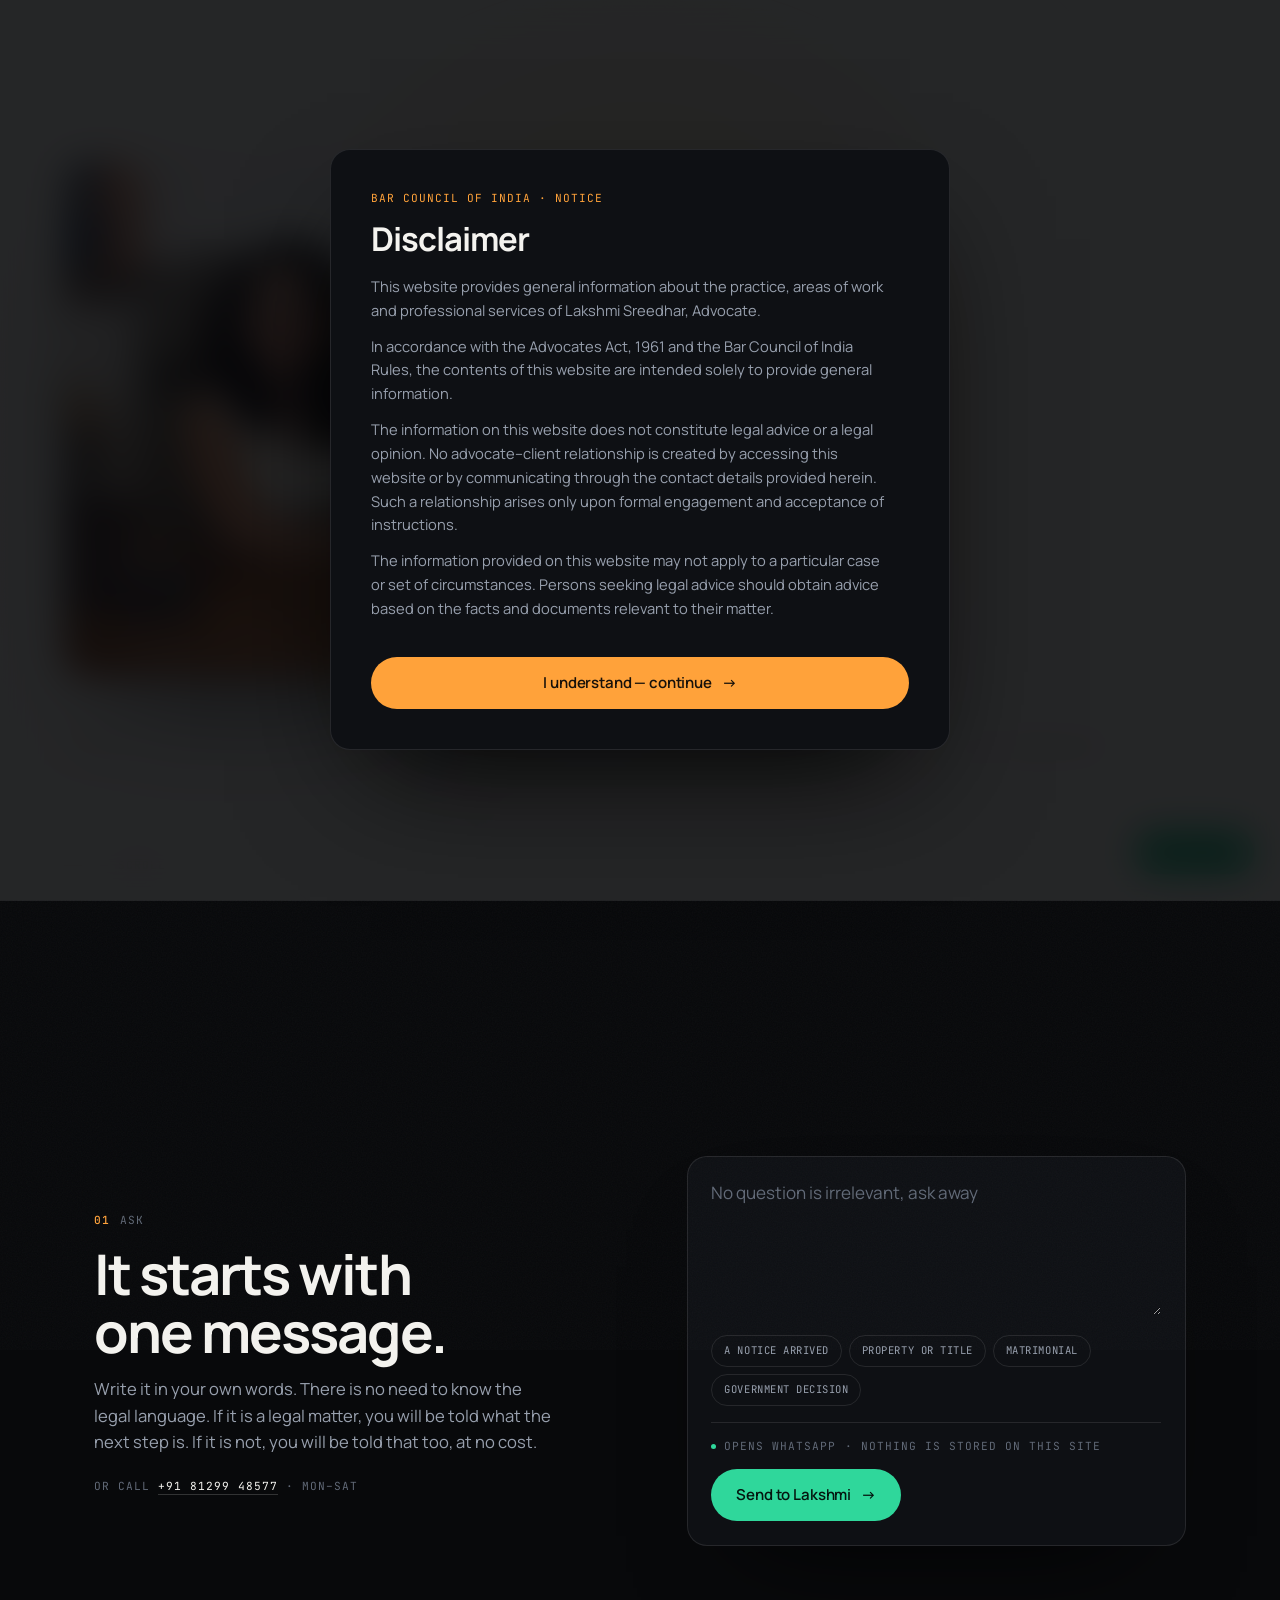
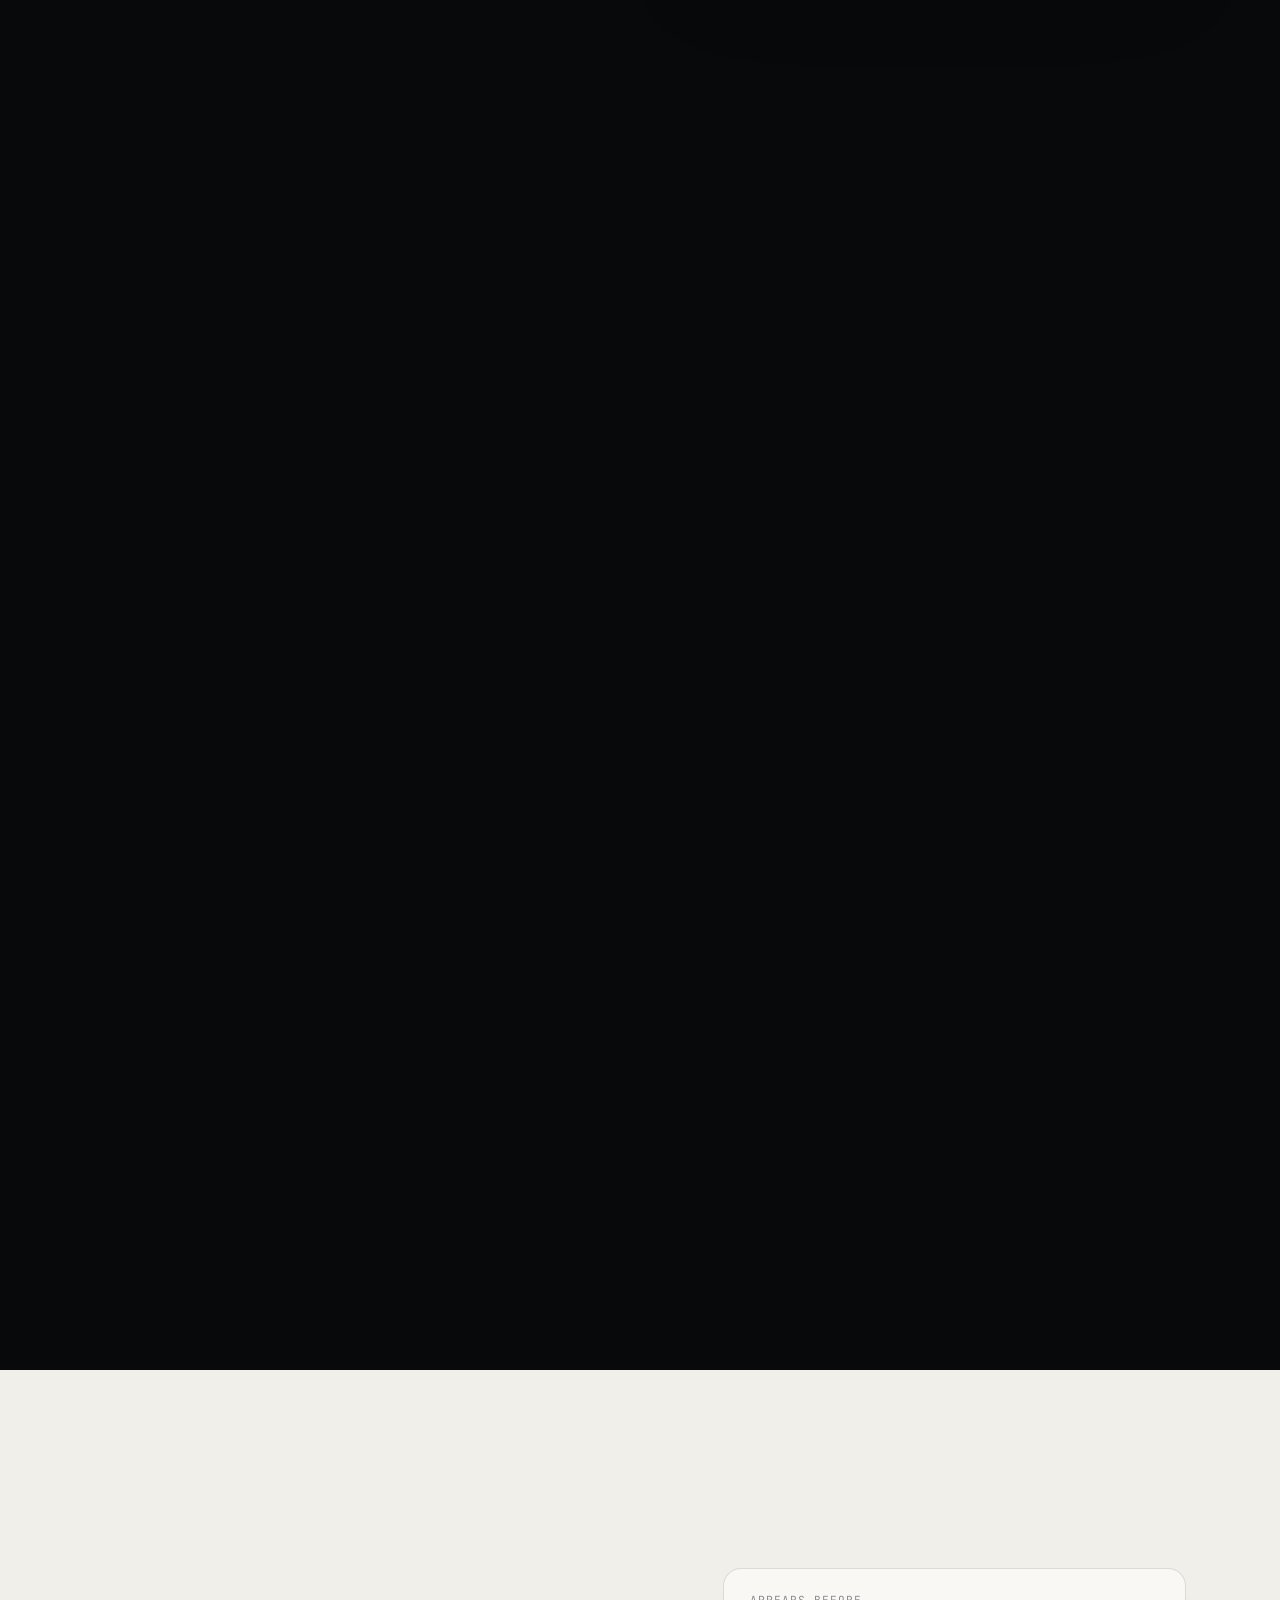
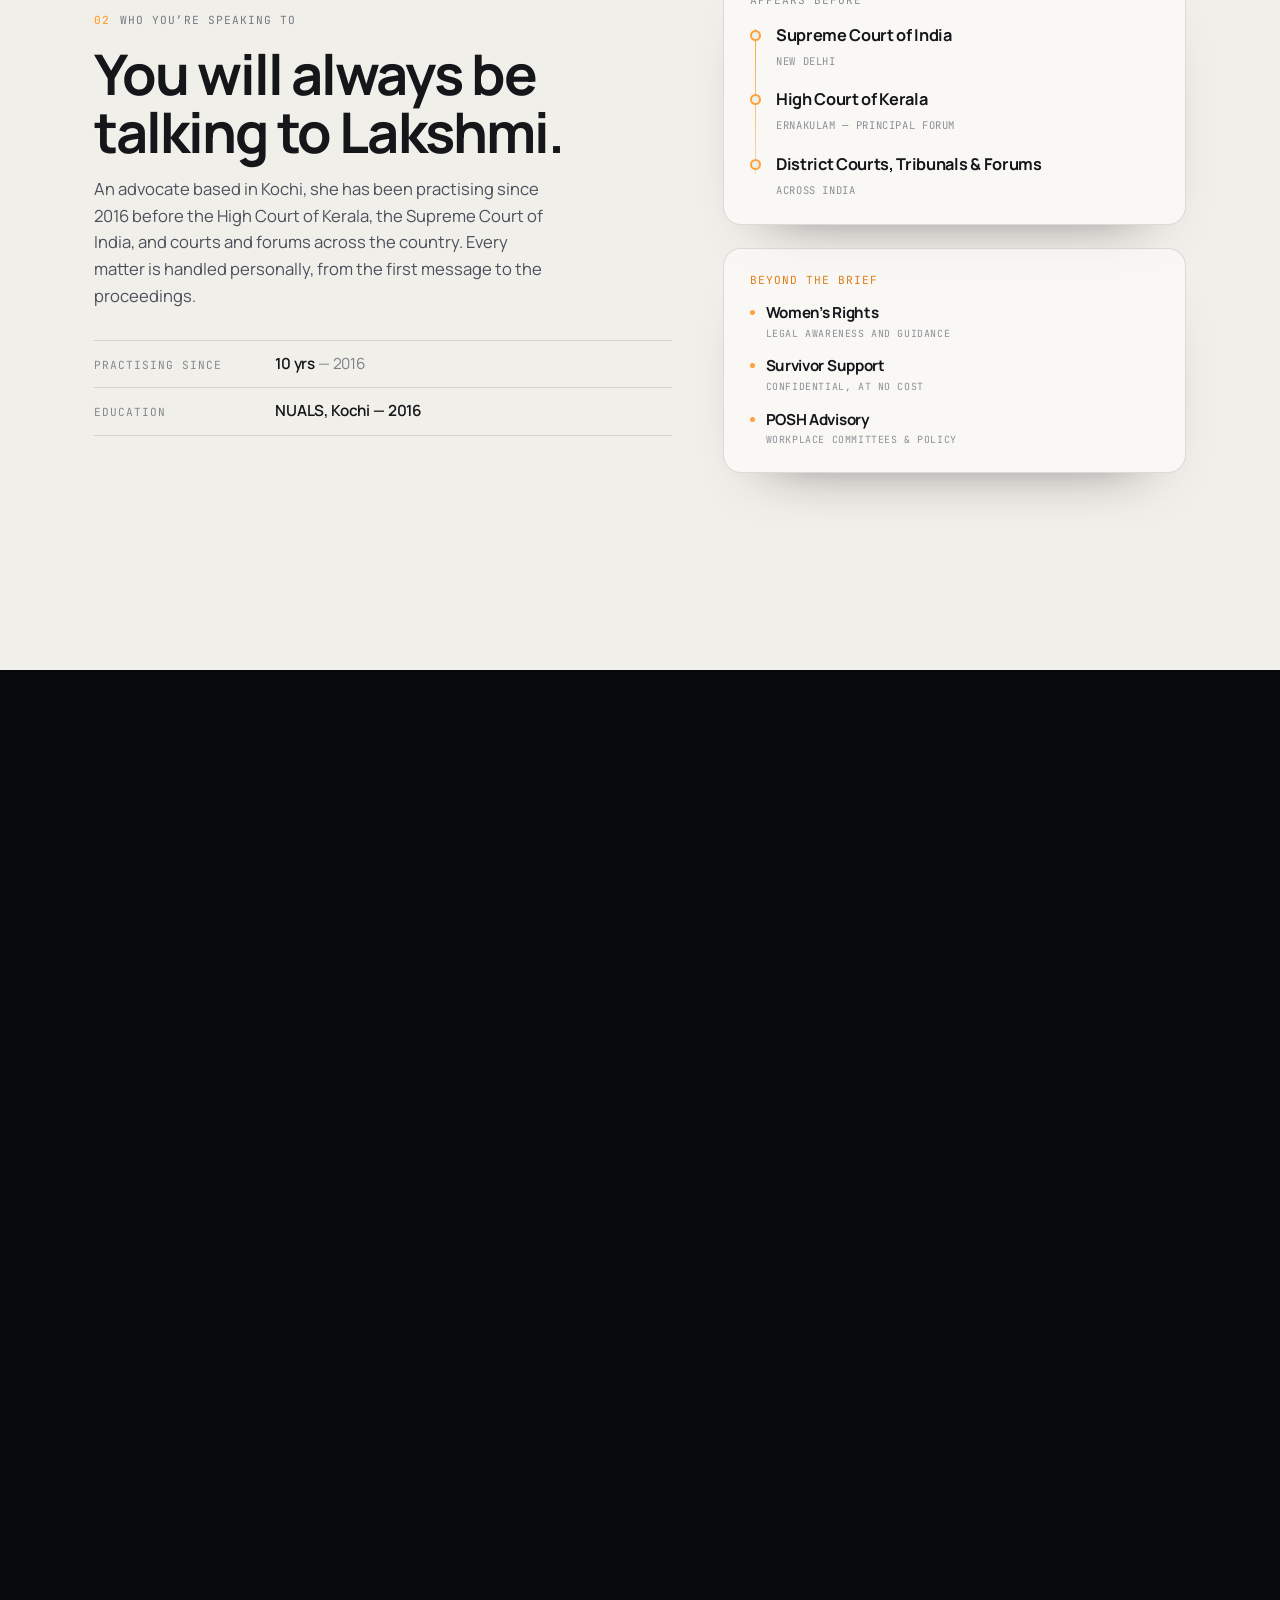
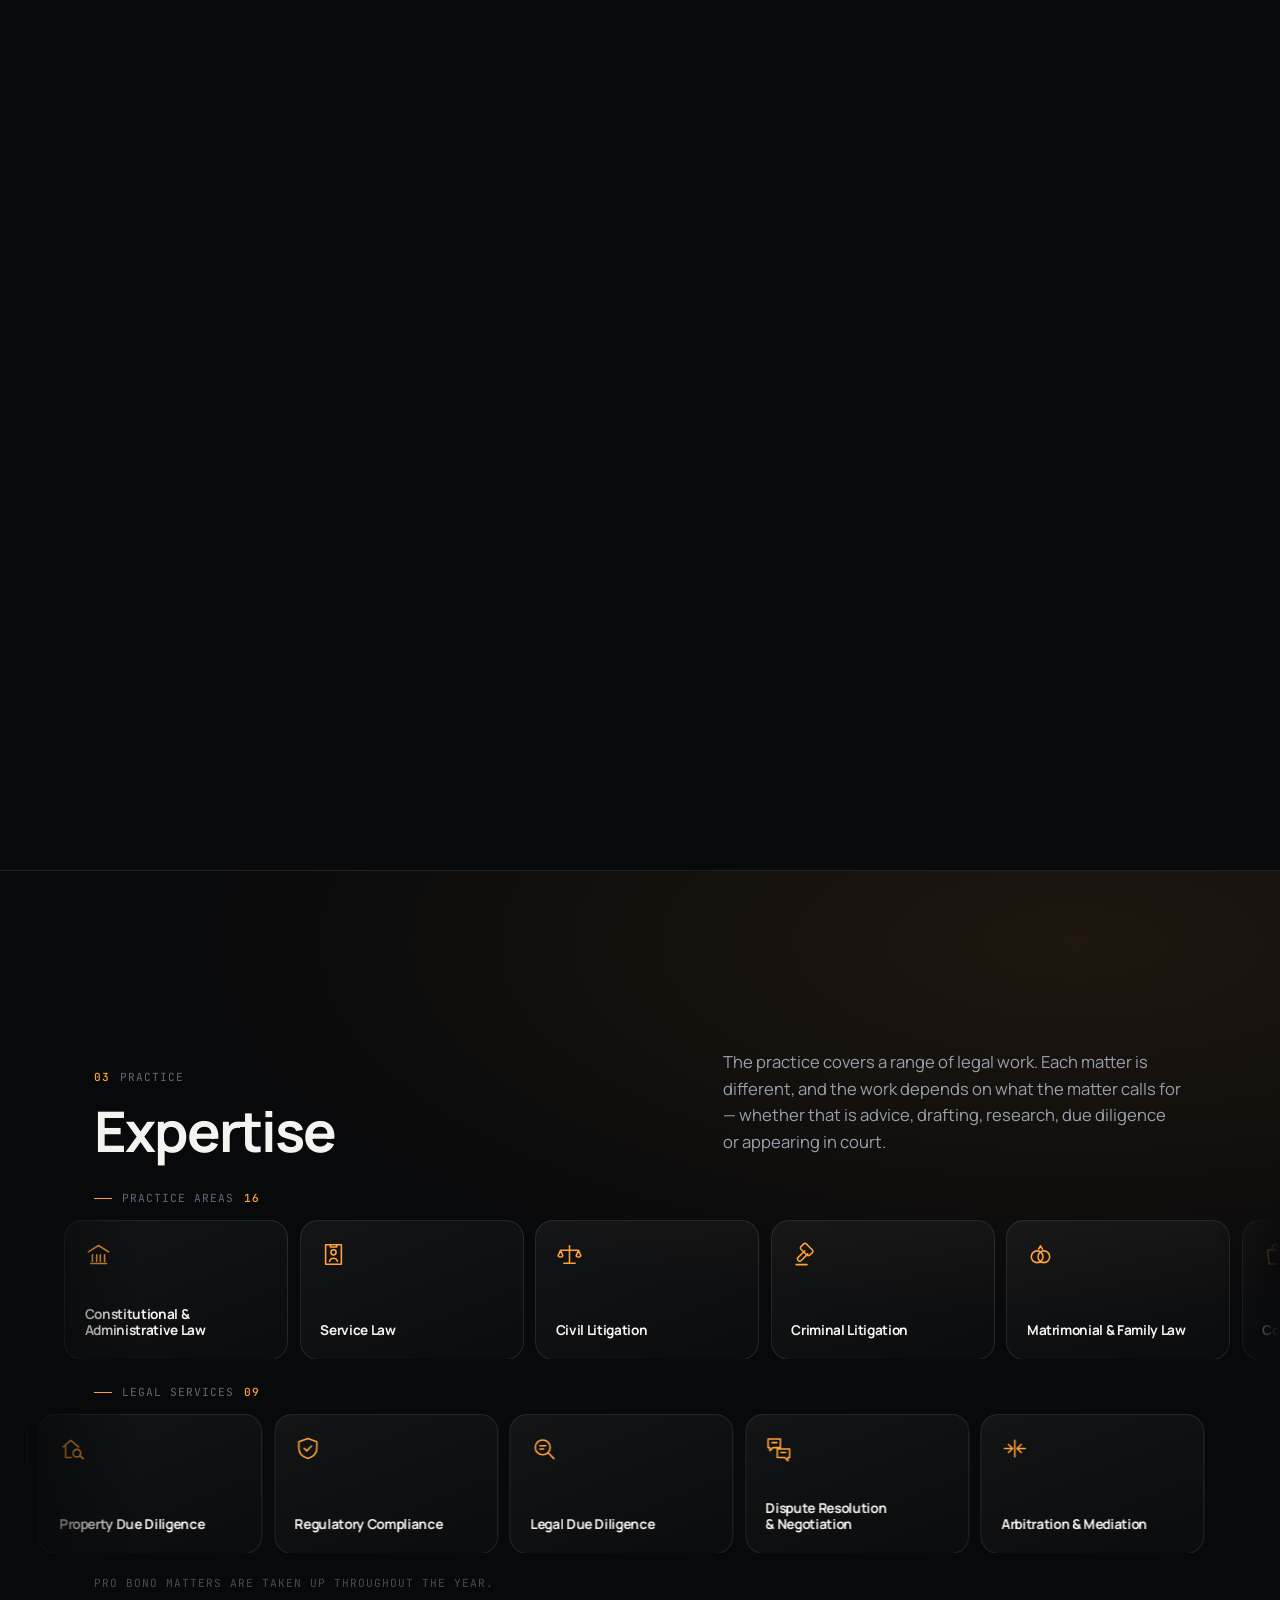
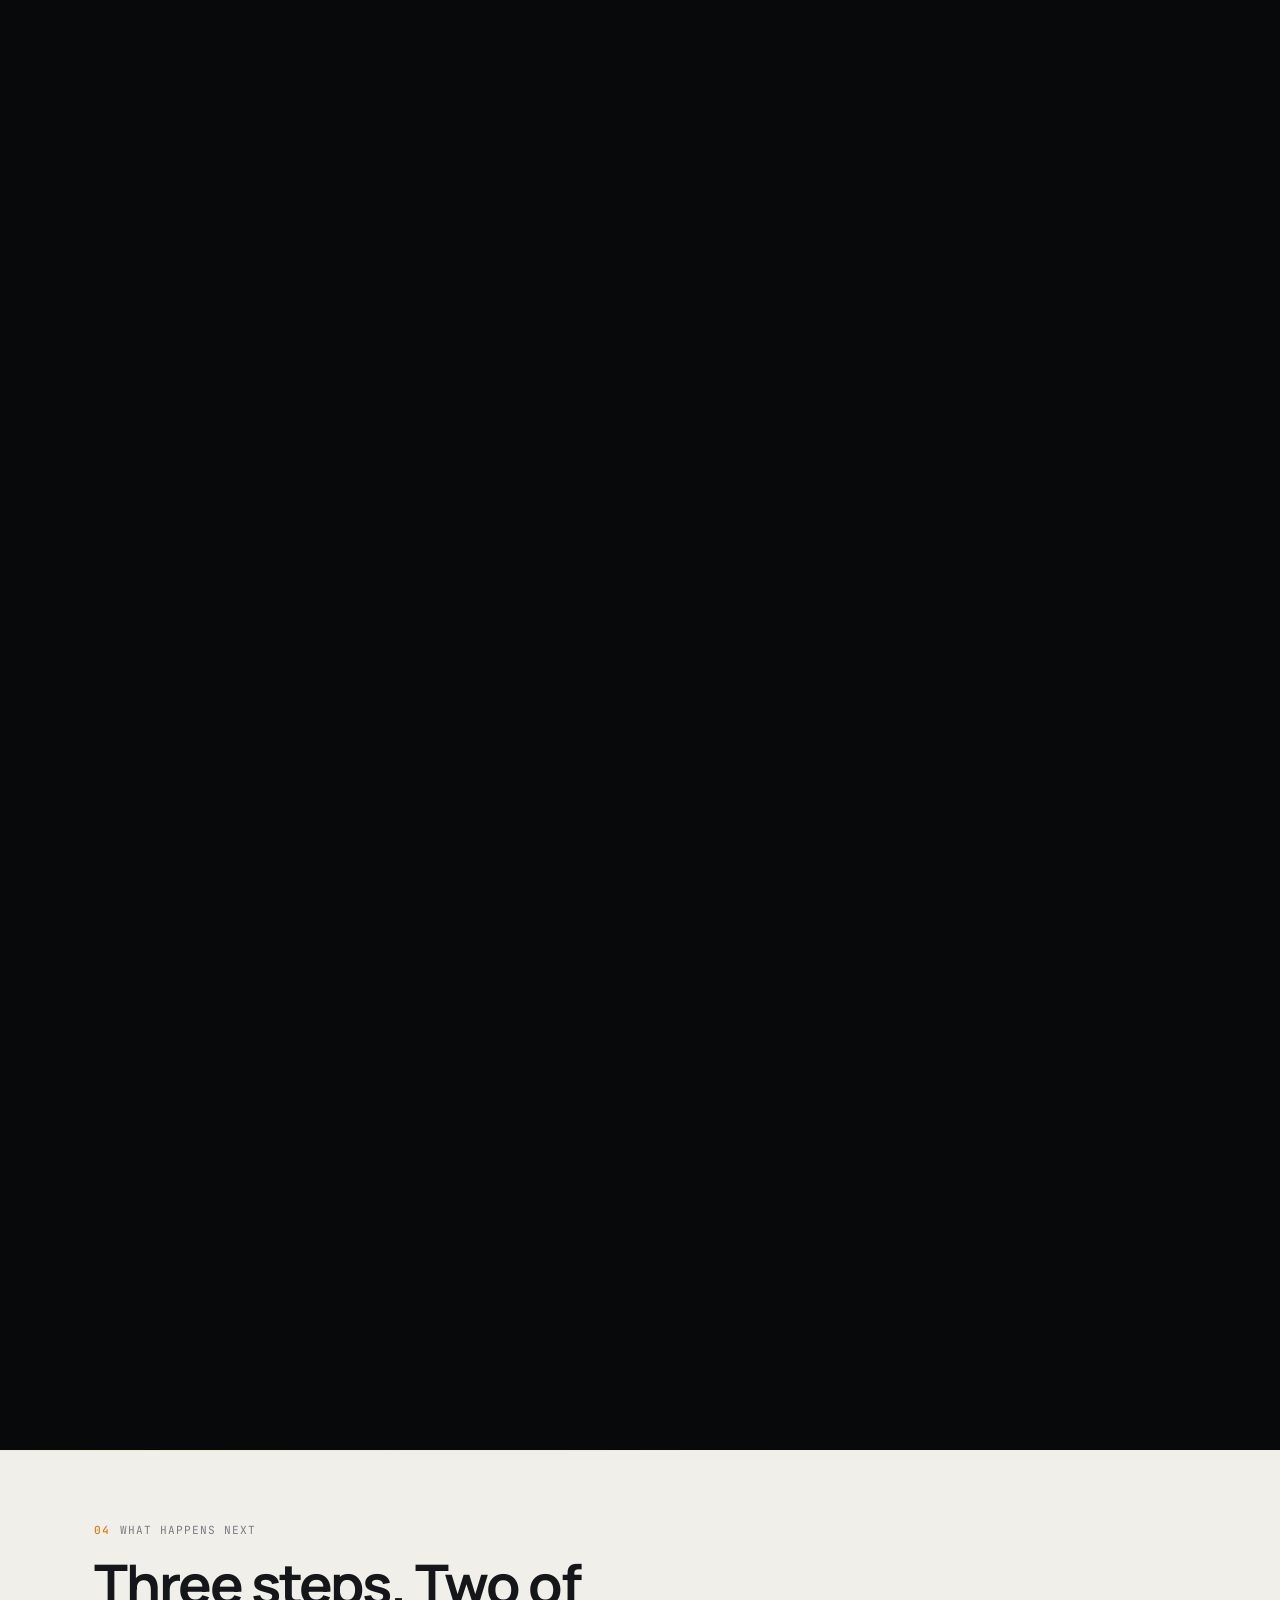
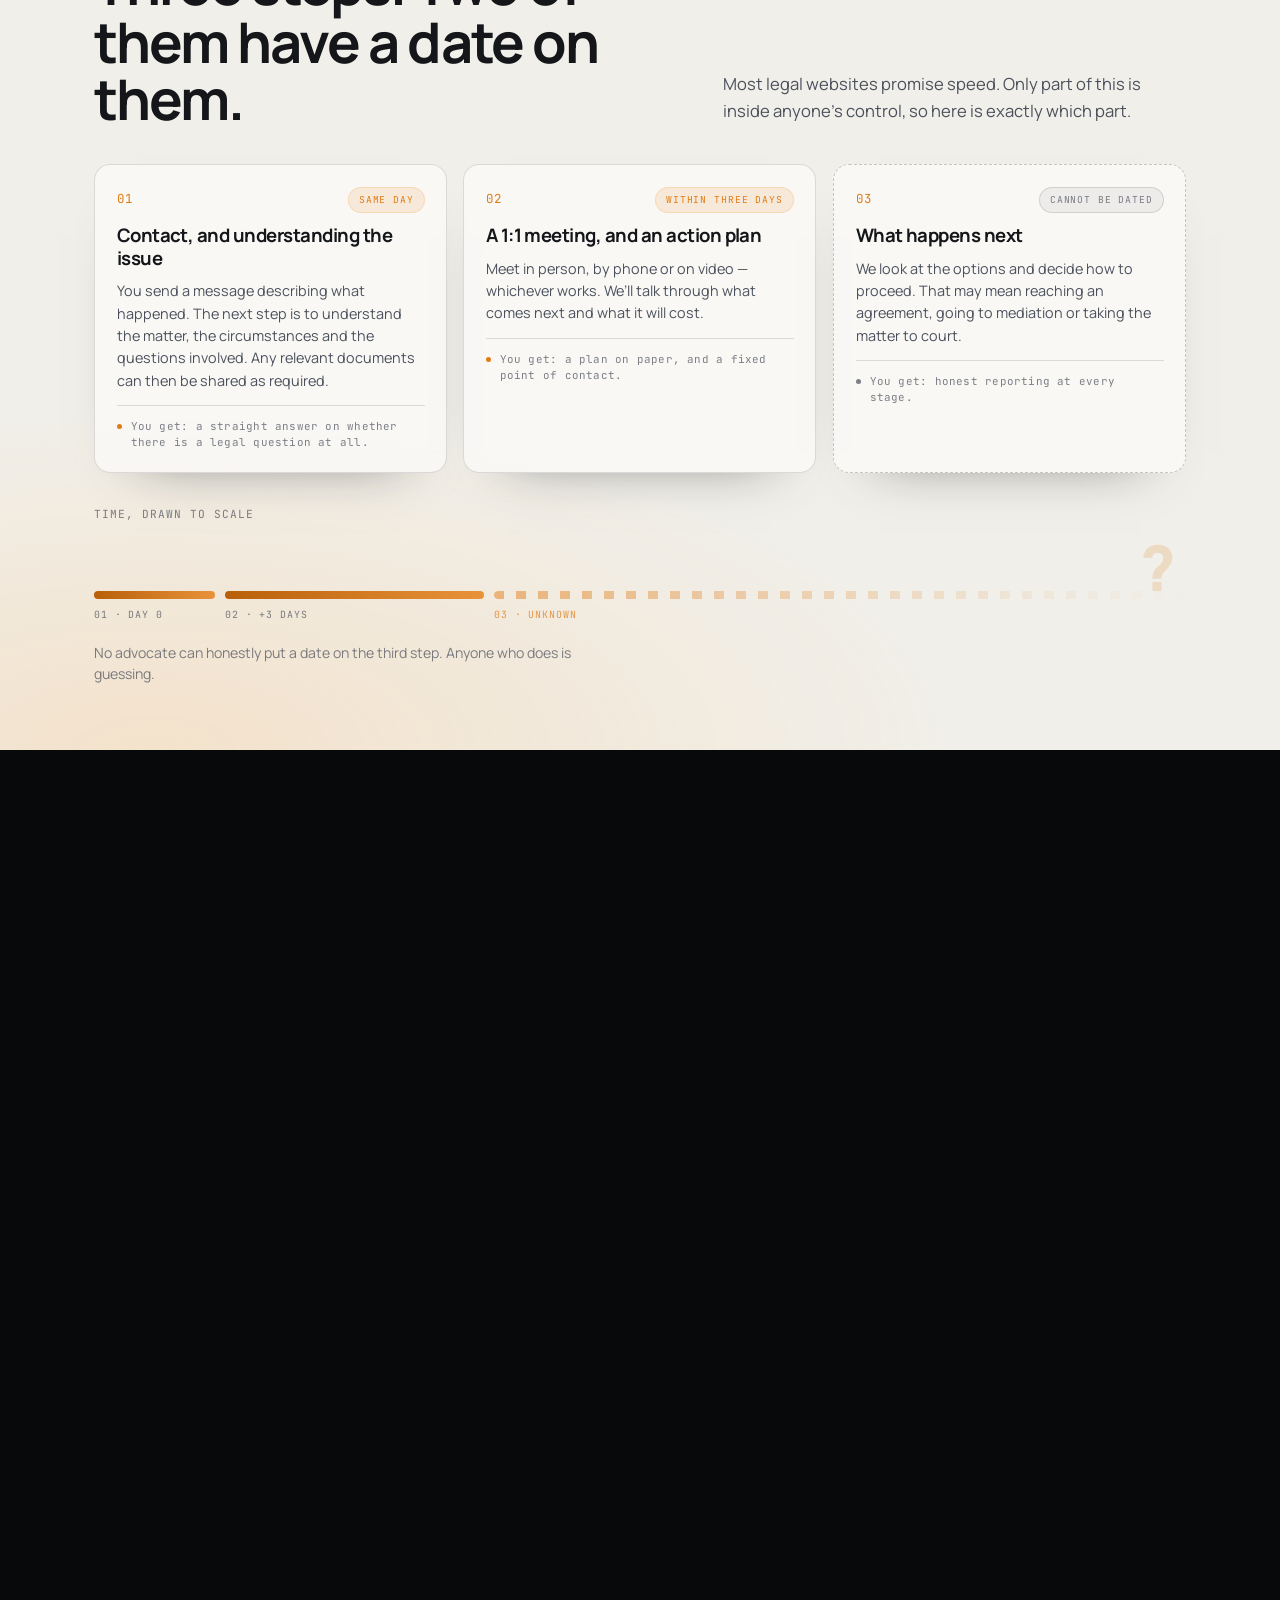
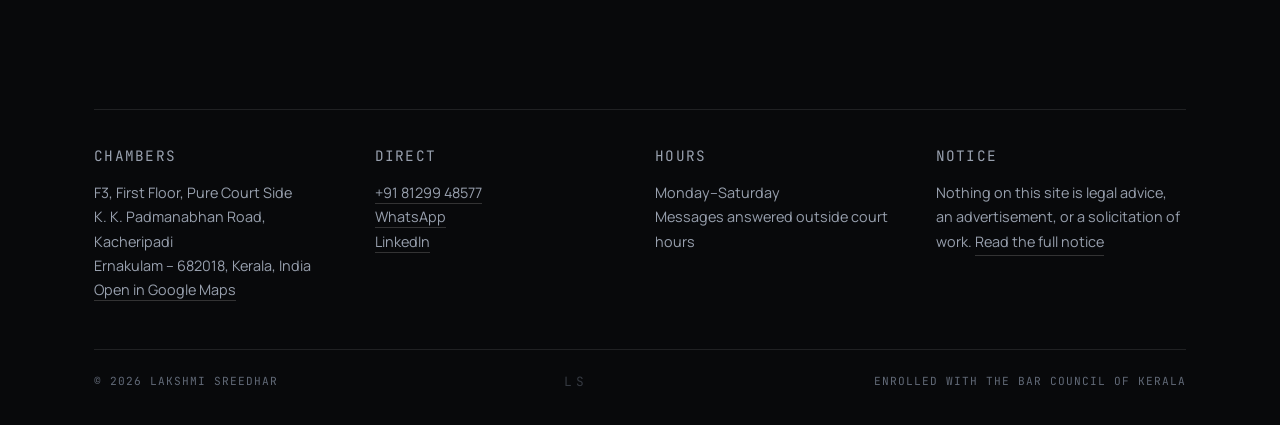
<file: index.html>
<!DOCTYPE html>
<html lang="en">
<head>
  <meta charset="UTF-8">
  <meta name="viewport" content="width=device-width, initial-scale=1.0">
  <meta name="description" content="Lakshmi Sreedhar — Advocate, High Court of Kerala. Constitutional and administrative law. Send a message, meet within three days, get a written plan.">
  <meta name="author" content="Lakshmi Sreedhar">
  <!-- the page now opens on the paper tone, so the browser chrome matches it -->
  <meta name="theme-color" content="#F1EFE9">

  <meta property="og:title" content="Lakshmi Sreedhar · Advocate">
  <meta property="og:description" content="Justice works best when it's understood. Constitutional and administrative law, High Court of Kerala.">
  <meta property="og:type" content="website">
  <meta property="og:url" content="https://www.lakshmisreedhar.com">
  <!-- Absolute URLs, as social scrapers require. The copy at the site root
       names the live paths; the copy under /staging/ names its own. -->
  <meta property="og:image" content="https://www.lakshmisreedhar.com/assets/img/lakshmi-og.jpg">
  <meta property="og:image:width" content="1200">
  <meta property="og:image:height" content="630">
  <meta property="og:image:alt" content="Lakshmi Sreedhar at her chambers in Kochi">
  <meta name="twitter:card" content="summary_large_image">
  <meta name="twitter:image" content="https://www.lakshmisreedhar.com/assets/img/lakshmi-og.jpg">

  <link rel="icon" type="image/x-icon" href="favicon.ico">
  <title>Lakshmi Sreedhar &middot; Advocate</title>

  <link rel="preconnect" href="https://fonts.googleapis.com">
  <link rel="preconnect" href="https://fonts.gstatic.com" crossorigin>
  <link rel="stylesheet" href="https://fonts.googleapis.com/css2?family=Manrope:wght@300;400;500;600;700;800&family=JetBrains+Mono:wght@300;400;500&display=swap">

  <link rel="stylesheet" href="assets/css/style.css">

  <!-- Set state before first paint: no gate flash, no reveal flash -->
  <script>
    (function () {
      var r = document.documentElement;
      r.classList.add('js');
      /* sessionStorage, not localStorage: the notice is shown once per visit
         rather than once per browser, so every fresh launch sees it again. */
      try { if (sessionStorage.getItem('ls-ack-v1') === '1') r.classList.add('gate-done'); } catch (e) {}
      if (window.matchMedia('(prefers-reduced-motion: reduce)').matches) r.classList.add('no-motion');
    })();
  </script>

  <!--
    TODO (analytics): UA-42601089-4 is a Universal Analytics property. UA stopped
    processing data in 2023 — replace with a GA4 measurement ID (G-XXXXXXX)
    before this page goes live, or drop the snippet entirely.
  -->
  <script async src="https://www.googletagmanager.com/gtag/js?id=UA-42601089-4"></script>
  <script>
    window.dataLayer = window.dataLayer || [];
    function gtag(){dataLayer.push(arguments);}
    gtag('js', new Date());
    gtag('config', 'UA-42601089-4');
  </script>

  <script type="application/ld+json">
  {
    "@context": "https://schema.org",
    "@type": "Attorney",
    "name": "Lakshmi Sreedhar",
    "jobTitle": "Advocate",
    "slogan": "Justice works best when it's understood.",
    "url": "https://www.lakshmisreedhar.com",
    "image": "https://www.lakshmisreedhar.com/assets/img/lakshmi.jpg",
    "telephone": "+91-81299-48577",
    "areaServed": "IN",
    "knowsLanguage": ["en", "ml", "hi"],
    "sameAs": ["https://www.linkedin.com/in/advlakshmisreedhar/"],
    "hasMap": "https://maps.app.goo.gl/dyPY1UCnAoozfh1R6",
    "address": {
      "@type": "PostalAddress",
      "streetAddress": "F3, First Floor, Pure Court Side, K. K. Padmanabhan Road, Kacheripadi",
      "addressLocality": "Ernakulam",
      "postalCode": "682018",
      "addressRegion": "Kerala",
      "addressCountry": "IN"
    }
  }
  </script>
</head>
<body>

<!-- Icon sprite: one <symbol> per practice area and per legal service,
     referenced by <use> from the track cards below. Stroke colour and weight
     are inherited from .track__ico, so the glyphs take the accent tone. -->
<svg class="sprite" aria-hidden="true" focusable="false">
  <symbol id="i-consti" viewBox="0 0 24 24"><path d="M3 9.6 12 4l9 5.6M5 20h14M6.6 12.2v6M10.4 12.2v6M13.6 12.2v6M17.4 12.2v6"/></symbol>
  <symbol id="i-service" viewBox="0 0 24 24"><path d="M5 3.4h14v17.2H5zM9.2 3.4v2h5.6v-2M12 12.4a2.3 2.3 0 1 0 0-4.6 2.3 2.3 0 0 0 0 4.6ZM8.4 18c.7-1.7 2-2.6 3.6-2.6s2.9.9 3.6 2.6"/></symbol>
  <symbol id="i-civil" viewBox="0 0 24 24"><path d="M12 4.2v15.6M7 19.8h10M4 8.2h16M4 8.2 1.9 13.2a2.6 2.6 0 0 0 4.2 0L4 8.2ZM20 8.2l-2.1 5a2.6 2.6 0 0 0 4.2 0L20 8.2ZM12 4.2h0"/></symbol>
  <symbol id="i-criminal" viewBox="0 0 24 24"><path d="M13.6 2.6 19 8a1.6 1.6 0 0 1 0 2.3l-2.4 2.4a1.6 1.6 0 0 1-2.3 0L8.9 7.3a1.6 1.6 0 0 1 0-2.3l2.4-2.4a1.6 1.6 0 0 1 2.3 0ZM12.3 8.7 6.4 14.6a1.9 1.9 0 0 0 2.7 2.7l5.9-5.9M4.6 21h9.6"/></symbol>
  <symbol id="i-consumer" viewBox="0 0 24 24"><path d="M5 8h14l-1.2 12.4H6.2L5 8ZM9 8V6.2a3 3 0 0 1 6 0V8"/></symbol>
  <symbol id="i-family" viewBox="0 0 24 24"><path d="M9 19.2a5.2 5.2 0 1 0 0-10.4 5.2 5.2 0 0 0 0 10.4ZM15 19.2a5.2 5.2 0 1 0 0-10.4 5.2 5.2 0 0 0 0 10.4ZM10.2 7.2 12 4.4l1.8 2.8"/></symbol>
  <symbol id="i-corporate" viewBox="0 0 24 24"><path d="M4 21h16M6.2 21V6.4h7.4V21M13.6 11H19v10M8.4 9.6h2.8M8.4 13.2h2.8M8.4 16.8h2.8M15.6 14.2h1.9M15.6 17.6h1.9"/></symbol>
  <symbol id="i-drafting" viewBox="0 0 24 24"><path d="M13.4 3H7.2a2 2 0 0 0-2 2v14a2 2 0 0 0 2 2h4.6M13.4 3 18 7.6v2.2M8.6 8.6h4M8.6 12.2h4.4M20.6 12.9 15 18.5l-2.9.8.8-2.9 5.6-5.6a1.5 1.5 0 0 1 2.1 2.1Z"/></symbol>
  <symbol id="i-compliance" viewBox="0 0 24 24"><path d="M12 3.2 20 6.1v5.4c0 4.5-3.2 7.9-8 9.3-4.8-1.4-8-4.8-8-9.3V6.1l8-2.9ZM8.8 11.9l2.2 2.2 4.2-4.3"/></symbol>
  <symbol id="i-banking" viewBox="0 0 24 24"><path d="M2.6 6.2h18.8v11.6H2.6zM12 14.9a2.9 2.9 0 1 0 0-5.8 2.9 2.9 0 0 0 0 5.8ZM6 9.6v4.8M18 9.6v4.8"/></symbol>
  <symbol id="i-property" viewBox="0 0 24 24"><path d="M4 10.6 12 4.2l8 6.4M6.2 9.9V20h11.6V9.9M9.9 20v-5.6h4.2V20"/></symbol>
  <symbol id="i-land" viewBox="0 0 24 24"><path d="M2.6 8.6 12 5.1l9.4 3.5L12 12.1 2.6 8.6ZM4.6 12.6 12 15.3l7.4-2.7M4.6 16.1 12 18.8l7.4-2.7"/></symbol>
  <symbol id="i-ip" viewBox="0 0 24 24"><path d="M12 3.2a6 6 0 0 0-3.7 10.7c.7.6 1.1 1.3 1.2 2.1h5c.1-.8.5-1.5 1.2-2.1A6 6 0 0 0 12 3.2ZM9.6 19h4.8M10.3 21.3h3.4"/></symbol>
  <symbol id="i-media" viewBox="0 0 24 24"><path d="M2.6 5h18.8v14H2.6zM10.1 9.5 15 12l-4.9 2.5v-5ZM2.6 8.6h18.8"/></symbol>
  <symbol id="i-panchayat" viewBox="0 0 24 24"><path d="M9 11.6a3.1 3.1 0 1 0 0-6.2 3.1 3.1 0 0 0 0 6.2ZM3.4 19.4c.6-3.1 2.8-4.8 5.6-4.8s5 1.7 5.6 4.8M17.1 12.2a2.4 2.4 0 1 0 0-4.8 2.4 2.4 0 0 0 0 4.8ZM15.7 14.9c2.5-.4 4.5 1.1 5 4.3"/></symbol>
  <symbol id="i-energy" viewBox="0 0 24 24"><path d="M13.6 2.6 5.2 13.7h6.1l-.9 7.7 8.4-11.1h-6.1l.9-7.7Z"/></symbol>
  <symbol id="i-tax" viewBox="0 0 24 24"><path d="M6 3h12v18l-2-1.4-2 1.4-2-1.4-2 1.4-2-1.4L6 21V3ZM10 10.1a1.2 1.2 0 1 0 0-2.4 1.2 1.2 0 0 0 0 2.4ZM14.1 15.4a1.2 1.2 0 1 0 0-2.4 1.2 1.2 0 0 0 0 2.4ZM15.1 8.2 9.2 15.6"/></symbol>
  <symbol id="i-adr" viewBox="0 0 24 24"><path d="M2.8 12h6.4M6.4 8.4 10 12l-3.6 3.6M21.2 12h-6.4M17.6 8.4 14 12l3.6 3.6M12 4.6v14.8"/></symbol>
  <symbol id="i-dd" viewBox="0 0 24 24"><path d="M11 17.6a6.6 6.6 0 1 0 0-13.2 6.6 6.6 0 0 0 0 13.2ZM15.8 15.8 21 21M8.4 9.6h5.2M8.4 12.4h3.4"/></symbol>
  <symbol id="i-privacy" viewBox="0 0 24 24"><path d="M6.2 10.4h11.6v10.2H6.2zM8.6 10.4V7.6a3.4 3.4 0 0 1 6.8 0v2.8M12 15.6a1 1 0 1 0 0-2 1 1 0 0 0 0 2ZM12 15.6v2.2"/></symbol>
  <symbol id="i-contract" viewBox="0 0 24 24"><path d="M6 3h9l3.4 3.4V21H6V3ZM15 3v3.6h3.4M9 9.6h4.4M9 12.4h6M8.6 17.4c1-1.3 1.7-1.3 2.3 0 .7 1.3 1.4 1.3 2.3 0 .8-1.3 1.5-1.3 2.3 0"/></symbol>
  <symbol id="i-notice" viewBox="0 0 24 24"><path d="M3 6.4h18v11.2H3zM3.4 6.8 12 13l8.6-6.2"/></symbol>
  <symbol id="i-opinion" viewBox="0 0 24 24"><path d="M12 6.6C10.4 5.2 8.4 4.6 6 4.6H3.6v12.8H6c2.4 0 4.4.6 6 2 1.6-1.4 3.6-2 6-2h2.4V4.6H18c-2.4 0-4.4.6-6 2ZM12 6.6v12.8"/></symbol>
  <symbol id="i-propdd" viewBox="0 0 24 24"><path d="M3.4 10.6 10.2 4.8l6.8 5.8M5.6 10.1V20h5M15.6 19.6a3.4 3.4 0 1 0 0-6.8 3.4 3.4 0 0 0 0 6.8ZM18.1 18.1 21 21"/></symbol>
  <symbol id="i-dispute" viewBox="0 0 24 24"><path d="M2.4 3.6h11v7.6H6.8L4 14v-2.8H2.4V3.6ZM6 6.8h4.2M21.6 12.4h-11V20h6.6l2.8 2.8V20h1.6v-7.6ZM13.8 15.6H18"/></symbol>
</svg>

<!-- ============================================================
     BAR COUNCIL OF INDIA NOTICE
     Required before content is shown. Remembered after one accept.
============================================================= -->
<div class="gate" id="gate" role="dialog" aria-modal="true" aria-labelledby="gate-title">
  <div class="gate__panel">
    <p class="mono gate__kicker">Bar Council of India &middot; Notice</p>
    <h2 class="gate__title" id="gate-title">Disclaimer</h2>
    <div class="gate__scroll" id="gate-scroll" tabindex="0">
      <p>This website provides general information about the practice, areas of work and professional services of Lakshmi Sreedhar, Advocate.</p>
      <p>In accordance with the Advocates Act, 1961 and the Bar Council of India Rules, the contents of this website are intended solely to provide general information.</p>
      <p>The information on this website does not constitute legal advice or a legal opinion. No advocate&ndash;client relationship is created by accessing this website or by communicating through the contact details provided herein. Such a relationship arises only upon formal engagement and acceptance of instructions.</p>
      <p>The information provided on this website may not apply to a particular case or set of circumstances. Persons seeking legal advice should obtain advice based on the facts and documents relevant to their matter.</p>
      <p>This website is not intended to advertise or solicit legal work or to invite or induce any person to engage the professional services of the Advocate.</p>
    </div>
    <p class="mono gate__more" aria-hidden="true">Scroll for the rest <span>&darr;</span></p>
    <button class="btn btn--accent gate__btn" id="gate-btn" type="button">
      I understand &mdash; continue
      <span class="btn__arrow" aria-hidden="true">&rarr;</span>
    </button>
  </div>
</div>

<div class="grain" aria-hidden="true"></div>

<!-- ============================================================
     SECTION RAIL (desktop) + PROGRESS BAR (mobile)
============================================================= -->
<div class="railbar" aria-hidden="true"><span class="railbar__fill"></span></div>

<nav class="rail" id="rail" aria-label="Sections">
  <a class="rail__item" href="#ask"      data-rail="ask"><span class="rail__dot"></span><span class="mono rail__n">01</span><span class="rail__label">Ask</span></a>
  <a class="rail__item" href="#about"    data-rail="about"><span class="rail__dot"></span><span class="mono rail__n">02</span><span class="rail__label">Who</span></a>
  <a class="rail__item" href="#practice" data-rail="practice"><span class="rail__dot"></span><span class="mono rail__n">03</span><span class="rail__label">Practice</span></a>
  <a class="rail__item" href="#process"  data-rail="process"><span class="rail__dot"></span><span class="mono rail__n">04</span><span class="rail__label">Process</span></a>
</nav>

<a class="dock" href="https://wa.me/918129948577" target="_blank" rel="noopener noreferrer">
  <svg class="dock__icon" viewBox="0 0 24 24" fill="currentColor" aria-hidden="true"><path d="M17.472 14.382c-.297-.149-1.758-.867-2.03-.967-.273-.099-.471-.148-.67.15-.197.297-.767.966-.94 1.164-.173.199-.347.223-.644.075-.297-.15-1.255-.463-2.39-1.475-.883-.788-1.48-1.761-1.653-2.059-.173-.297-.018-.458.13-.606.134-.133.298-.347.446-.52.149-.174.198-.298.298-.497.099-.198.05-.371-.025-.52-.075-.149-.669-1.612-.916-2.207-.242-.579-.487-.5-.669-.51l-.57-.01c-.198 0-.52.074-.792.372-.272.297-1.04 1.016-1.04 2.479 0 1.462 1.065 2.875 1.213 3.074.149.198 2.096 3.2 5.077 4.487.709.306 1.262.489 1.694.625.712.227 1.36.195 1.871.118.571-.085 1.758-.719 2.006-1.413.248-.694.248-1.289.173-1.413-.074-.124-.272-.198-.57-.347m-5.421 7.403h-.004a9.87 9.87 0 0 1-5.031-1.378l-.361-.214-3.741.982.998-3.648-.235-.374a9.86 9.86 0 0 1-1.51-5.26c.001-5.45 4.436-9.884 9.888-9.884 2.64 0 5.122 1.03 6.988 2.898a9.825 9.825 0 0 1 2.893 6.994c-.003 5.45-4.437 9.884-9.885 9.884m8.413-18.297A11.815 11.815 0 0 0 12.05 0C5.495 0 .16 5.335.157 11.892c0 2.096.547 4.142 1.588 5.945L.057 24l6.305-1.654a11.882 11.882 0 0 0 5.683 1.448h.005c6.554 0 11.89-5.335 11.893-11.893a11.821 11.821 0 0 0-3.48-8.413z"/></svg>
  <span class="dock__text">Message</span>
</a>

<main>

<!-- ============================================================
     OPENING
============================================================= -->
<header class="open" id="top" data-tone="light">
  <div class="open__field" aria-hidden="true">
    <span class="open__ring open__ring--1"></span>
    <span class="open__ring open__ring--2"></span>
    <span class="open__ring open__ring--3"></span>
    <span class="open__glow"></span>
  </div>

  <div class="open__inner">
    <!-- The face carries the page. Everything else is caption to it. -->
    <figure class="shot">
      <!-- If the file is ever missing, the img removes itself and the
           monogram fallback beneath shows through instead. -->
      <img class="shot__img"
           src="assets/img/lakshmi.jpg"
           srcset="assets/img/lakshmi@600.jpg 600w, assets/img/lakshmi.jpg 1200w"
           sizes="(max-width: 900px) 78vw, 34vw"
           width="1200" height="1500"
           alt="Lakshmi Sreedhar at her chambers in Kochi"
           decoding="async"
           onerror="this.remove()">
      <span class="shot__fallback mono" aria-hidden="true">LS</span>
    </figure>

    <div class="open__id">
      <h1 class="open__name">Lakshmi Sreedhar</h1>
      <p class="mono tag tag--accent open__tag"><span class="tag__pip"></span>Advocate &middot; High Court of Kerala</p>

      <p class="open__h">
        <span class="w"><span>Justice</span></span>
        <span class="w"><span>works</span></span>
        <span class="w"><span>best</span></span>
        <span class="w"><span>when</span></span>
        <span class="w"><span class="accent">it&rsquo;s</span></span>
        <span class="w"><span class="accent">understood.</span></span>
      </p>

      <p class="open__sub">
        Have a question? Ask away.
      </p>

      <div class="open__acts">
        <a class="btn btn--accent" href="#ask">Ask a question <span class="btn__arrow" aria-hidden="true">&rarr;</span></a>
        <a class="btn btn--quiet" href="#process">See how it works</a>
      </div>
    </div>

    <ol class="open__index mono">
      <li><a href="#ask"><b>01</b> Ask</a></li>
      <li><a href="#about"><b>02</b> Who you&rsquo;re speaking to</a></li>
      <li><a href="#practice"><b>03</b> What the practice is</a></li>
      <li><a href="#process"><b>04</b> What happens next</a></li>
    </ol>
  </div>

  <div class="open__cue mono" aria-hidden="true"><span class="open__cue-line"></span>Scroll</div>
</header>


<!-- ============================================================
     01 · ASK  — one message, straight to WhatsApp
============================================================= -->
<section class="scene scene--ask" id="ask" data-scene data-tone="dark">
  <div class="stage">
    <div class="wrap grid grid--ask">

      <div class="ask__copy">
        <p class="mono tag" data-in="0.10,0.20"><b>01</b> Ask</p>
        <h2 class="h2" data-in="0.14,0.25">It starts with<br>one message.</h2>
        <p class="lead" data-in="0.19,0.31">
          Write it in your own words. There is no need to know the legal language.
          If it is a legal matter, you will be told what the next step is.
          If it is not, you will be told that too, at no cost.
        </p>

        <p class="mono note" data-in="0.36,0.48">
          Or call <a href="tel:+918129948577">+91&nbsp;81299&nbsp;48577</a> &middot; Mon&ndash;Sat
        </p>
      </div>

      <form class="composer" id="composer" data-in="0.24,0.40" novalidate>
          <label class="vh" for="composer-input">Your question</label>
          <textarea id="composer-input" class="composer__input" rows="3"
                    placeholder="No question is irrelevant, ask away" required></textarea>

          <div class="composer__chips" role="group" aria-label="Common starting points">
            <button type="button" class="chip" data-fill="I received a notice and I don't know what it means. Can I send it to you?">A notice arrived</button>
            <button type="button" class="chip" data-fill="I have a question about a property / title matter.">Property or title</button>
            <button type="button" class="chip" data-fill="I have a matrimonial matter I'd like to discuss confidentially.">Matrimonial</button>
            <button type="button" class="chip" data-fill="A government or municipal decision has affected me. Is there anything I can do?">Government decision</button>
          </div>

          <div class="composer__foot">
            <span class="mono composer__hint"><span class="pip pip--jade"></span>Opens WhatsApp &middot; nothing is stored on this site</span>
            <button type="submit" class="btn btn--jade composer__send">
              Send to Lakshmi <span class="btn__arrow" aria-hidden="true">&rarr;</span>
            </button>
          </div>

          <p class="composer__done mono" role="status">Your query received &mdash; Lakshmi will respond soon.</p>
        </form>

    </div>
  </div>
</section>


<!-- ============================================================
     02 · WHO — dossier, court ladder, pro bono
============================================================= -->
<section class="scene scene--about" id="about" data-scene data-tone="light">
  <div class="stage">
    <div class="wrap grid grid--about">

      <div class="about__copy">
        <p class="mono tag" data-in="0.06,0.15"><b>02</b> Who you&rsquo;re speaking to</p>
        <h2 class="h2" data-in="0.09,0.18">You will always be<br>talking to Lakshmi.</h2>

        <p class="lead" data-in="0.12,0.21">
          An advocate based in Kochi, she has been practising since 2016 before the High Court of Kerala,
          the Supreme Court of India, and courts and forums across the country.
          Every matter is handled personally, from the first message to the proceedings.
        </p>

        <dl class="dossier" data-in="0.18,0.32">
          <div class="dossier__row">
            <dt class="mono">Practising since</dt>
            <dd><span data-count="10" data-count-suffix=" yrs">10 yrs</span> <i>&mdash; 2016</i></dd>
          </div>
          <div class="dossier__row">
            <dt class="mono">Education</dt>
            <dd>NUALS, Kochi &mdash; 2016</dd>
          </div>
        </dl>
      </div>

      <div class="about__side">
        <!-- court ladder infographic -->
        <div class="card ladder" aria-label="Forums of appearance">
          <p class="mono ladder__k" data-in="0.26,0.35">Appears before</p>
          <ol class="ladder__list" data-in="0.30,0.62">
            <li class="rung" data-in="0.33,0.43">
              <span class="rung__mark" aria-hidden="true"></span>
              <b>Supreme Court of India</b>
              <i>New Delhi</i>
            </li>
            <li class="rung" data-in="0.41,0.51">
              <span class="rung__mark" aria-hidden="true"></span>
              <b>High Court of Kerala</b>
              <i>Ernakulam &mdash; principal forum</i>
            </li>
            <li class="rung" data-in="0.49,0.59">
              <span class="rung__mark" aria-hidden="true"></span>
              <b>District Courts, Tribunals &amp; Forums</b>
              <i>Across India</i>
            </li>
          </ol>
        </div>

        <div class="card beyond" data-in="0.64,0.76">
          <p class="mono beyond__k">Beyond the brief</p>
          <ul class="beyond__list">
            <li><b>Women&rsquo;s Rights</b><i>Legal Awareness and Guidance</i></li>
            <li><b>Survivor Support</b><i>Confidential, at No Cost</i></li>
            <li><b>POSH Advisory</b><i>Workplace Committees &amp; Policy</i></li>
          </ul>
        </div>
      </div>

    </div>
  </div>
</section>


<!-- ============================================================
     03 · PRACTICE — the whole range of work, all of it on one screen
============================================================= -->
<section class="scene scene--practice" id="practice" data-scene data-tone="dark">
  <div class="stage">
    <div class="wrap">

      <header class="prac__head">
        <div>
          <p class="mono tag" data-in="0.06,0.14"><b>03</b> Practice</p>
          <h2 class="h2" data-in="0.09,0.17">Expertise</h2>
        </div>
        <p class="lead" data-in="0.12,0.20">
          The practice covers a range of legal work. Each matter is different, and the
          work depends on what the matter calls for &mdash; whether that is advice, drafting,
          research, due diligence or appearing in court.
        </p>
      </header>

      <div class="tracks">
        <section class="track">
          <p class="mono track__k" data-in="0.13,0.21">Practice areas <b>16</b></p>
          <div class="track__view">
            <ul class="track__row" data-in="0.16,0.80">
              <li><svg class="track__ico"><use href="#i-consti"/></svg><span>Constitutional &amp; Administrative Law</span></li>
              <li><svg class="track__ico"><use href="#i-service"/></svg><span>Service Law</span></li>
              <li><svg class="track__ico"><use href="#i-civil"/></svg><span>Civil Litigation</span></li>
              <li><svg class="track__ico"><use href="#i-criminal"/></svg><span>Criminal Litigation</span></li>
              <li><svg class="track__ico"><use href="#i-family"/></svg><span>Matrimonial &amp; Family Law</span></li>
              <li><svg class="track__ico"><use href="#i-consumer"/></svg><span>Consumer Law</span></li>
              <li><svg class="track__ico"><use href="#i-corporate"/></svg><span>Corporate &amp; Commercial Law</span></li>
              <li><svg class="track__ico"><use href="#i-banking"/></svg><span>Banking &amp; Financial Law</span></li>
              <li><svg class="track__ico"><use href="#i-property"/></svg><span>Property &amp; Real Estate Law</span></li>
              <li><svg class="track__ico"><use href="#i-land"/></svg><span>Land &amp; Land Reforms</span></li>
              <li><svg class="track__ico"><use href="#i-ip"/></svg><span>Intellectual Property Law</span></li>
              <li><svg class="track__ico"><use href="#i-privacy"/></svg><span>Privacy &amp; Data Protection Law</span></li>
              <li><svg class="track__ico"><use href="#i-media"/></svg><span>Media &amp; Entertainment Law</span></li>
              <li><svg class="track__ico"><use href="#i-panchayat"/></svg><span>Local Governance &amp; Panchayat Law</span></li>
              <li><svg class="track__ico"><use href="#i-energy"/></svg><span>Electricity &amp; Energy Law</span></li>
              <li><svg class="track__ico"><use href="#i-tax"/></svg><span>Taxation &amp; Insurance Law</span></li>
            </ul>
          </div>
        </section>

        <section class="track track--back">
          <p class="mono track__k" data-in="0.16,0.24">Legal services <b>09</b></p>
          <div class="track__view">
            <ul class="track__row" data-in="0.16,0.80">
              <li><svg class="track__ico"><use href="#i-drafting"/></svg><span>Agreement Drafting &amp; Vetting</span></li>
              <li><svg class="track__ico"><use href="#i-contract"/></svg><span>Contract Drafting &amp; Review</span></li>
              <li><svg class="track__ico"><use href="#i-notice"/></svg><span>Legal Notices</span></li>
              <li><svg class="track__ico"><use href="#i-opinion"/></svg><span>Legal Opinions &amp; Advisory</span></li>
              <li><svg class="track__ico"><use href="#i-propdd"/></svg><span>Property Due Diligence</span></li>
              <li><svg class="track__ico"><use href="#i-compliance"/></svg><span>Regulatory Compliance</span></li>
              <li><svg class="track__ico"><use href="#i-dd"/></svg><span>Legal Due Diligence</span></li>
              <li><svg class="track__ico"><use href="#i-dispute"/></svg><span>Dispute Resolution &amp; Negotiation</span></li>
              <li><svg class="track__ico"><use href="#i-adr"/></svg><span>Arbitration &amp; Mediation</span></li>
            </ul>
          </div>
        </section>
      </div>

      <p class="mono areas__note" data-in="0.24,0.34">Pro bono matters are taken up throughout the year.</p>

    </div>
  </div>
</section>


<!-- ============================================================
     04 · PROCESS — three steps on an honest time axis
============================================================= -->
<section class="scene scene--process" id="process" data-scene data-tone="light">
  <div class="stage">
    <div class="wrap">

      <header class="proc__head">
        <div>
          <p class="mono tag" data-in="0.05,0.13"><b>04</b> What happens next</p>
          <h2 class="h2" data-in="0.07,0.16">Three steps. Two of them have a date on them.</h2>
        </div>
        <p class="lead" data-in="0.10,0.19">
          Most legal websites promise speed. Only part of this is inside anyone&rsquo;s control,
          so here is exactly which part.
        </p>
      </header>

      <ol class="steps">
        <li class="step" data-in="0.25,0.35">
          <div class="step__top"><span class="mono step__n">01</span><span class="mono step__when">Same day</span></div>
          <h3 class="step__h">Contact, and understanding the issue</h3>
          <p class="step__b">
            You send a message describing what happened. The next step is to understand the
            matter, the circumstances and the questions involved. Any relevant documents can
            then be shared as required.
          </p>
          <p class="mono step__out"><span class="pip"></span>You get: a straight answer on whether there is a legal question at all.</p>
        </li>

        <li class="step" data-in="0.34,0.44">
          <div class="step__top"><span class="mono step__n">02</span><span class="mono step__when">Within three days</span></div>
          <h3 class="step__h">A 1:1 meeting, and an action plan</h3>
          <p class="step__b">
            Meet in person, by phone or on video &mdash; whichever works. We&rsquo;ll talk through
            what comes next and what it will cost.
          </p>
          <p class="mono step__out"><span class="pip"></span>You get: a plan on paper, and a fixed point of contact.</p>
        </li>

        <li class="step step--open" data-in="0.43,0.53">
          <div class="step__top"><span class="mono step__n">03</span><span class="mono step__when step__when--open">Cannot be dated</span></div>
          <h3 class="step__h">What happens next</h3>
          <p class="step__b">
            We look at the options and decide how to proceed. That may mean reaching an
            agreement, going to mediation or taking the matter to court.
          </p>
          <p class="mono step__out"><span class="pip pip--open"></span>You get: honest reporting at every stage.</p>
        </li>
      </ol>

      <!-- honest time axis -->
      <figure class="axis" aria-label="How long each step takes">
        <figcaption class="mono axis__k" data-in="0.58,0.66">Time, drawn to scale</figcaption>
        <div class="axis__track">
          <div class="axis__seg axis__seg--1" data-in="0.62,0.72">
            <span class="axis__bar"></span>
            <span class="mono axis__lab">01 &middot; Day 0</span>
          </div>
          <div class="axis__seg axis__seg--2" data-in="0.68,0.78">
            <span class="axis__bar"></span>
            <span class="mono axis__lab">02 &middot; +3 days</span>
          </div>
          <div class="axis__seg axis__seg--3" data-in="0.74,0.88">
            <span class="axis__bar axis__bar--fray"></span>
            <span class="mono axis__lab">03 &middot; unknown</span>
            <span class="axis__q" aria-hidden="true">?</span>
          </div>
        </div>
        <p class="axis__note" data-in="0.86,0.95">
          No advocate can honestly put a date on the third step. Anyone who does is guessing.
        </p>
      </figure>

    </div>
  </div>
</section>


<!-- ============================================================
     CLOSE
============================================================= -->
<footer class="close" id="contact">
  <div class="wrap">

    <div class="close__cta reveal">
      <h2 class="close__h">Still just a<br><span class="accent">message away.</span></h2>
      <div class="close__acts">
        <a class="btn btn--jade btn--lg" href="https://wa.me/918129948577" target="_blank" rel="noopener noreferrer">
          Message on WhatsApp <span class="btn__arrow" aria-hidden="true">&rarr;</span>
        </a>
        <a class="btn btn--quiet btn--lg" href="tel:+918129948577">+91 81299 48577</a>
      </div>
      <p class="mono close__conf"><span class="pip pip--jade"></span>Every enquiry is treated as confidential from the first message.</p>
    </div>

    <div class="close__grid">
      <div class="close__block">
        <p class="mono close__k">Chambers</p>
        <p>
          F3, First Floor, Pure Court Side<br>
          K. K. Padmanabhan Road, Kacheripadi<br>
          Ernakulam &ndash; 682018, Kerala, India<br>
          <a href="https://maps.app.goo.gl/dyPY1UCnAoozfh1R6" target="_blank" rel="noopener noreferrer">Open in Google&nbsp;Maps</a>
        </p>
      </div>
      <div class="close__block">
        <p class="mono close__k">Direct</p>
        <p>
          <a href="tel:+918129948577">+91 81299 48577</a><br>
          <a href="https://wa.me/918129948577" target="_blank" rel="noopener noreferrer">WhatsApp</a><br>
          <a href="https://www.linkedin.com/in/advlakshmisreedhar/" target="_blank" rel="noopener noreferrer">LinkedIn</a>
        </p>
      </div>
      <div class="close__block">
        <p class="mono close__k">Hours</p>
        <p>Monday&ndash;Saturday<br>Messages answered outside court hours</p>
      </div>
      <div class="close__block">
        <p class="mono close__k">Notice</p>
        <p>Nothing on this site is legal advice, an advertisement, or a solicitation of work.
           <button class="linkish" type="button" id="gate-reopen">Read the full notice</button>
        </p>
      </div>
    </div>

    <div class="close__foot">
      <span class="mono">&copy; 2026 Lakshmi Sreedhar</span>
      <span class="close__sig mono" aria-hidden="true">LS</span>
      <span class="mono">Enrolled with the Bar Council of Kerala</span>
    </div>

  </div>
</footer>

</main>

<script src="assets/js/main.js"></script>
</body>
</html>
</file>
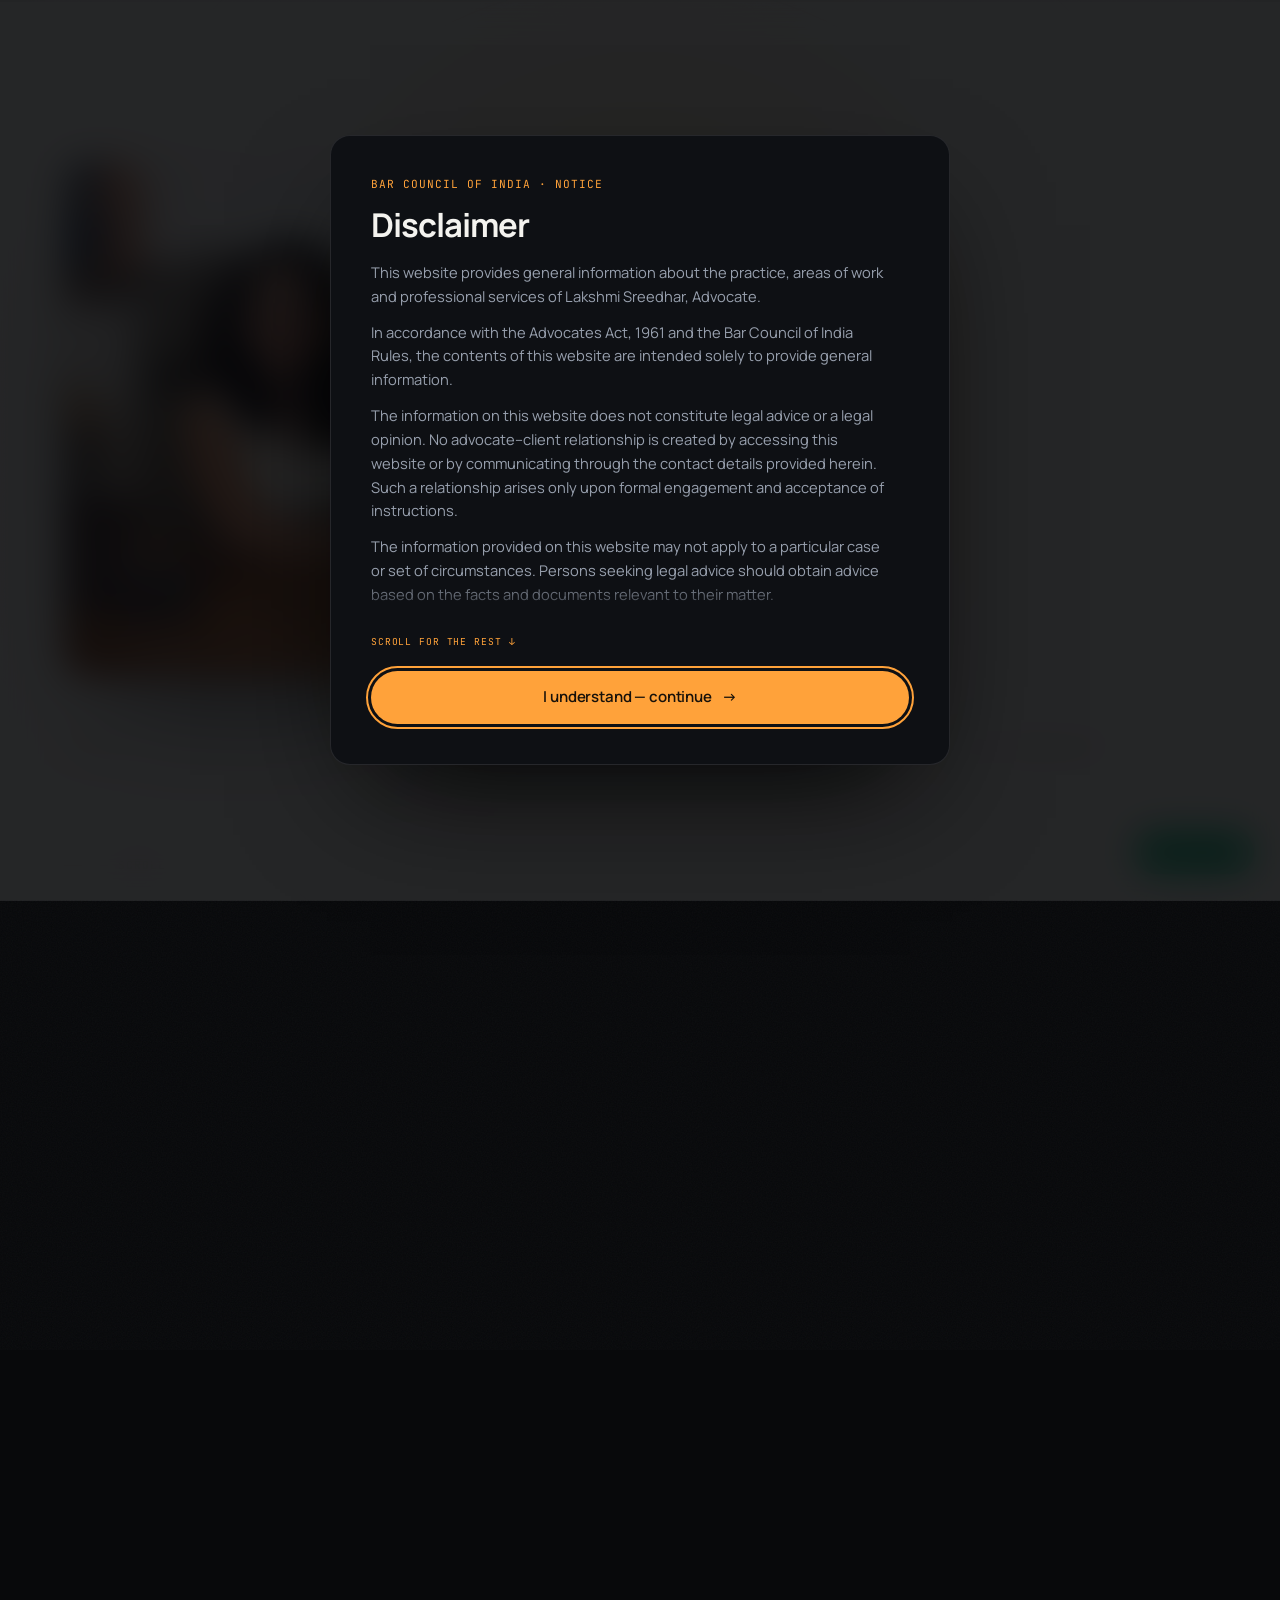
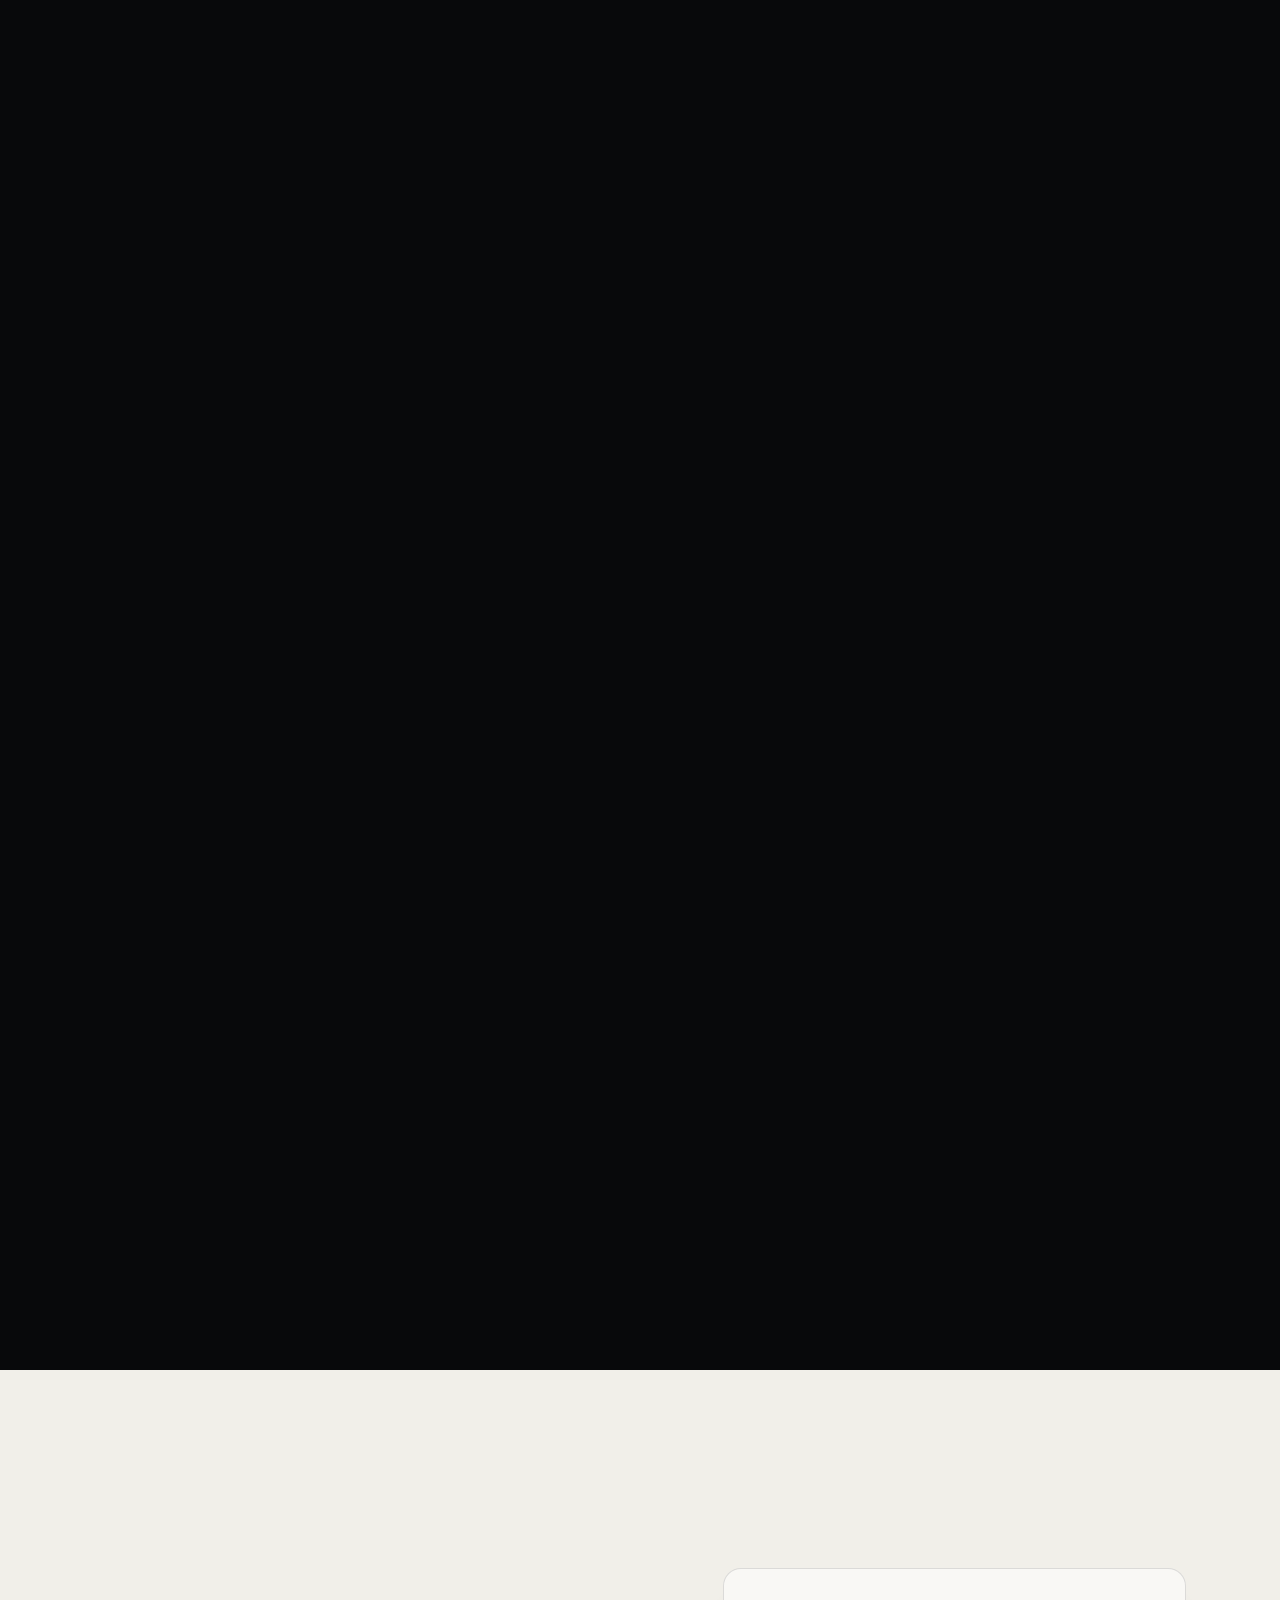
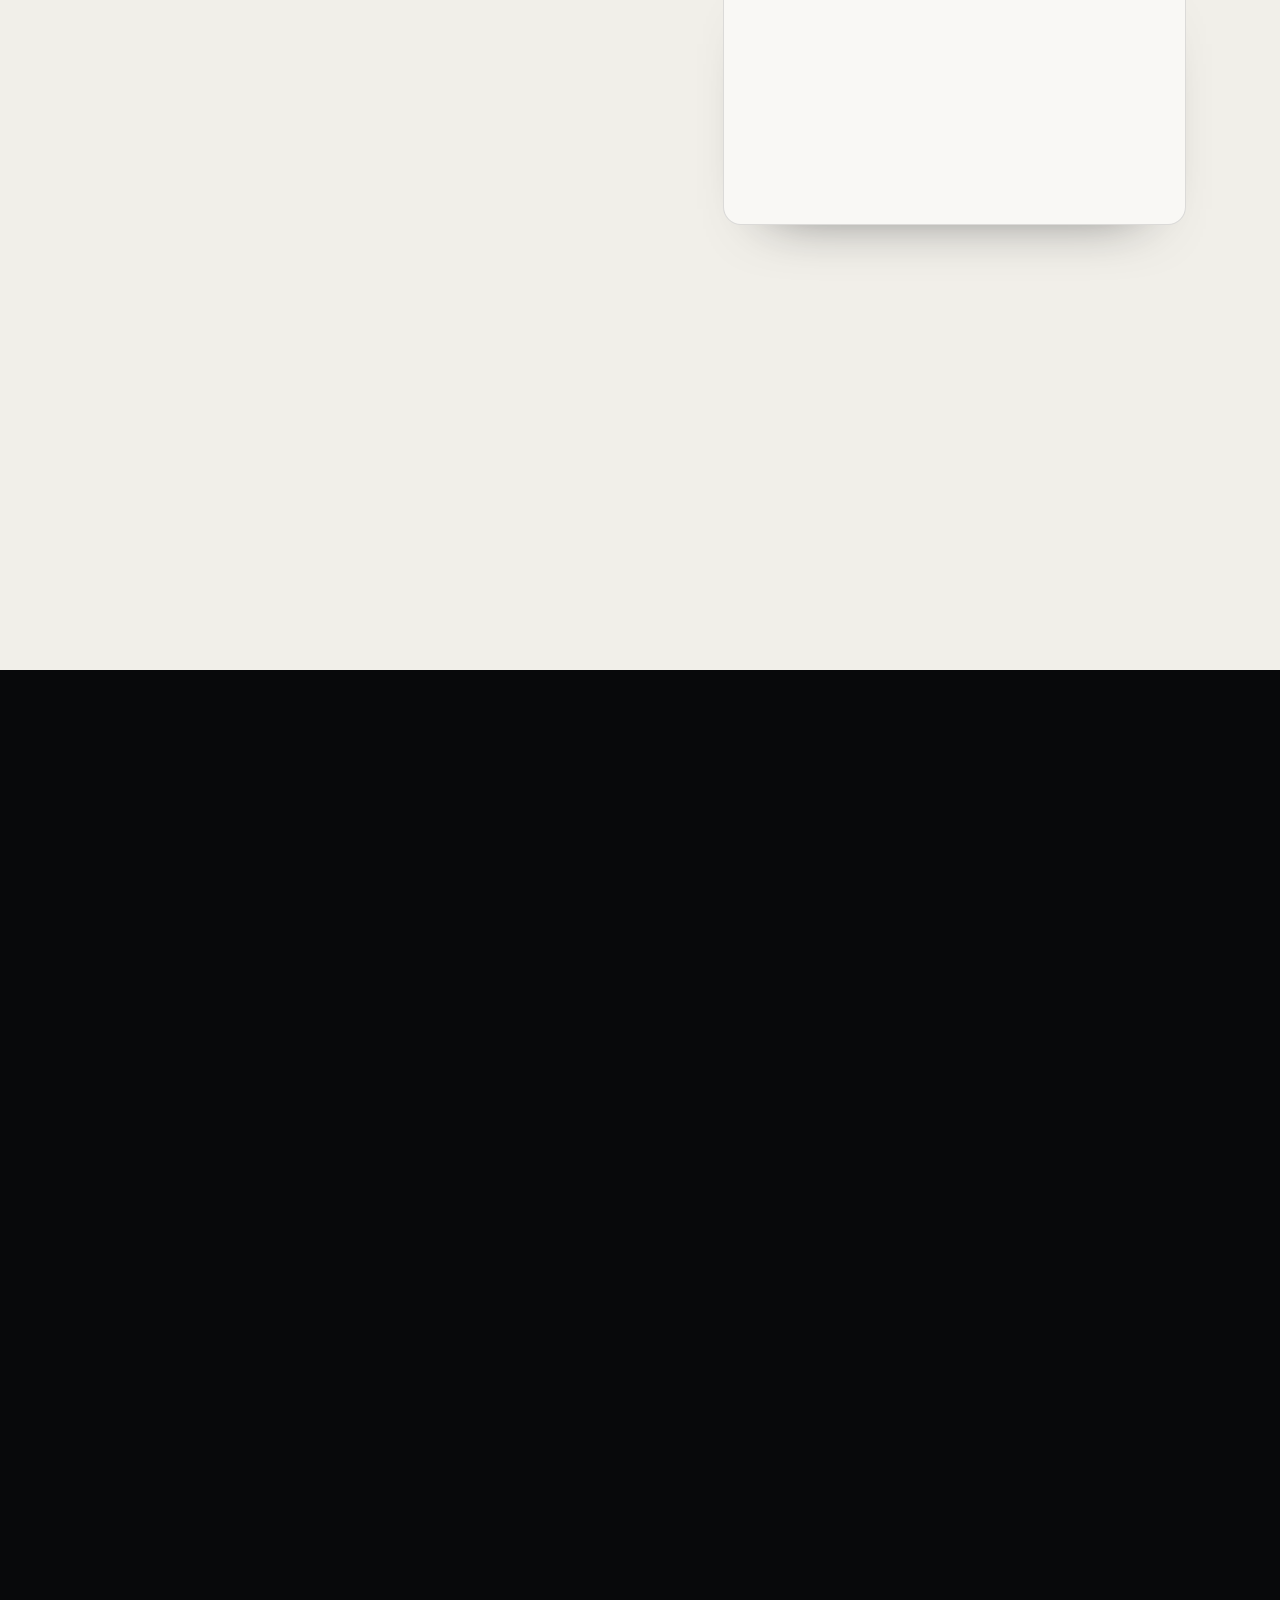
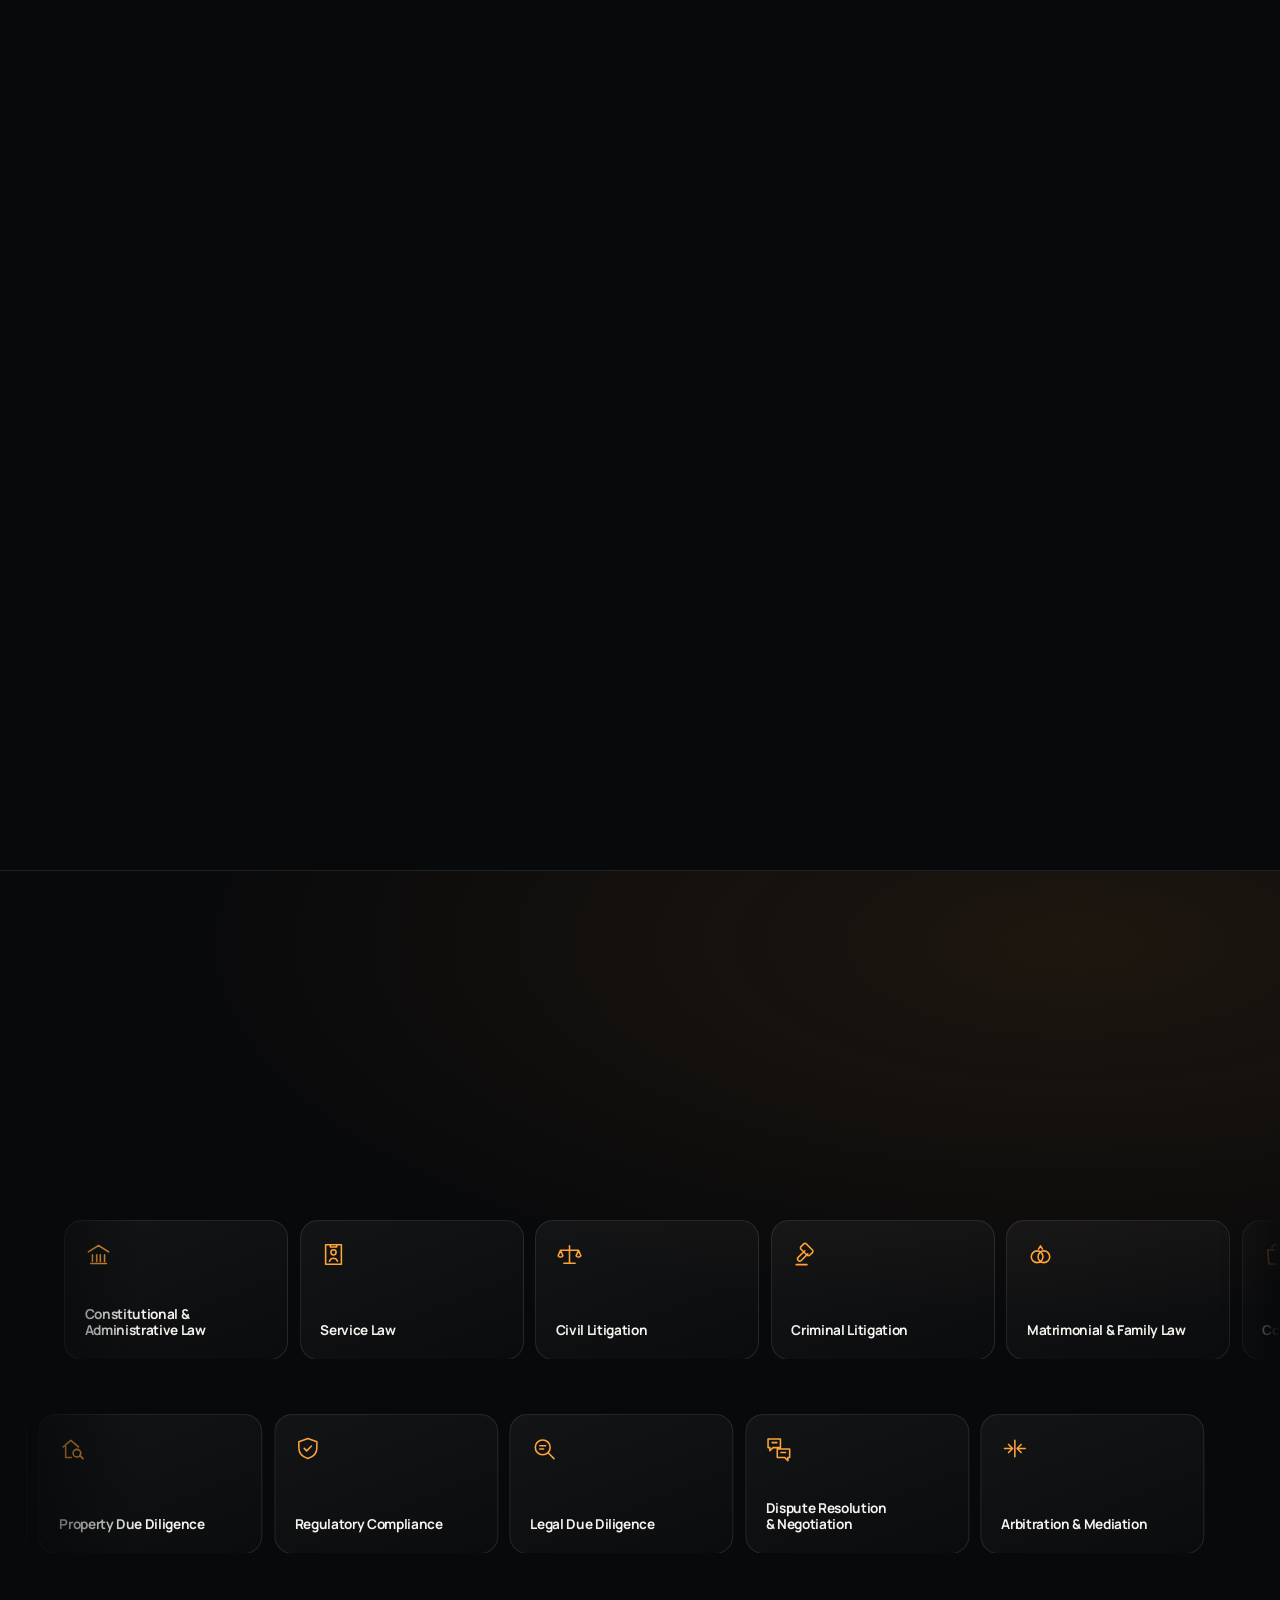
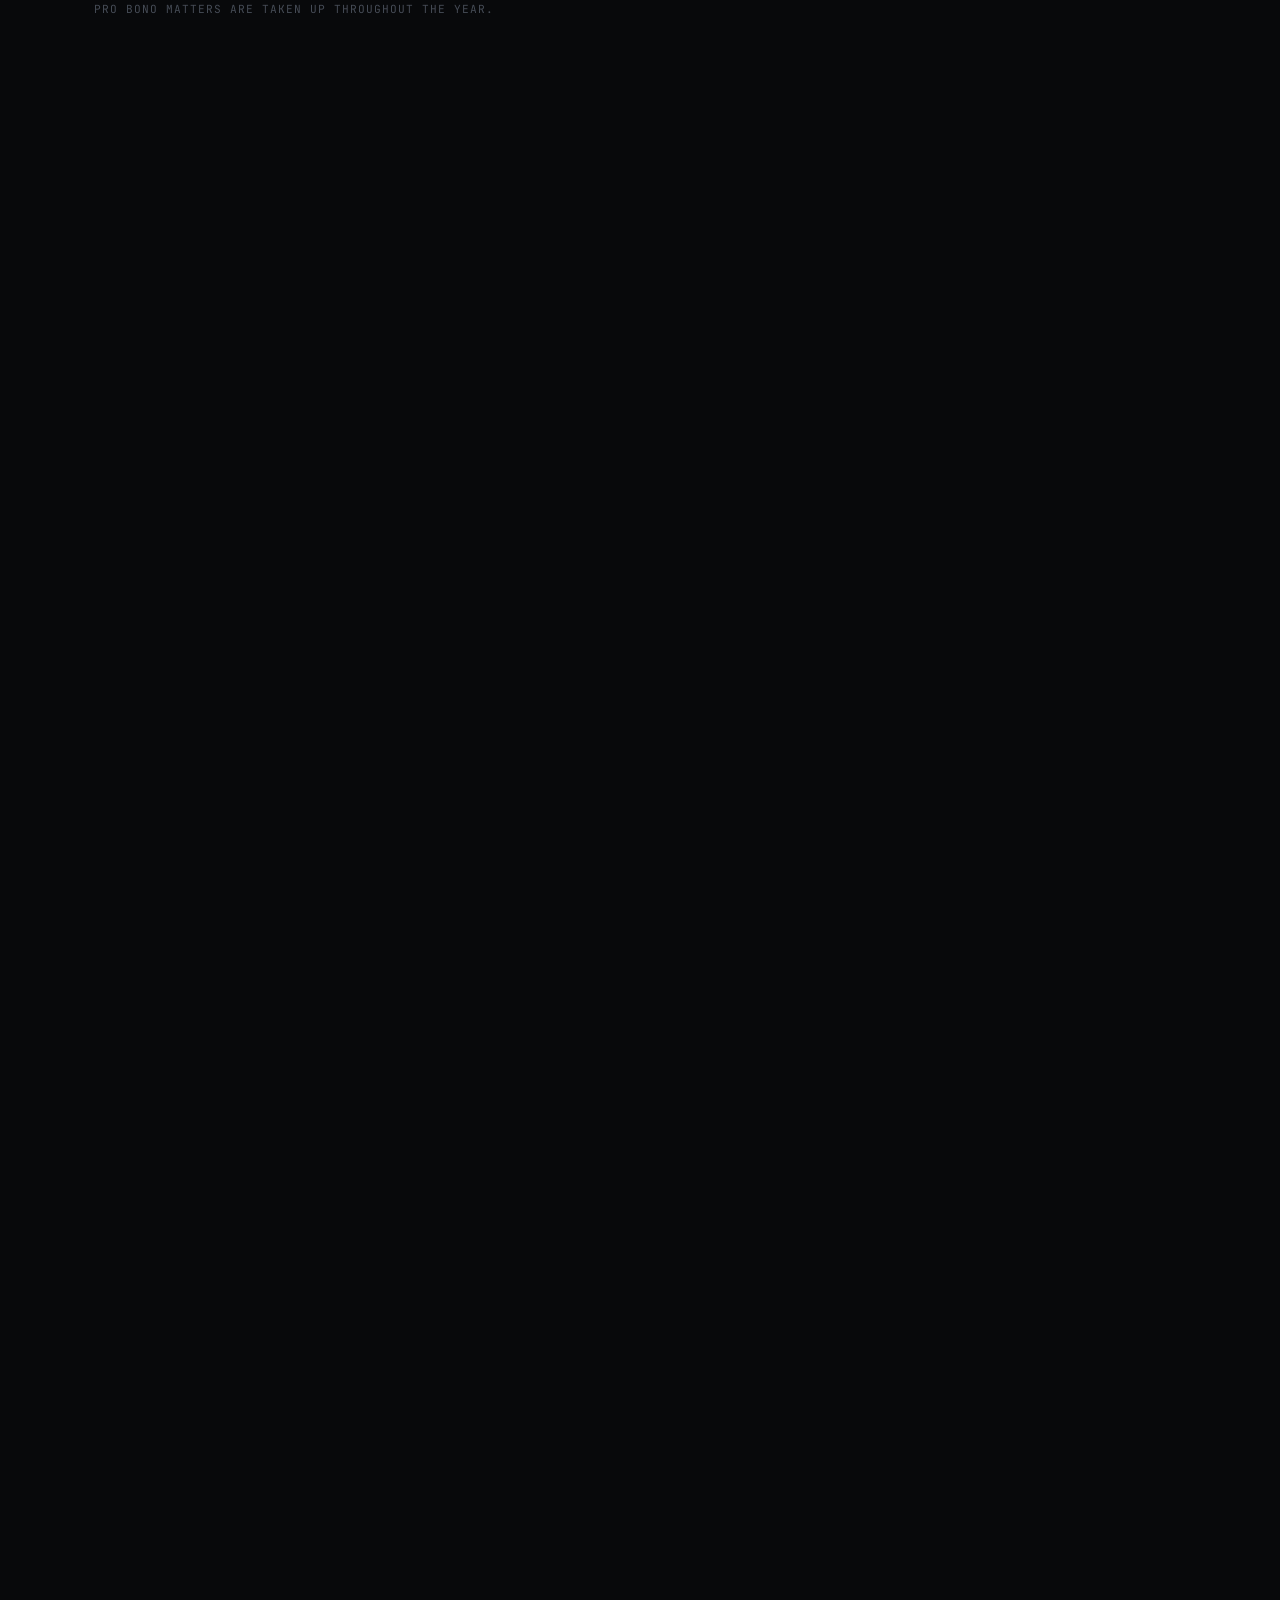
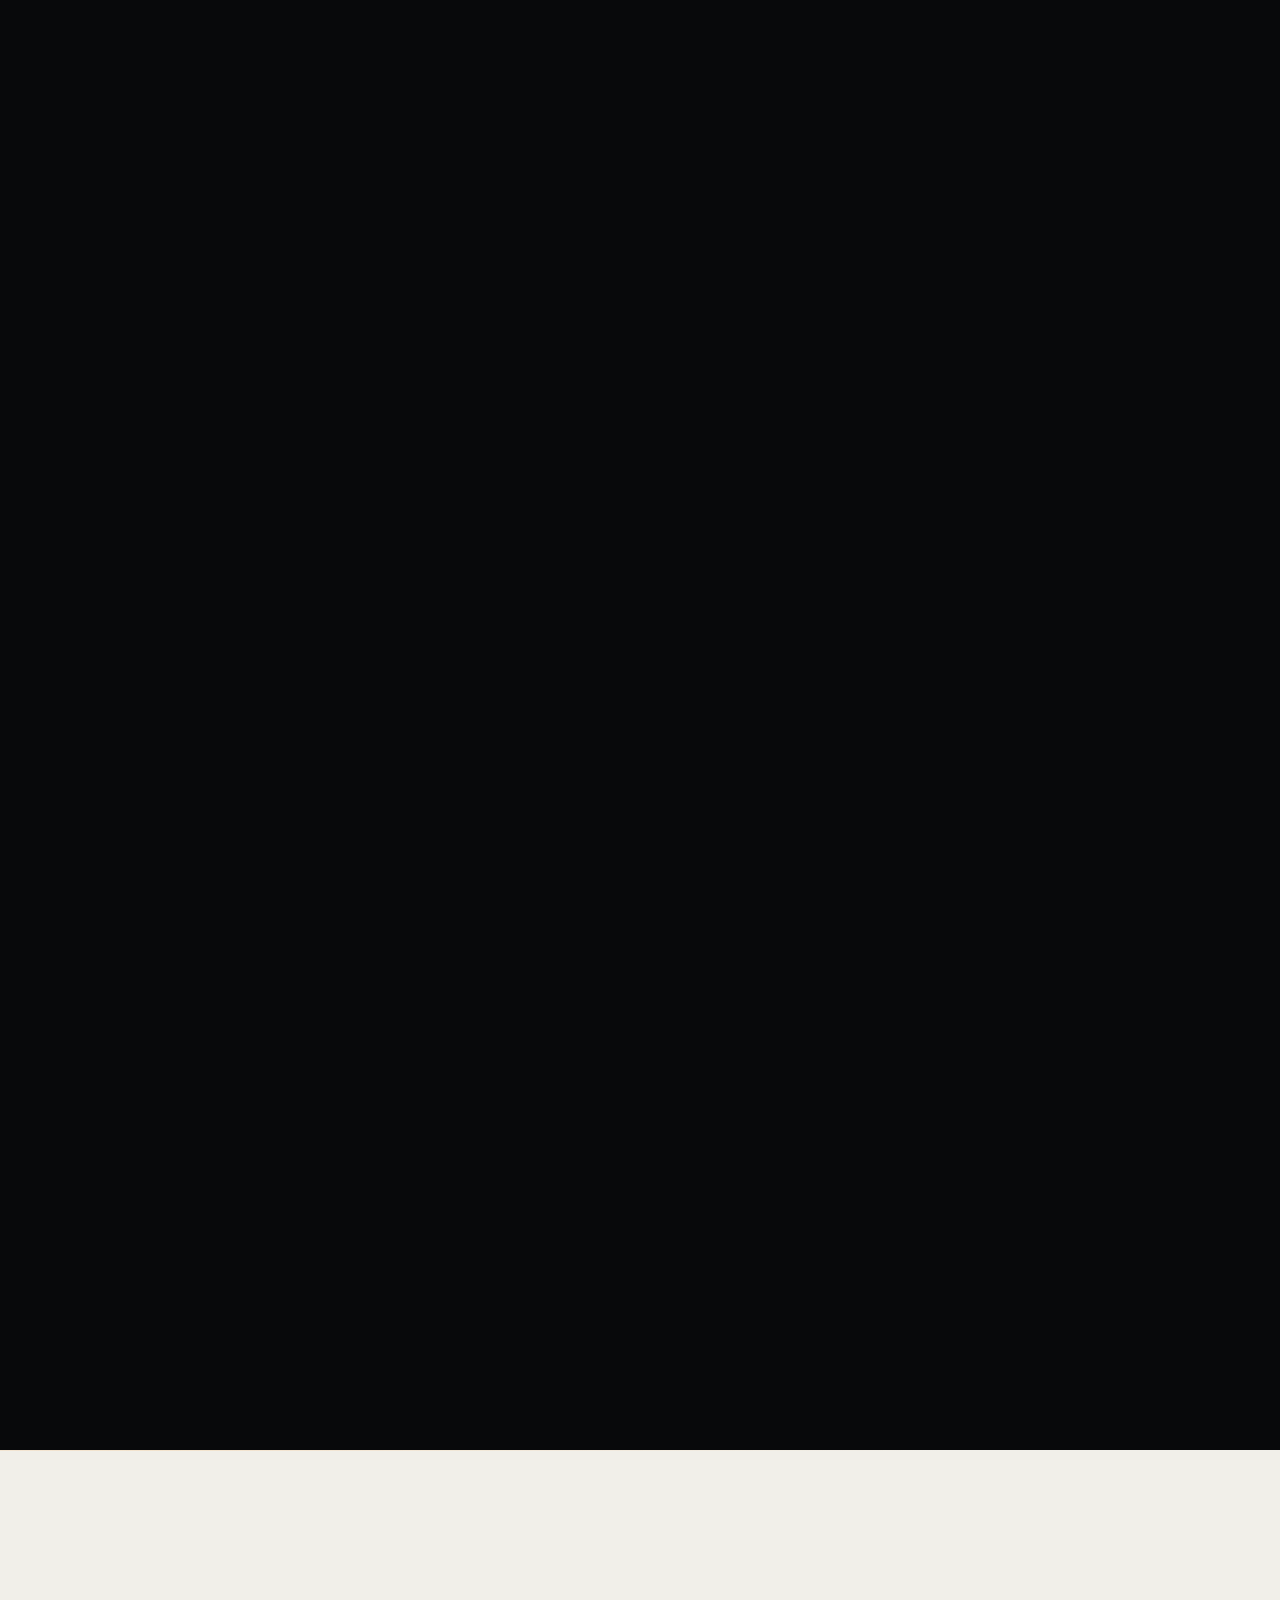
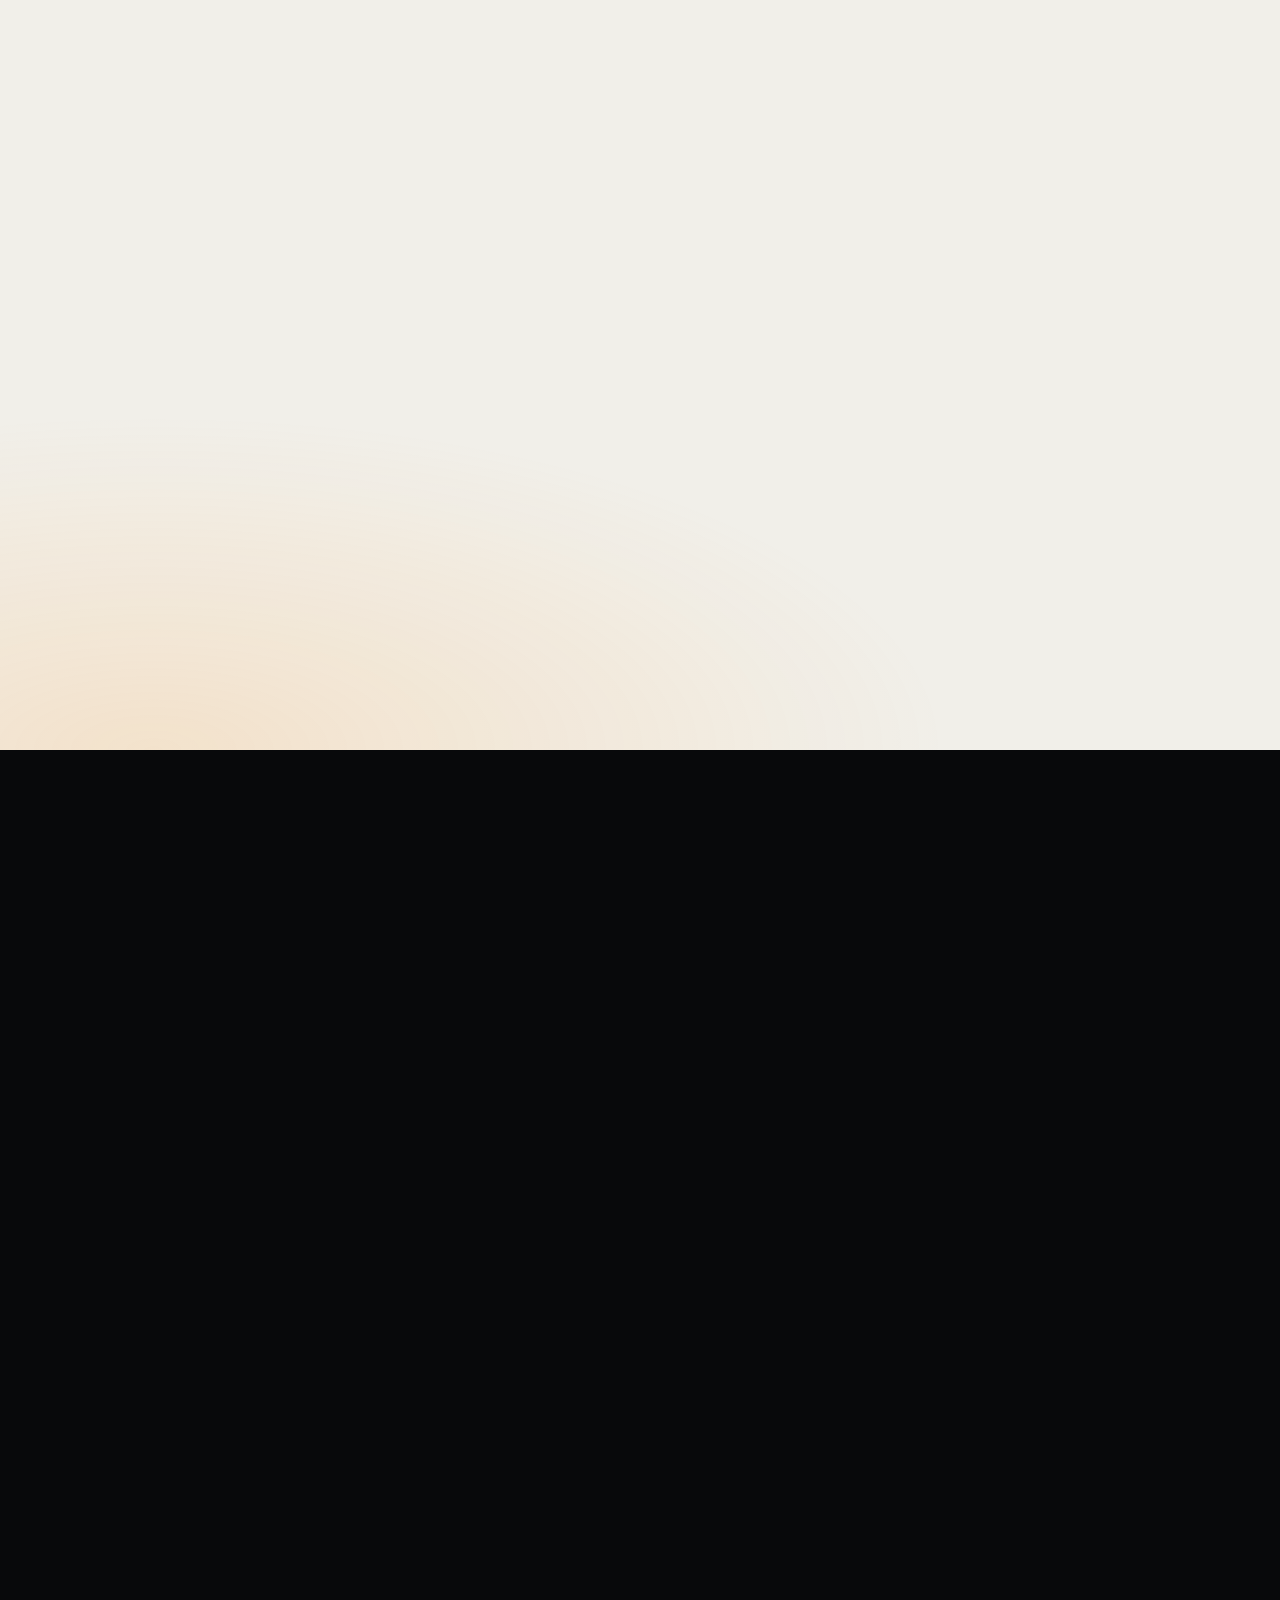
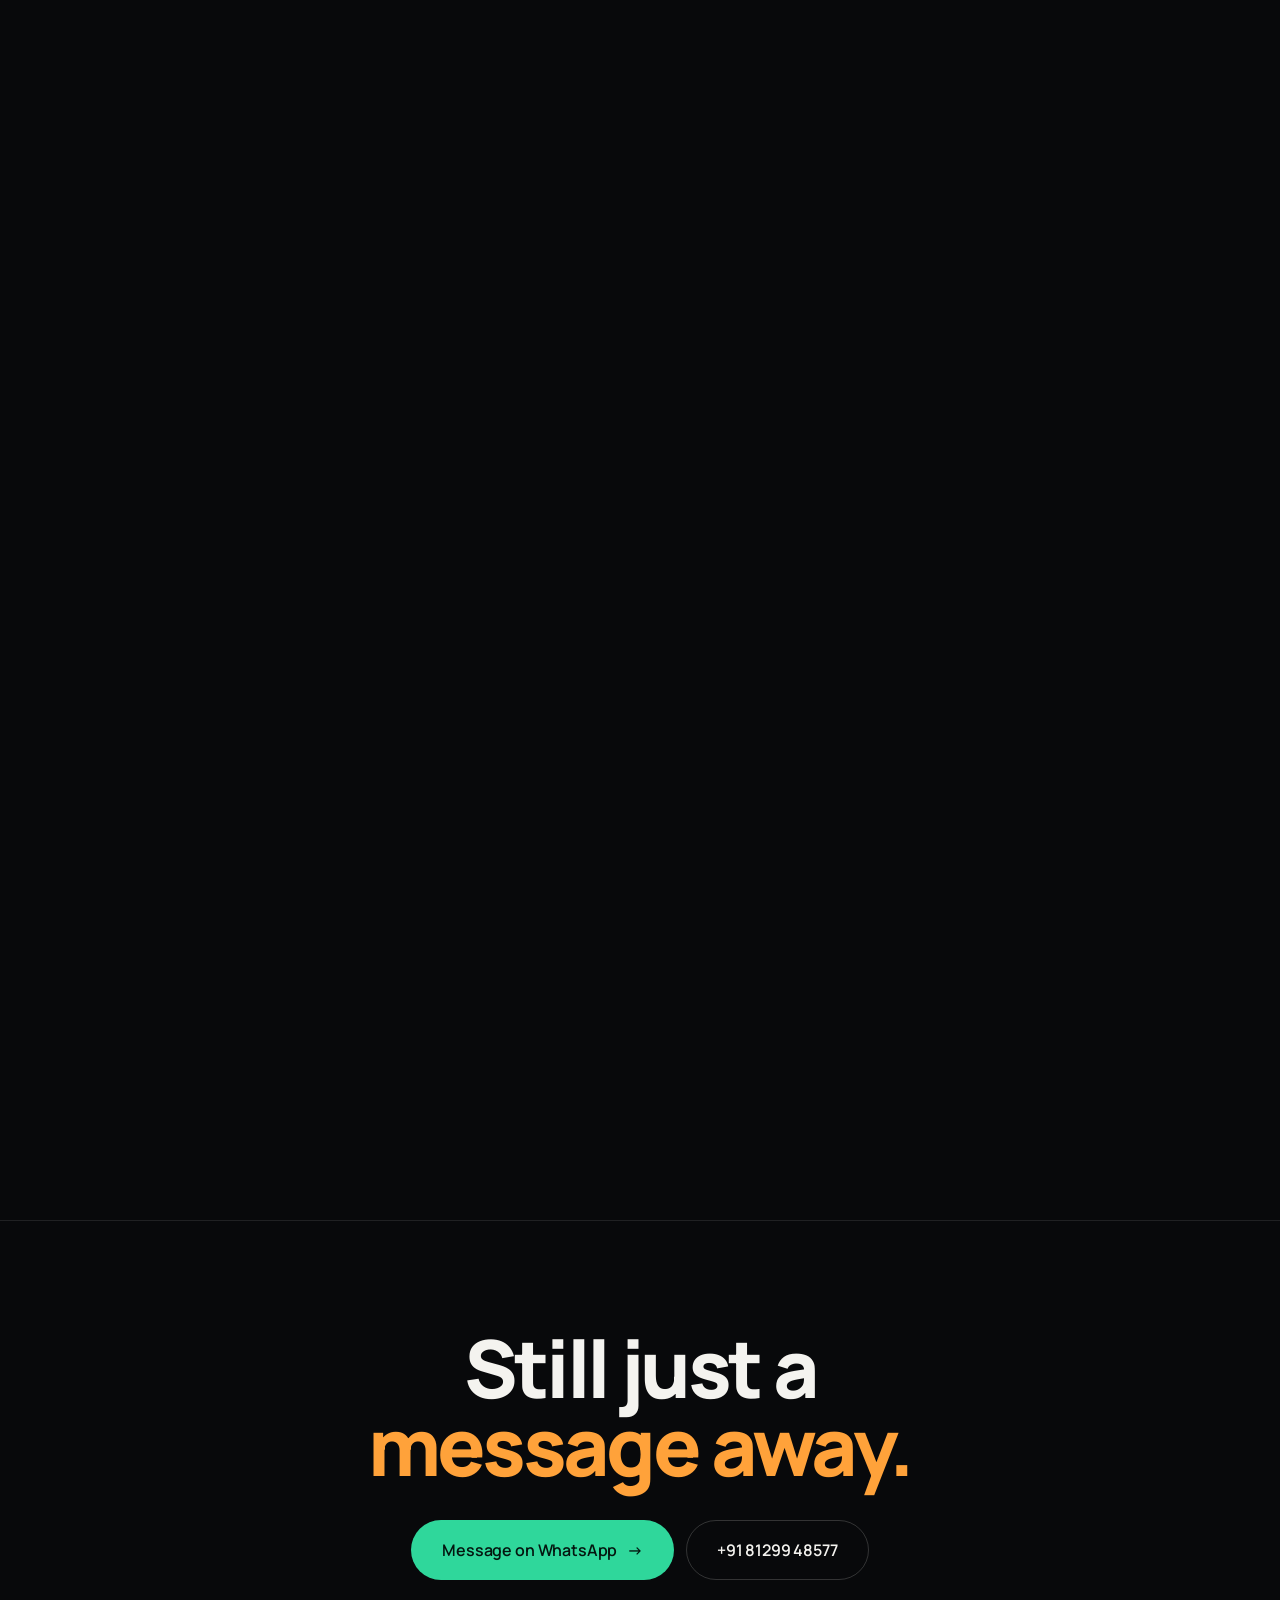
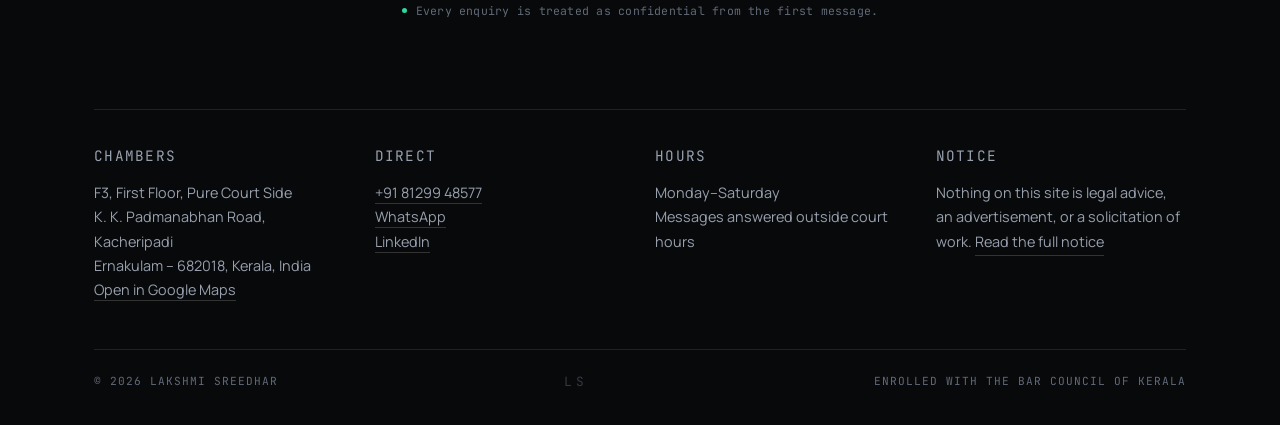
<file: staging/index.html>
<!DOCTYPE html>
<html lang="en">
<head>
  <meta charset="UTF-8">
  <meta name="viewport" content="width=device-width, initial-scale=1.0">
  <meta name="description" content="Lakshmi Sreedhar — Advocate, High Court of Kerala. Constitutional and administrative law. Send a message, meet within three days, get a written plan.">
  <meta name="author" content="Lakshmi Sreedhar">
  <!-- the page now opens on the paper tone, so the browser chrome matches it -->
  <meta name="theme-color" content="#F1EFE9">

  <meta property="og:title" content="Lakshmi Sreedhar · Advocate">
  <meta property="og:description" content="Justice works best when it's understood. Constitutional and administrative law, High Court of Kerala.">
  <meta property="og:type" content="website">
  <meta property="og:url" content="https://www.lakshmisreedhar.com">
  <!-- Absolute URLs, as social scrapers require. The copy at the site root
       names the live paths; the copy under /staging/ names its own. -->
  <meta property="og:image" content="https://www.lakshmisreedhar.com/staging/assets/img/lakshmi-og.jpg">
  <meta property="og:image:width" content="1200">
  <meta property="og:image:height" content="630">
  <meta property="og:image:alt" content="Lakshmi Sreedhar at her chambers in Kochi">
  <meta name="twitter:card" content="summary_large_image">
  <meta name="twitter:image" content="https://www.lakshmisreedhar.com/staging/assets/img/lakshmi-og.jpg">

  <link rel="icon" type="image/x-icon" href="favicon.ico">
  <title>Lakshmi Sreedhar &middot; Advocate</title>

  <link rel="preconnect" href="https://fonts.googleapis.com">
  <link rel="preconnect" href="https://fonts.gstatic.com" crossorigin>
  <link rel="stylesheet" href="https://fonts.googleapis.com/css2?family=Manrope:wght@300;400;500;600;700;800&family=JetBrains+Mono:wght@300;400;500&display=swap">

  <link rel="stylesheet" href="assets/css/style.css">

  <!-- Set state before first paint: no gate flash, no reveal flash -->
  <script>
    (function () {
      var r = document.documentElement;
      r.classList.add('js');
      /* sessionStorage, not localStorage: the notice is shown once per visit
         rather than once per browser, so every fresh launch sees it again. */
      try { if (sessionStorage.getItem('ls-ack-v1') === '1') r.classList.add('gate-done'); } catch (e) {}
      if (window.matchMedia('(prefers-reduced-motion: reduce)').matches) r.classList.add('no-motion');
    })();
  </script>

  <!--
    TODO (analytics): UA-42601089-4 is a Universal Analytics property. UA stopped
    processing data in 2023 — replace with a GA4 measurement ID (G-XXXXXXX)
    before this page goes live, or drop the snippet entirely.
  -->
  <script async src="https://www.googletagmanager.com/gtag/js?id=UA-42601089-4"></script>
  <script>
    window.dataLayer = window.dataLayer || [];
    function gtag(){dataLayer.push(arguments);}
    gtag('js', new Date());
    gtag('config', 'UA-42601089-4');
  </script>

  <script type="application/ld+json">
  {
    "@context": "https://schema.org",
    "@type": "Attorney",
    "name": "Lakshmi Sreedhar",
    "jobTitle": "Advocate",
    "slogan": "Justice works best when it's understood.",
    "url": "https://www.lakshmisreedhar.com",
    "image": "https://www.lakshmisreedhar.com/staging/assets/img/lakshmi.jpg",
    "telephone": "+91-81299-48577",
    "areaServed": "IN",
    "knowsLanguage": ["en", "ml", "hi"],
    "sameAs": ["https://www.linkedin.com/in/advlakshmisreedhar/"],
    "hasMap": "https://maps.app.goo.gl/dyPY1UCnAoozfh1R6",
    "address": {
      "@type": "PostalAddress",
      "streetAddress": "F3, First Floor, Pure Court Side, K. K. Padmanabhan Road, Kacheripadi",
      "addressLocality": "Ernakulam",
      "postalCode": "682018",
      "addressRegion": "Kerala",
      "addressCountry": "IN"
    }
  }
  </script>
</head>
<body>

<!-- Icon sprite: one <symbol> per practice area and per legal service,
     referenced by <use> from the track cards below. Stroke colour and weight
     are inherited from .track__ico, so the glyphs take the accent tone. -->
<svg class="sprite" aria-hidden="true" focusable="false">
  <symbol id="i-consti" viewBox="0 0 24 24"><path d="M3 9.6 12 4l9 5.6M5 20h14M6.6 12.2v6M10.4 12.2v6M13.6 12.2v6M17.4 12.2v6"/></symbol>
  <symbol id="i-service" viewBox="0 0 24 24"><path d="M5 3.4h14v17.2H5zM9.2 3.4v2h5.6v-2M12 12.4a2.3 2.3 0 1 0 0-4.6 2.3 2.3 0 0 0 0 4.6ZM8.4 18c.7-1.7 2-2.6 3.6-2.6s2.9.9 3.6 2.6"/></symbol>
  <symbol id="i-civil" viewBox="0 0 24 24"><path d="M12 4.2v15.6M7 19.8h10M4 8.2h16M4 8.2 1.9 13.2a2.6 2.6 0 0 0 4.2 0L4 8.2ZM20 8.2l-2.1 5a2.6 2.6 0 0 0 4.2 0L20 8.2ZM12 4.2h0"/></symbol>
  <symbol id="i-criminal" viewBox="0 0 24 24"><path d="M13.6 2.6 19 8a1.6 1.6 0 0 1 0 2.3l-2.4 2.4a1.6 1.6 0 0 1-2.3 0L8.9 7.3a1.6 1.6 0 0 1 0-2.3l2.4-2.4a1.6 1.6 0 0 1 2.3 0ZM12.3 8.7 6.4 14.6a1.9 1.9 0 0 0 2.7 2.7l5.9-5.9M4.6 21h9.6"/></symbol>
  <symbol id="i-consumer" viewBox="0 0 24 24"><path d="M5 8h14l-1.2 12.4H6.2L5 8ZM9 8V6.2a3 3 0 0 1 6 0V8"/></symbol>
  <symbol id="i-family" viewBox="0 0 24 24"><path d="M9 19.2a5.2 5.2 0 1 0 0-10.4 5.2 5.2 0 0 0 0 10.4ZM15 19.2a5.2 5.2 0 1 0 0-10.4 5.2 5.2 0 0 0 0 10.4ZM10.2 7.2 12 4.4l1.8 2.8"/></symbol>
  <symbol id="i-corporate" viewBox="0 0 24 24"><path d="M4 21h16M6.2 21V6.4h7.4V21M13.6 11H19v10M8.4 9.6h2.8M8.4 13.2h2.8M8.4 16.8h2.8M15.6 14.2h1.9M15.6 17.6h1.9"/></symbol>
  <symbol id="i-drafting" viewBox="0 0 24 24"><path d="M13.4 3H7.2a2 2 0 0 0-2 2v14a2 2 0 0 0 2 2h4.6M13.4 3 18 7.6v2.2M8.6 8.6h4M8.6 12.2h4.4M20.6 12.9 15 18.5l-2.9.8.8-2.9 5.6-5.6a1.5 1.5 0 0 1 2.1 2.1Z"/></symbol>
  <symbol id="i-compliance" viewBox="0 0 24 24"><path d="M12 3.2 20 6.1v5.4c0 4.5-3.2 7.9-8 9.3-4.8-1.4-8-4.8-8-9.3V6.1l8-2.9ZM8.8 11.9l2.2 2.2 4.2-4.3"/></symbol>
  <symbol id="i-banking" viewBox="0 0 24 24"><path d="M2.6 6.2h18.8v11.6H2.6zM12 14.9a2.9 2.9 0 1 0 0-5.8 2.9 2.9 0 0 0 0 5.8ZM6 9.6v4.8M18 9.6v4.8"/></symbol>
  <symbol id="i-property" viewBox="0 0 24 24"><path d="M4 10.6 12 4.2l8 6.4M6.2 9.9V20h11.6V9.9M9.9 20v-5.6h4.2V20"/></symbol>
  <symbol id="i-land" viewBox="0 0 24 24"><path d="M2.6 8.6 12 5.1l9.4 3.5L12 12.1 2.6 8.6ZM4.6 12.6 12 15.3l7.4-2.7M4.6 16.1 12 18.8l7.4-2.7"/></symbol>
  <symbol id="i-ip" viewBox="0 0 24 24"><path d="M12 3.2a6 6 0 0 0-3.7 10.7c.7.6 1.1 1.3 1.2 2.1h5c.1-.8.5-1.5 1.2-2.1A6 6 0 0 0 12 3.2ZM9.6 19h4.8M10.3 21.3h3.4"/></symbol>
  <symbol id="i-media" viewBox="0 0 24 24"><path d="M2.6 5h18.8v14H2.6zM10.1 9.5 15 12l-4.9 2.5v-5ZM2.6 8.6h18.8"/></symbol>
  <symbol id="i-panchayat" viewBox="0 0 24 24"><path d="M9 11.6a3.1 3.1 0 1 0 0-6.2 3.1 3.1 0 0 0 0 6.2ZM3.4 19.4c.6-3.1 2.8-4.8 5.6-4.8s5 1.7 5.6 4.8M17.1 12.2a2.4 2.4 0 1 0 0-4.8 2.4 2.4 0 0 0 0 4.8ZM15.7 14.9c2.5-.4 4.5 1.1 5 4.3"/></symbol>
  <symbol id="i-energy" viewBox="0 0 24 24"><path d="M13.6 2.6 5.2 13.7h6.1l-.9 7.7 8.4-11.1h-6.1l.9-7.7Z"/></symbol>
  <symbol id="i-tax" viewBox="0 0 24 24"><path d="M6 3h12v18l-2-1.4-2 1.4-2-1.4-2 1.4-2-1.4L6 21V3ZM10 10.1a1.2 1.2 0 1 0 0-2.4 1.2 1.2 0 0 0 0 2.4ZM14.1 15.4a1.2 1.2 0 1 0 0-2.4 1.2 1.2 0 0 0 0 2.4ZM15.1 8.2 9.2 15.6"/></symbol>
  <symbol id="i-adr" viewBox="0 0 24 24"><path d="M2.8 12h6.4M6.4 8.4 10 12l-3.6 3.6M21.2 12h-6.4M17.6 8.4 14 12l3.6 3.6M12 4.6v14.8"/></symbol>
  <symbol id="i-dd" viewBox="0 0 24 24"><path d="M11 17.6a6.6 6.6 0 1 0 0-13.2 6.6 6.6 0 0 0 0 13.2ZM15.8 15.8 21 21M8.4 9.6h5.2M8.4 12.4h3.4"/></symbol>
  <symbol id="i-privacy" viewBox="0 0 24 24"><path d="M6.2 10.4h11.6v10.2H6.2zM8.6 10.4V7.6a3.4 3.4 0 0 1 6.8 0v2.8M12 15.6a1 1 0 1 0 0-2 1 1 0 0 0 0 2ZM12 15.6v2.2"/></symbol>
  <symbol id="i-contract" viewBox="0 0 24 24"><path d="M6 3h9l3.4 3.4V21H6V3ZM15 3v3.6h3.4M9 9.6h4.4M9 12.4h6M8.6 17.4c1-1.3 1.7-1.3 2.3 0 .7 1.3 1.4 1.3 2.3 0 .8-1.3 1.5-1.3 2.3 0"/></symbol>
  <symbol id="i-notice" viewBox="0 0 24 24"><path d="M3 6.4h18v11.2H3zM3.4 6.8 12 13l8.6-6.2"/></symbol>
  <symbol id="i-opinion" viewBox="0 0 24 24"><path d="M12 6.6C10.4 5.2 8.4 4.6 6 4.6H3.6v12.8H6c2.4 0 4.4.6 6 2 1.6-1.4 3.6-2 6-2h2.4V4.6H18c-2.4 0-4.4.6-6 2ZM12 6.6v12.8"/></symbol>
  <symbol id="i-propdd" viewBox="0 0 24 24"><path d="M3.4 10.6 10.2 4.8l6.8 5.8M5.6 10.1V20h5M15.6 19.6a3.4 3.4 0 1 0 0-6.8 3.4 3.4 0 0 0 0 6.8ZM18.1 18.1 21 21"/></symbol>
  <symbol id="i-dispute" viewBox="0 0 24 24"><path d="M2.4 3.6h11v7.6H6.8L4 14v-2.8H2.4V3.6ZM6 6.8h4.2M21.6 12.4h-11V20h6.6l2.8 2.8V20h1.6v-7.6ZM13.8 15.6H18"/></symbol>
</svg>

<!-- ============================================================
     BAR COUNCIL OF INDIA NOTICE
     Required before content is shown. Remembered after one accept.
============================================================= -->
<div class="gate" id="gate" role="dialog" aria-modal="true" aria-labelledby="gate-title">
  <div class="gate__panel">
    <p class="mono gate__kicker">Bar Council of India &middot; Notice</p>
    <h2 class="gate__title" id="gate-title">Disclaimer</h2>
    <div class="gate__scroll" id="gate-scroll" tabindex="0">
      <p>This website provides general information about the practice, areas of work and professional services of Lakshmi Sreedhar, Advocate.</p>
      <p>In accordance with the Advocates Act, 1961 and the Bar Council of India Rules, the contents of this website are intended solely to provide general information.</p>
      <p>The information on this website does not constitute legal advice or a legal opinion. No advocate&ndash;client relationship is created by accessing this website or by communicating through the contact details provided herein. Such a relationship arises only upon formal engagement and acceptance of instructions.</p>
      <p>The information provided on this website may not apply to a particular case or set of circumstances. Persons seeking legal advice should obtain advice based on the facts and documents relevant to their matter.</p>
      <p>This website is not intended to advertise or solicit legal work or to invite or induce any person to engage the professional services of the Advocate.</p>
    </div>
    <p class="mono gate__more" aria-hidden="true">Scroll for the rest <span>&darr;</span></p>
    <button class="btn btn--accent gate__btn" id="gate-btn" type="button">
      I understand &mdash; continue
      <span class="btn__arrow" aria-hidden="true">&rarr;</span>
    </button>
  </div>
</div>

<div class="grain" aria-hidden="true"></div>

<!-- ============================================================
     SECTION RAIL (desktop) + PROGRESS BAR (mobile)
============================================================= -->
<div class="railbar" aria-hidden="true"><span class="railbar__fill"></span></div>

<nav class="rail" id="rail" aria-label="Sections">
  <a class="rail__item" href="#ask"      data-rail="ask"><span class="rail__dot"></span><span class="mono rail__n">01</span><span class="rail__label">Ask</span></a>
  <a class="rail__item" href="#about"    data-rail="about"><span class="rail__dot"></span><span class="mono rail__n">02</span><span class="rail__label">Who</span></a>
  <a class="rail__item" href="#practice" data-rail="practice"><span class="rail__dot"></span><span class="mono rail__n">03</span><span class="rail__label">Practice</span></a>
  <a class="rail__item" href="#process"  data-rail="process"><span class="rail__dot"></span><span class="mono rail__n">04</span><span class="rail__label">Process</span></a>
</nav>

<a class="dock" href="https://wa.me/918129948577" target="_blank" rel="noopener noreferrer">
  <svg class="dock__icon" viewBox="0 0 24 24" fill="currentColor" aria-hidden="true"><path d="M17.472 14.382c-.297-.149-1.758-.867-2.03-.967-.273-.099-.471-.148-.67.15-.197.297-.767.966-.94 1.164-.173.199-.347.223-.644.075-.297-.15-1.255-.463-2.39-1.475-.883-.788-1.48-1.761-1.653-2.059-.173-.297-.018-.458.13-.606.134-.133.298-.347.446-.52.149-.174.198-.298.298-.497.099-.198.05-.371-.025-.52-.075-.149-.669-1.612-.916-2.207-.242-.579-.487-.5-.669-.51l-.57-.01c-.198 0-.52.074-.792.372-.272.297-1.04 1.016-1.04 2.479 0 1.462 1.065 2.875 1.213 3.074.149.198 2.096 3.2 5.077 4.487.709.306 1.262.489 1.694.625.712.227 1.36.195 1.871.118.571-.085 1.758-.719 2.006-1.413.248-.694.248-1.289.173-1.413-.074-.124-.272-.198-.57-.347m-5.421 7.403h-.004a9.87 9.87 0 0 1-5.031-1.378l-.361-.214-3.741.982.998-3.648-.235-.374a9.86 9.86 0 0 1-1.51-5.26c.001-5.45 4.436-9.884 9.888-9.884 2.64 0 5.122 1.03 6.988 2.898a9.825 9.825 0 0 1 2.893 6.994c-.003 5.45-4.437 9.884-9.885 9.884m8.413-18.297A11.815 11.815 0 0 0 12.05 0C5.495 0 .16 5.335.157 11.892c0 2.096.547 4.142 1.588 5.945L.057 24l6.305-1.654a11.882 11.882 0 0 0 5.683 1.448h.005c6.554 0 11.89-5.335 11.893-11.893a11.821 11.821 0 0 0-3.48-8.413z"/></svg>
  <span class="dock__text">Message</span>
</a>

<main>

<!-- ============================================================
     OPENING
============================================================= -->
<header class="open" id="top" data-tone="light">
  <div class="open__field" aria-hidden="true">
    <span class="open__ring open__ring--1"></span>
    <span class="open__ring open__ring--2"></span>
    <span class="open__ring open__ring--3"></span>
    <span class="open__glow"></span>
  </div>

  <div class="open__inner">
    <!-- The face carries the page. Everything else is caption to it. -->
    <figure class="shot">
      <!-- If the file is ever missing, the img removes itself and the
           monogram fallback beneath shows through instead. -->
      <img class="shot__img"
           src="assets/img/lakshmi.jpg"
           srcset="assets/img/lakshmi@600.jpg 600w, assets/img/lakshmi.jpg 1200w"
           sizes="(max-width: 900px) 78vw, 34vw"
           width="1200" height="1500"
           alt="Lakshmi Sreedhar at her chambers in Kochi"
           decoding="async"
           onerror="this.remove()">
      <span class="shot__fallback mono" aria-hidden="true">LS</span>
    </figure>

    <div class="open__id">
      <h1 class="open__name">Lakshmi Sreedhar</h1>
      <p class="mono tag tag--accent open__tag"><span class="tag__pip"></span>Advocate &middot; High Court of Kerala</p>

      <p class="open__h">
        <span class="w"><span>Justice</span></span>
        <span class="w"><span>works</span></span>
        <span class="w"><span>best</span></span>
        <span class="w"><span>when</span></span>
        <span class="w"><span class="accent">it&rsquo;s</span></span>
        <span class="w"><span class="accent">understood.</span></span>
      </p>

      <p class="open__sub">
        Have a question? Ask away.
      </p>

      <div class="open__acts">
        <a class="btn btn--accent" href="#ask">Ask a question <span class="btn__arrow" aria-hidden="true">&rarr;</span></a>
        <a class="btn btn--quiet" href="#process">See how it works</a>
      </div>
    </div>

    <ol class="open__index mono">
      <li><a href="#ask"><b>01</b> Ask</a></li>
      <li><a href="#about"><b>02</b> Who you&rsquo;re speaking to</a></li>
      <li><a href="#practice"><b>03</b> What the practice is</a></li>
      <li><a href="#process"><b>04</b> What happens next</a></li>
    </ol>
  </div>

  <div class="open__cue mono" aria-hidden="true"><span class="open__cue-line"></span>Scroll</div>
</header>


<!-- ============================================================
     01 · ASK  — one message, straight to WhatsApp
============================================================= -->
<section class="scene scene--ask" id="ask" data-scene data-tone="dark">
  <div class="stage">
    <div class="wrap grid grid--ask">

      <div class="ask__copy">
        <p class="mono tag" data-in="0.10,0.20"><b>01</b> Ask</p>
        <h2 class="h2" data-in="0.14,0.25">It starts with<br>one message.</h2>
        <p class="lead" data-in="0.19,0.31">
          Write it in your own words. There is no need to know the legal language.
          If it is a legal matter, you will be told what the next step is.
          If it is not, you will be told that too, at no cost.
        </p>

        <p class="mono note" data-in="0.36,0.48">
          Or call <a href="tel:+918129948577">+91&nbsp;81299&nbsp;48577</a> &middot; Mon&ndash;Sat
        </p>
      </div>

      <form class="composer" id="composer" data-in="0.24,0.40" novalidate>
          <label class="vh" for="composer-input">Your question</label>
          <textarea id="composer-input" class="composer__input" rows="3"
                    placeholder="No question is irrelevant, ask away" required></textarea>

          <div class="composer__chips" role="group" aria-label="Common starting points">
            <button type="button" class="chip" data-fill="I received a notice and I don't know what it means. Can I send it to you?">A notice arrived</button>
            <button type="button" class="chip" data-fill="I have a question about a property / title matter.">Property or title</button>
            <button type="button" class="chip" data-fill="I have a matrimonial matter I'd like to discuss confidentially.">Matrimonial</button>
            <button type="button" class="chip" data-fill="A government or municipal decision has affected me. Is there anything I can do?">Government decision</button>
          </div>

          <div class="composer__foot">
            <span class="mono composer__hint"><span class="pip pip--jade"></span>Opens WhatsApp &middot; nothing is stored on this site</span>
            <button type="submit" class="btn btn--jade composer__send">
              Send to Lakshmi <span class="btn__arrow" aria-hidden="true">&rarr;</span>
            </button>
          </div>

          <p class="composer__done mono" role="status">Your query received &mdash; Lakshmi will respond soon.</p>
        </form>

    </div>
  </div>
</section>


<!-- ============================================================
     02 · WHO — dossier, court ladder, pro bono
============================================================= -->
<section class="scene scene--about" id="about" data-scene data-tone="light">
  <div class="stage">
    <div class="wrap grid grid--about">

      <div class="about__copy">
        <p class="mono tag" data-in="0.06,0.15"><b>02</b> Who you&rsquo;re speaking to</p>
        <h2 class="h2" data-in="0.09,0.18">You will always be<br>talking to Lakshmi.</h2>

        <p class="lead" data-in="0.12,0.21">
          An advocate based in Kochi, she has been practising since 2016 before the High Court of Kerala,
          the Supreme Court of India, and courts and forums across the country.
          Every matter is handled personally, from the first message to the proceedings.
        </p>

        <dl class="dossier" data-in="0.18,0.32">
          <div class="dossier__row">
            <dt class="mono">Practising since</dt>
            <dd><span data-count="10" data-count-suffix=" yrs">10 yrs</span> <i>&mdash; 2016</i></dd>
          </div>
          <div class="dossier__row">
            <dt class="mono">Education</dt>
            <dd>NUALS, Kochi &mdash; 2016</dd>
          </div>
        </dl>
      </div>

      <div class="about__side">
        <!-- court ladder infographic -->
        <div class="card ladder" aria-label="Forums of appearance">
          <p class="mono ladder__k" data-in="0.26,0.35">Appears before</p>
          <ol class="ladder__list" data-in="0.30,0.62">
            <li class="rung" data-in="0.33,0.43">
              <span class="rung__mark" aria-hidden="true"></span>
              <b>Supreme Court of India</b>
              <i>New Delhi</i>
            </li>
            <li class="rung" data-in="0.41,0.51">
              <span class="rung__mark" aria-hidden="true"></span>
              <b>High Court of Kerala</b>
              <i>Ernakulam &mdash; principal forum</i>
            </li>
            <li class="rung" data-in="0.49,0.59">
              <span class="rung__mark" aria-hidden="true"></span>
              <b>District Courts, Tribunals &amp; Forums</b>
              <i>Across India</i>
            </li>
          </ol>
        </div>

        <div class="card beyond" data-in="0.64,0.76">
          <p class="mono beyond__k">Beyond the brief</p>
          <ul class="beyond__list">
            <li><b>Women&rsquo;s Rights</b><i>Legal Awareness and Guidance</i></li>
            <li><b>Survivor Support</b><i>Confidential, at No Cost</i></li>
            <li><b>POSH Advisory</b><i>Workplace Committees &amp; Policy</i></li>
          </ul>
        </div>
      </div>

    </div>
  </div>
</section>


<!-- ============================================================
     03 · PRACTICE — the whole range of work, all of it on one screen
============================================================= -->
<section class="scene scene--practice" id="practice" data-scene data-tone="dark">
  <div class="stage">
    <div class="wrap">

      <header class="prac__head">
        <div>
          <p class="mono tag" data-in="0.06,0.14"><b>03</b> Practice</p>
          <h2 class="h2" data-in="0.09,0.17">Expertise</h2>
        </div>
        <p class="lead" data-in="0.12,0.20">
          The practice covers a range of legal work. Each matter is different, and the
          work depends on what the matter calls for &mdash; whether that is advice, drafting,
          research, due diligence or appearing in court.
        </p>
      </header>

      <div class="tracks">
        <section class="track">
          <p class="mono track__k" data-in="0.13,0.21">Practice areas <b>16</b></p>
          <div class="track__view">
            <ul class="track__row" data-in="0.16,0.80">
              <li><svg class="track__ico"><use href="#i-consti"/></svg><span>Constitutional &amp; Administrative Law</span></li>
              <li><svg class="track__ico"><use href="#i-service"/></svg><span>Service Law</span></li>
              <li><svg class="track__ico"><use href="#i-civil"/></svg><span>Civil Litigation</span></li>
              <li><svg class="track__ico"><use href="#i-criminal"/></svg><span>Criminal Litigation</span></li>
              <li><svg class="track__ico"><use href="#i-family"/></svg><span>Matrimonial &amp; Family Law</span></li>
              <li><svg class="track__ico"><use href="#i-consumer"/></svg><span>Consumer Law</span></li>
              <li><svg class="track__ico"><use href="#i-corporate"/></svg><span>Corporate &amp; Commercial Law</span></li>
              <li><svg class="track__ico"><use href="#i-banking"/></svg><span>Banking &amp; Financial Law</span></li>
              <li><svg class="track__ico"><use href="#i-property"/></svg><span>Property &amp; Real Estate Law</span></li>
              <li><svg class="track__ico"><use href="#i-land"/></svg><span>Land &amp; Land Reforms</span></li>
              <li><svg class="track__ico"><use href="#i-ip"/></svg><span>Intellectual Property Law</span></li>
              <li><svg class="track__ico"><use href="#i-privacy"/></svg><span>Privacy &amp; Data Protection Law</span></li>
              <li><svg class="track__ico"><use href="#i-media"/></svg><span>Media &amp; Entertainment Law</span></li>
              <li><svg class="track__ico"><use href="#i-panchayat"/></svg><span>Local Governance &amp; Panchayat Law</span></li>
              <li><svg class="track__ico"><use href="#i-energy"/></svg><span>Electricity &amp; Energy Law</span></li>
              <li><svg class="track__ico"><use href="#i-tax"/></svg><span>Taxation &amp; Insurance Law</span></li>
            </ul>
          </div>
        </section>

        <section class="track track--back">
          <p class="mono track__k" data-in="0.16,0.24">Legal services <b>09</b></p>
          <div class="track__view">
            <ul class="track__row" data-in="0.16,0.80">
              <li><svg class="track__ico"><use href="#i-drafting"/></svg><span>Agreement Drafting &amp; Vetting</span></li>
              <li><svg class="track__ico"><use href="#i-contract"/></svg><span>Contract Drafting &amp; Review</span></li>
              <li><svg class="track__ico"><use href="#i-notice"/></svg><span>Legal Notices</span></li>
              <li><svg class="track__ico"><use href="#i-opinion"/></svg><span>Legal Opinions &amp; Advisory</span></li>
              <li><svg class="track__ico"><use href="#i-propdd"/></svg><span>Property Due Diligence</span></li>
              <li><svg class="track__ico"><use href="#i-compliance"/></svg><span>Regulatory Compliance</span></li>
              <li><svg class="track__ico"><use href="#i-dd"/></svg><span>Legal Due Diligence</span></li>
              <li><svg class="track__ico"><use href="#i-dispute"/></svg><span>Dispute Resolution &amp; Negotiation</span></li>
              <li><svg class="track__ico"><use href="#i-adr"/></svg><span>Arbitration &amp; Mediation</span></li>
            </ul>
          </div>
        </section>
      </div>

      <p class="mono areas__note" data-in="0.24,0.34">Pro bono matters are taken up throughout the year.</p>

    </div>
  </div>
</section>


<!-- ============================================================
     04 · PROCESS — three steps on an honest time axis
============================================================= -->
<section class="scene scene--process" id="process" data-scene data-tone="light">
  <div class="stage">
    <div class="wrap">

      <header class="proc__head">
        <div>
          <p class="mono tag" data-in="0.05,0.13"><b>04</b> What happens next</p>
          <h2 class="h2" data-in="0.07,0.16">Three steps. Two of them have a date on them.</h2>
        </div>
        <p class="lead" data-in="0.10,0.19">
          Most legal websites promise speed. Only part of this is inside anyone&rsquo;s control,
          so here is exactly which part.
        </p>
      </header>

      <ol class="steps">
        <li class="step" data-in="0.25,0.35">
          <div class="step__top"><span class="mono step__n">01</span><span class="mono step__when">Same day</span></div>
          <h3 class="step__h">Contact, and understanding the issue</h3>
          <p class="step__b">
            You send a message describing what happened. The next step is to understand the
            matter, the circumstances and the questions involved. Any relevant documents can
            then be shared as required.
          </p>
          <p class="mono step__out"><span class="pip"></span>You get: a straight answer on whether there is a legal question at all.</p>
        </li>

        <li class="step" data-in="0.34,0.44">
          <div class="step__top"><span class="mono step__n">02</span><span class="mono step__when">Within three days</span></div>
          <h3 class="step__h">A 1:1 meeting, and an action plan</h3>
          <p class="step__b">
            Meet in person, by phone or on video &mdash; whichever works. We&rsquo;ll talk through
            what comes next and what it will cost.
          </p>
          <p class="mono step__out"><span class="pip"></span>You get: a plan on paper, and a fixed point of contact.</p>
        </li>

        <li class="step step--open" data-in="0.43,0.53">
          <div class="step__top"><span class="mono step__n">03</span><span class="mono step__when step__when--open">Cannot be dated</span></div>
          <h3 class="step__h">What happens next</h3>
          <p class="step__b">
            We look at the options and decide how to proceed. That may mean reaching an
            agreement, going to mediation or taking the matter to court.
          </p>
          <p class="mono step__out"><span class="pip pip--open"></span>You get: honest reporting at every stage.</p>
        </li>
      </ol>

      <!-- honest time axis -->
      <figure class="axis" aria-label="How long each step takes">
        <figcaption class="mono axis__k" data-in="0.58,0.66">Time, drawn to scale</figcaption>
        <div class="axis__track">
          <div class="axis__seg axis__seg--1" data-in="0.62,0.72">
            <span class="axis__bar"></span>
            <span class="mono axis__lab">01 &middot; Day 0</span>
          </div>
          <div class="axis__seg axis__seg--2" data-in="0.68,0.78">
            <span class="axis__bar"></span>
            <span class="mono axis__lab">02 &middot; +3 days</span>
          </div>
          <div class="axis__seg axis__seg--3" data-in="0.74,0.88">
            <span class="axis__bar axis__bar--fray"></span>
            <span class="mono axis__lab">03 &middot; unknown</span>
            <span class="axis__q" aria-hidden="true">?</span>
          </div>
        </div>
        <p class="axis__note" data-in="0.86,0.95">
          No advocate can honestly put a date on the third step. Anyone who does is guessing.
        </p>
      </figure>

    </div>
  </div>
</section>


<!-- ============================================================
     CLOSE
============================================================= -->
<footer class="close" id="contact">
  <div class="wrap">

    <div class="close__cta reveal">
      <h2 class="close__h">Still just a<br><span class="accent">message away.</span></h2>
      <div class="close__acts">
        <a class="btn btn--jade btn--lg" href="https://wa.me/918129948577" target="_blank" rel="noopener noreferrer">
          Message on WhatsApp <span class="btn__arrow" aria-hidden="true">&rarr;</span>
        </a>
        <a class="btn btn--quiet btn--lg" href="tel:+918129948577">+91 81299 48577</a>
      </div>
      <p class="mono close__conf"><span class="pip pip--jade"></span>Every enquiry is treated as confidential from the first message.</p>
    </div>

    <div class="close__grid">
      <div class="close__block">
        <p class="mono close__k">Chambers</p>
        <p>
          F3, First Floor, Pure Court Side<br>
          K. K. Padmanabhan Road, Kacheripadi<br>
          Ernakulam &ndash; 682018, Kerala, India<br>
          <a href="https://maps.app.goo.gl/dyPY1UCnAoozfh1R6" target="_blank" rel="noopener noreferrer">Open in Google&nbsp;Maps</a>
        </p>
      </div>
      <div class="close__block">
        <p class="mono close__k">Direct</p>
        <p>
          <a href="tel:+918129948577">+91 81299 48577</a><br>
          <a href="https://wa.me/918129948577" target="_blank" rel="noopener noreferrer">WhatsApp</a><br>
          <a href="https://www.linkedin.com/in/advlakshmisreedhar/" target="_blank" rel="noopener noreferrer">LinkedIn</a>
        </p>
      </div>
      <div class="close__block">
        <p class="mono close__k">Hours</p>
        <p>Monday&ndash;Saturday<br>Messages answered outside court hours</p>
      </div>
      <div class="close__block">
        <p class="mono close__k">Notice</p>
        <p>Nothing on this site is legal advice, an advertisement, or a solicitation of work.
           <button class="linkish" type="button" id="gate-reopen">Read the full notice</button>
        </p>
      </div>
    </div>

    <div class="close__foot">
      <span class="mono">&copy; 2026 Lakshmi Sreedhar</span>
      <span class="close__sig mono" aria-hidden="true">LS</span>
      <span class="mono">Enrolled with the Bar Council of Kerala</span>
    </div>

  </div>
</footer>

</main>

<script src="assets/js/main.js"></script>
</body>
</html>
</file>
<file: assets/css/style.css>
/* ============================================================================
   LAKSHMI SREEDHAR — "Obsidian / Signal"
   A scroll-driven single page. Four scenes, one accent, no serifs.

   Motion model
   ------------
   Each [data-scene] is a tall block with a sticky full-viewport .stage.
   JS writes a 0→1 progress number into --p on the scene, and a per-element
   0→1 into --k on every [data-in] child. CSS reads those numbers directly,
   so animation is locked to the scrollbar rather than to a timer.

   On narrow screens and with prefers-reduced-motion, JS switches to
   html.mode-io: scenes unpin and reveals become ordinary class transitions.
   With no JS at all, --k falls back to 1 and everything is simply visible.
============================================================================ */

/* ── 1. Tokens ───────────────────────────────────────────────────────────── */
:root {
  --void:      #08090B;
  --void-2:    #0E1014;
  --void-3:    #14171C;
  --void-4:    #1C2027;

  --chalk:     #F4F3EF;
  --slate:     #98A0AE;
  --slate-dim: #616977;

  --paper:     #F1EFE9;
  --paper-2:   #E5E2D9;
  --ink:       #14161A;
  --ink-soft:  #4B515C;

  --accent:      #FFA23A;
  --accent-deep: #E07C15;
  --accent-wash: rgba(255, 162, 58, 0.12);

  --jade:      #2FD79B;
  --jade-wash: rgba(47, 215, 155, 0.12);

  --line:      rgba(244, 243, 239, 0.10);
  --line-2:    rgba(244, 243, 239, 0.18);
  --line-ink:  rgba(20, 22, 26, 0.13);

  --sans: 'Manrope', system-ui, -apple-system, 'Segoe UI', sans-serif;
  --mono: 'JetBrains Mono', ui-monospace, SFMono-Regular, Menlo, monospace;

  --wrap: 1220px;
  --pad:  clamp(20px, 5vw, 64px);
  --out:  cubic-bezier(0.16, 1, 0.3, 1);
}

/* ── 2. Base ─────────────────────────────────────────────────────────────── */
*, *::before, *::after { box-sizing: border-box; margin: 0; padding: 0; }

html {
  /* the first screen is paper now, so the canvas behind it is too — no dark
     flash before paint, and no dark band when the top is rubber-banded */
  background: var(--paper);
  scroll-behavior: smooth;
  -webkit-text-size-adjust: 100%;
}
html.no-motion { scroll-behavior: auto; }

body {
  font-family: var(--sans);
  font-weight: 400;
  color: var(--chalk);
  background: var(--void);
  line-height: 1.5;
  overflow-x: hidden;
  -webkit-font-smoothing: antialiased;
  text-rendering: optimizeLegibility;
}

img { max-width: 100%; display: block; }
a   { color: inherit; text-decoration: none; }
button, textarea, input { font: inherit; color: inherit; background: none; border: 0; }
button { cursor: pointer; }
ul, ol { list-style: none; }

:focus-visible {
  outline: 2px solid var(--accent);
  outline-offset: 3px;
  border-radius: 3px;
}

.vh {
  position: absolute; width: 1px; height: 1px;
  overflow: hidden; clip: rect(0 0 0 0); clip-path: inset(50%); white-space: nowrap;
}

.mono {
  font-family: var(--mono);
  font-weight: 400;
  font-size: 0.7rem;
  letter-spacing: 0.09em;
  text-transform: uppercase;
}

.wrap { width: 100%; max-width: var(--wrap); margin: 0 auto; padding: 0 var(--pad); }
.accent { color: var(--accent); }

/* ── 3. Type scale ───────────────────────────────────────────────────────── */
/* Inside a pinned scene the type is sized against BOTH axes — min(vw, vh) keeps
   a whole scene inside one viewport on short laptop screens without media
   queries for every height. */
.h2 {
  font-size: clamp(1.85rem, min(5vw, 6.6vh), 3.5rem);
  font-weight: 700;
  line-height: 1.03;
  letter-spacing: -0.035em;
  margin-bottom: clamp(12px, 1.8vh, 20px);
}
.lead {
  font-size: clamp(0.92rem, min(1.3vw, 1.9vh), 1.1rem);
  line-height: 1.6;
  color: var(--slate);
  max-width: 46ch;
  font-weight: 400;
}
.lead--sm { font-size: 0.96rem; color: var(--slate-dim); }
.scene--about .lead { color: var(--ink-soft); }
.scene--about .lead--sm { color: rgba(75, 81, 92, 0.8); }

.tag {
  display: inline-flex; align-items: center; gap: 10px;
  color: var(--slate-dim);
  margin-bottom: clamp(10px, 1.8vh, 20px);
}
.tag b { color: var(--accent); font-weight: 500; }
.tag--accent {
  color: var(--chalk);
  border: 1px solid var(--line-2);
  border-radius: 999px;
  padding: 8px 16px;
}
.tag__pip {
  width: 6px; height: 6px; border-radius: 50%;
  background: var(--jade);
  box-shadow: 0 0 0 0 rgba(47, 215, 155, 0.5);
  animation: pulse 2.6s infinite;
}
@keyframes pulse {
  0%   { box-shadow: 0 0 0 0 rgba(47,215,155,.45); }
  70%  { box-shadow: 0 0 0 8px rgba(47,215,155,0); }
  100% { box-shadow: 0 0 0 0 rgba(47,215,155,0); }
}
.scene--about .tag { color: rgba(75,81,92,.75); }

.pip {
  width: 5px; height: 5px; border-radius: 50%;
  background: var(--accent); display: inline-block; flex: 0 0 auto;
}
.pip--jade { background: var(--jade); }
.pip--open { background: var(--slate-dim); }

.note { color: var(--slate-dim); margin-top: 22px; }
.note a { color: var(--chalk); border-bottom: 1px solid var(--line-2); padding-bottom: 1px; }
.note a:hover { color: var(--accent); border-color: var(--accent); }

/* ── 4. Buttons ──────────────────────────────────────────────────────────── */
.btn {
  display: inline-flex; align-items: center; gap: 10px;
  font-size: 0.94rem; font-weight: 600; letter-spacing: -0.01em;
  padding: 14px 24px;
  border-radius: 999px;
  border: 1px solid transparent;
  transition: transform .35s var(--out), background .3s, color .3s, border-color .3s, box-shadow .35s var(--out);
  white-space: nowrap;
}
.btn__arrow { transition: transform .35s var(--out); }
.btn:hover .btn__arrow { transform: translateX(4px); }
.btn:hover { transform: translateY(-2px); }

.btn--accent { background: var(--accent); color: #17110A; }
.btn--accent:hover { background: #FFB35E; box-shadow: 0 18px 40px -20px rgba(255,162,58,.9); }

.btn--jade { background: var(--jade); color: #04160F; }
.btn--jade:hover { background: #57E4B2; box-shadow: 0 18px 40px -20px rgba(47,215,155,.9); }

.btn--quiet { border-color: var(--line-2); color: var(--chalk); }
.btn--quiet:hover { border-color: var(--chalk); background: rgba(244,243,239,.05); }

.btn--lg { padding: 17px 30px; font-size: 1rem; }

.linkish {
  color: inherit; border-bottom: 1px solid var(--line-2);
  padding-bottom: 1px; font: inherit;
}
.linkish:hover { color: var(--accent); border-color: var(--accent); }

/* ── 5. Reveal engine ────────────────────────────────────────────────────── */
[data-in] {
  opacity: var(--k, 1);
  transform: translateY(calc((1 - var(--k, 1)) * 26px));
  will-change: opacity, transform;
}
html.mode-io [data-in] {
  opacity: 0;
  transform: translateY(26px);
  transition: opacity .85s var(--out), transform .85s var(--out);
}
html.mode-io [data-in].is-in { opacity: 1; transform: none; }
html.no-motion [data-in] { opacity: 1 !important; transform: none !important; transition: none !important; }

.reveal { opacity: 0; transform: translateY(26px); transition: opacity .9s var(--out), transform .9s var(--out); }
.reveal.is-in, html:not(.js) .reveal { opacity: 1; transform: none; }
html.no-motion .reveal { opacity: 1; transform: none; transition: none; }

/* ── 6. Grain ────────────────────────────────────────────────────────────── */
.grain {
  position: fixed; inset: -50%;
  z-index: 60; pointer-events: none;
  opacity: 0.035;
  background-image: url("data:image/svg+xml,%3Csvg xmlns='http://www.w3.org/2000/svg' width='200' height='200'%3E%3Cfilter id='n'%3E%3CfeTurbulence type='fractalNoise' baseFrequency='0.8' numOctaves='3'/%3E%3C/filter%3E%3Crect width='200' height='200' filter='url(%23n)'/%3E%3C/svg%3E");
}
html.no-motion .grain { display: none; }

/* ── 7. Bar Council gate ─────────────────────────────────────────────────── */
.gate {
  position: fixed; inset: 0; z-index: 200;
  display: flex; align-items: center; justify-content: center;
  padding: 22px;
  background: rgba(4, 5, 7, 0.86);
  -webkit-backdrop-filter: blur(18px); backdrop-filter: blur(18px);
}
html.gate-done .gate { display: none; }
.gate.is-out { opacity: 0; pointer-events: none; transition: opacity .5s ease; }

.gate__panel {
  width: min(620px, 100%);
  background: var(--void-2);
  border: 1px solid var(--line);
  border-radius: 20px;
  padding: clamp(26px, 4vw, 40px);
  box-shadow: 0 50px 120px -40px #000;
  animation: gateIn .7s var(--out) both;
}
@keyframes gateIn { from { opacity: 0; transform: translateY(18px) scale(.985); } }
.gate__kicker { color: var(--accent); margin-bottom: 14px; }
.gate__title {
  font-size: clamp(1.5rem, 3.4vw, 2.05rem);
  font-weight: 700; letter-spacing: -0.03em; line-height: 1.1;
  margin-bottom: 18px;
}
.gate__scroll {
  max-height: min(48vh, 360px); overflow-y: auto;
  overscroll-behavior: contain;
  color: var(--slate); font-size: 0.92rem; line-height: 1.62;
  padding-right: 14px;
}
/* The fade used to be permanent, which made the last line look cut off even
   when there was nothing more to read. It is now drawn only while text really
   is hidden below, and lifts as soon as the reader reaches the end. */
.gate__scroll.can-scroll:not(.at-end) {
  -webkit-mask-image: linear-gradient(180deg, #000 88%, transparent);
  mask-image: linear-gradient(180deg, #000 88%, transparent);
}
.gate__more {
  display: none;
  align-items: center; gap: 8px;
  margin-top: 14px; color: var(--accent);
  font-size: 0.6rem;
}
.gate__scroll.can-scroll:not(.at-end) ~ .gate__more { display: flex; }
.gate__more span { animation: nudge 1.6s ease-in-out infinite; }
@keyframes nudge { 0%,100% { transform: translateY(0); } 50% { transform: translateY(3px); } }
html.no-motion .gate__more span { animation: none; }
.gate__scroll p + p, .gate__scroll ul { margin-top: 12px; }
.gate__scroll ul { display: grid; gap: 9px; }
.gate__scroll li { padding-left: 18px; position: relative; }
.gate__scroll li::before {
  content: ''; position: absolute; left: 0; top: 0.62em;
  width: 6px; height: 1px; background: var(--accent);
}
.gate__scroll::-webkit-scrollbar { width: 5px; }
.gate__scroll::-webkit-scrollbar-track { background: rgba(244,243,239,.05); border-radius: 3px; }
.gate__scroll::-webkit-scrollbar-thumb { background: rgba(255,162,58,.5); border-radius: 3px; }
.gate__btn { margin-top: 22px; width: 100%; justify-content: center; }

/* ── 8. Rail + progress + dock ───────────────────────────────────────────── */
.railbar {
  position: fixed; top: 0; left: 0; right: 0; height: 2px;
  z-index: 55; pointer-events: none; background: rgba(244,243,239,.07);
}
.railbar__fill {
  display: block; height: 100%; transform-origin: 0 50%;
  transform: scaleX(var(--scroll, 0));
  background: linear-gradient(90deg, var(--accent-deep), var(--accent));
}

.rail {
  position: fixed; left: max(18px, 2vw); top: 50%; transform: translateY(-50%);
  z-index: 50; display: grid; gap: 4px;
}
.rail__item {
  display: flex; align-items: center; gap: 10px;
  padding: 7px 8px; border-radius: 8px;
  color: var(--slate-dim);
  transition: color .3s;
}
.rail__dot {
  width: 6px; height: 6px; border-radius: 50%;
  background: currentColor; opacity: .45;
  transition: transform .4s var(--out), opacity .3s, background .3s;
}
.rail__n { font-size: 0.62rem; opacity: .75; }
.rail__label {
  font-size: 0.74rem; font-weight: 600; letter-spacing: -0.01em;
  max-width: 0; overflow: hidden; white-space: nowrap; opacity: 0;
  transition: max-width .45s var(--out), opacity .3s;
}
.rail__item:hover .rail__label, .rail__item.is-on .rail__label { max-width: 120px; opacity: 1; }
.rail__item:hover { color: var(--chalk); }
.rail__item.is-on { color: var(--accent); }
.rail__item.is-on .rail__dot { opacity: 1; transform: scale(1.5); }

html.tone-light .rail__item { color: rgba(75,81,92,.6); }
html.tone-light .rail__item:hover { color: var(--ink); }
html.tone-light .rail__item.is-on { color: var(--accent-deep); }
html.tone-light .railbar { background: rgba(20,22,26,.09); }

.dock {
  position: fixed; right: max(18px, 2vw); bottom: max(18px, 2vw);
  z-index: 50;
  display: inline-flex; align-items: center; gap: 9px;
  padding: 12px 18px; border-radius: 999px;
  background: var(--jade); color: #04160F;
  font-size: 0.86rem; font-weight: 700; letter-spacing: -0.01em;
  box-shadow: 0 20px 44px -22px rgba(47,215,155,.85);
  transition: transform .35s var(--out), box-shadow .35s var(--out);
}
.dock:hover { transform: translateY(-3px); box-shadow: 0 26px 54px -22px rgba(47,215,155,1); }
.dock__icon { width: 18px; height: 18px; }

/* ── 9. Opening ──────────────────────────────────────────────────────────── */
/* The page opens in the same paper tone as scene 02 — the portrait is the
   subject, so it gets daylight rather than the obsidian of the later scenes. */
.open {
  position: relative;
  min-height: 100svh;
  display: flex; flex-direction: column; justify-content: center;
  padding: clamp(66px, 9vh, 104px) var(--pad) clamp(52px, 7vh, 80px);
  overflow: hidden;
  background: var(--paper);
  color: var(--ink);
}
.open__inner {
  width: 100%; max-width: var(--wrap); margin: 0 auto; position: relative; z-index: 2;
  display: grid;
  grid-template-columns: auto minmax(0, 1fr);
  align-items: center;
  column-gap: clamp(26px, 4vw, 62px);
  row-gap: clamp(20px, 3.4vh, 40px);
}
.open__id { min-width: 0; }

.open__field { position: absolute; inset: 0; z-index: 0; pointer-events: none; }
.open__ring {
  position: absolute; left: 50%; top: 46%;
  border: 1px solid rgba(20,22,26,.08); border-radius: 50%;
  transform: translate(-50%, -50%);
  animation: breathe 9s ease-in-out infinite;
}
.open__ring--1 { width: 46vmax; height: 46vmax; }
.open__ring--2 { width: 68vmax; height: 68vmax; animation-delay: -3s; opacity: .7; }
.open__ring--3 { width: 92vmax; height: 92vmax; animation-delay: -6s; opacity: .45; }
@keyframes breathe {
  0%,100% { transform: translate(-50%,-50%) scale(1);    opacity: .55; }
  50%     { transform: translate(-50%,-50%) scale(1.045); opacity: .95; }
}
.open__glow {
  position: absolute; left: 50%; top: 40%;
  width: 70vmax; height: 70vmax; transform: translate(-50%,-50%);
  background: radial-gradient(circle, rgba(255,162,58,.30), transparent 60%);
  filter: blur(30px);
}
html.no-motion .open__ring { animation: none; }

/* the portrait — the largest thing on the page */
.shot {
  position: relative;
  width: min(34vw, 46vh);
  aspect-ratio: 4 / 5;
  border-radius: 24px;
  overflow: hidden;
  background: linear-gradient(160deg, var(--paper-2), #D6D2C6);
  box-shadow: 0 60px 110px -50px rgba(20,22,26,.62), 0 3px 10px -6px rgba(20,22,26,.3);
  animation: rise-soft 1.05s var(--out) both;
}
/* the lit edge, painted over the photo */
.shot::after {
  content: ''; position: absolute; inset: 0; z-index: 3; border-radius: inherit;
  border: 1px solid rgba(20,22,26,.14);
  background: linear-gradient(160deg, rgba(255,255,255,.28), transparent 42%);
  pointer-events: none;
}
.shot__img,
.shot__fallback { position: absolute; inset: 0; width: 100%; height: 100%; }
/* box and source are both 4:5, so the frame shows the whole photograph */
.shot__img { z-index: 2; object-fit: cover; filter: contrast(1.03) saturate(.98); }
.shot__fallback {
  z-index: 1;
  display: grid; place-items: center;
  font-size: clamp(3rem, 8vw, 5.4rem); font-weight: 300;
  letter-spacing: .06em; color: rgba(20,22,26,.20);
}

.open__name {
  font-size: clamp(2.4rem, min(7.4vw, 10vh), 6.4rem);
  font-weight: 800; line-height: 0.92; letter-spacing: -0.05em;
  animation: rise-soft 1s var(--out) .12s both;
}
.open__tag {
  margin: clamp(12px, 2vh, 20px) 0 0;
  color: var(--ink); border-color: rgba(20,22,26,.2);
  animation: rise-soft 1s var(--out) .24s both;
}

/* the tagline — caption to the name, not competing with it */
.open__h {
  margin-top: clamp(16px, 2.8vh, 30px);
  font-size: clamp(1.2rem, min(2.5vw, 3.4vh), 2.05rem);
  font-weight: 600;
  line-height: 1.14;
  letter-spacing: -0.03em;
  max-width: 22ch;
}
.open__h .accent { color: var(--accent-deep); }
.open__h .w { display: inline-block; overflow: hidden; vertical-align: bottom; padding-right: 0.18em; }
.open__h .w > span { display: inline-block; animation: rise 1.05s var(--out) both; }
.open__h .w:nth-child(1) > span { animation-delay: .34s; }
.open__h .w:nth-child(2) > span { animation-delay: .40s; }
.open__h .w:nth-child(3) > span { animation-delay: .46s; }
.open__h .w:nth-child(4) > span { animation-delay: .52s; }
.open__h .w:nth-child(5) > span { animation-delay: .58s; }
.open__h .w:nth-child(6) > span { animation-delay: .64s; }
@keyframes rise { from { opacity: 0; transform: translateY(110%); } }
@keyframes rise-soft { from { opacity: 0; transform: translateY(20px); } }
html.no-motion .open__h .w > span,
html.no-motion .shot,
html.no-motion .open__name,
html.no-motion .open__tag { animation: none; opacity: 1; transform: none; }

.open__sub {
  margin-top: clamp(16px, 2.6vh, 26px); max-width: 46ch;
  font-size: clamp(.92rem, min(1.4vw, 2vh), 1.08rem); line-height: 1.6; color: var(--ink-soft);
  animation: rise-soft 1s var(--out) .72s both;
}
.open__acts {
  margin-top: clamp(20px, 3.4vh, 34px); display: flex; flex-wrap: wrap; gap: 12px;
  animation: rise-soft 1s var(--out) .84s both;
}
.open .btn--quiet { border-color: rgba(20,22,26,.22); color: var(--ink); }
.open .btn--quiet:hover { border-color: var(--ink); background: rgba(20,22,26,.05); }
html.no-motion .open__sub, html.no-motion .open__acts, html.no-motion .open__index { animation: none; }

.open__index {
  grid-column: 1 / -1;
  margin-top: clamp(4px, 1.4vh, 18px); padding-top: 20px; border-top: 1px solid var(--line-ink);
  display: grid; grid-template-columns: repeat(4, 1fr); gap: 18px;
  animation: rise-soft 1s var(--out) .96s both;
}
.open__index a { display: flex; gap: 10px; color: rgba(75,81,92,.75); transition: color .3s; }
.open__index a:hover { color: var(--ink); }
.open__index b { color: var(--accent-deep); font-weight: 500; }

.open__cue {
  position: absolute; left: var(--pad); bottom: 26px; z-index: 2;
  display: flex; align-items: center; gap: 10px; color: rgba(75,81,92,.7);
}
.open__cue-line { width: 44px; height: 1px; background: rgba(20,22,26,.2); position: relative; overflow: hidden; }
.open__cue-line::after {
  content: ''; position: absolute; inset: 0; width: 40%;
  background: var(--accent-deep); animation: sweep 2.4s var(--out) infinite;
}
@keyframes sweep { 0% { transform: translateX(-100%); } 100% { transform: translateX(280%); } }
html.no-motion .open__cue-line::after { animation: none; }

/* ── 10. Scene shell ─────────────────────────────────────────────────────── */
/* Scene height is the scroll budget its reveals play out over — the lighter
   the scene, the shorter the travel, so nothing sits pinned and finished. */
.scene { position: relative; height: 330vh; }
.scene--ask { height: 230vh; }
.scene--about { height: 300vh; }
/* long, because scene 03 spends its travel moving two tracks sideways */
.scene--practice { height: 420vh; }
.stage {
  position: sticky; top: 0;
  height: 100svh;
  display: flex; align-items: center;
  overflow: hidden;
  background: var(--void);
  border-top: 1px solid var(--line);
}
.scene--about .stage { background: var(--paper); color: var(--ink); border-top-color: transparent; }
.scene--practice .stage {
  background:
    radial-gradient(120% 70% at 84% 8%, rgba(255,162,58,.09), transparent 60%),
    var(--void);
}
/* Scene 04 runs on paper, so the page alternates dark and light all the way
   down. Almost every rule in the scene already speaks in tokens, so the tone
   flips by redefining those tokens locally — only the hardcoded chalk washes
   below have to be named a second time. */
.scene--process .stage {
  background:
    radial-gradient(100% 60% at 12% 100%, rgba(255,162,58,.17), transparent 62%),
    var(--paper);
  color: var(--ink);
  border-top-color: transparent;

  --chalk:       var(--ink);
  --slate:       var(--ink-soft);
  --slate-dim:   rgba(75, 81, 92, 0.72);
  --line:        var(--line-ink);
  --line-2:      rgba(20, 22, 26, 0.22);
  --accent:      var(--accent-deep);
  --accent-wash: rgba(224, 124, 21, 0.12);
}
.scene--process .step {
  background: rgba(255,255,255,.55);
  box-shadow: 0 26px 54px -46px rgba(20,22,26,.7);
}
.scene--process .step:hover { background: rgba(255,255,255,.85); }
.scene--process .step__when--open { background: rgba(20,22,26,.05); }
.scene--process .axis__bar { background: linear-gradient(90deg, #B85F09, #E8933A); }
.scene--process .axis__bar--fray {
  background: repeating-linear-gradient(90deg,
    rgba(224,124,21,.5) 0 10px,
    transparent 10px 22px);
}
.scene--process .axis__q { color: rgba(224,124,21,.18); }

.grid { display: grid; gap: clamp(26px, 4vw, 64px); align-items: center; }
.grid--ask   { grid-template-columns: 1fr 0.92fr; }
.grid--about { grid-template-columns: 1fr 0.8fr; }

/* ── 11. Scene 01 · Ask ──────────────────────────────────────────────────── */
/* the composer is its own column of the ask grid, beside the copy */
.composer {
  background: var(--void-2);
  border: 1px solid var(--line);
  border-radius: 20px;
  padding: clamp(18px, 2.6vh, 26px);
  box-shadow: 0 50px 110px -60px #000;
  transition: border-color .3s, box-shadow .3s;
}
.composer:focus-within { border-color: rgba(47,215,155,.45); box-shadow: 0 0 0 4px var(--jade-wash); }
.composer__input {
  width: 100%; resize: vertical; min-height: clamp(92px, 15vh, 160px);
  font-size: clamp(1rem, 1.9vh, 1.12rem); line-height: 1.55; color: var(--chalk);
}
.composer__input::placeholder { color: var(--slate-dim); }

.composer__chips { display: flex; flex-wrap: wrap; gap: 7px; margin-top: 14px; }
.chip {
  font-family: var(--mono); font-size: 0.66rem; letter-spacing: .05em; text-transform: uppercase;
  color: var(--slate); padding: 7px 12px;
  border: 1px solid var(--line); border-radius: 999px;
  transition: color .25s, border-color .25s, background .25s;
}
.chip:hover { color: var(--chalk); border-color: var(--line-2); background: rgba(244,243,239,.04); }

.composer__foot {
  display: flex; align-items: center; justify-content: space-between; gap: 14px;
  margin-top: 16px; padding-top: 15px; border-top: 1px solid var(--line);
  flex-wrap: wrap;
}
.composer__hint { display: inline-flex; align-items: center; gap: 8px; color: var(--slate-dim); }
.composer__done {
  display: none; margin-top: 14px; padding: 12px 14px;
  background: var(--jade-wash); border: 1px solid rgba(47,215,155,.3);
  border-radius: 11px; color: var(--jade); text-transform: none; letter-spacing: .02em;
}
.composer.is-sent .composer__done { display: block; animation: rise .55s var(--out) both; }

/* ── 12. Scene 02 · Who ──────────────────────────────────────────────────── */
/* The face is spent in the opening now, so this scene carries the record
   instead: the dossier on the left, forums and pro bono work on the right. */
.about__side { display: grid; gap: clamp(16px, 2.6vh, 26px); align-content: center; }

.card {
  background: rgba(255,255,255,.55);
  border: 1px solid var(--line-ink);
  border-radius: 18px;
  padding: clamp(18px, 2.6vh, 28px) clamp(18px, 2vw, 26px);
  box-shadow: 0 30px 60px -46px rgba(20,22,26,.7);
}

.about__copy .h2 { color: var(--ink); }

.dossier {
  margin-top: clamp(20px, 3.4vh, 34px);
  border-top: 1px solid var(--line-ink);
}
.dossier__row {
  display: grid; grid-template-columns: 165px 1fr; gap: 16px;
  padding: clamp(8px, 1.3vh, 13px) 0; border-bottom: 1px solid var(--line-ink);
  align-items: baseline;
}
.dossier dt { color: rgba(75,81,92,.65); }
.dossier dd {
  font-size: clamp(.86rem, 1.7vh, 1rem);
  font-weight: 600; letter-spacing: -0.01em; color: var(--ink);
}
.dossier dd i { font-style: normal; font-weight: 400; color: rgba(75,81,92,.7); }

.ladder__k { color: rgba(75,81,92,.65); margin-bottom: 14px; }
.ladder__list {
  position: relative; display: grid; gap: clamp(10px, 1.8vh, 16px); padding-left: 26px;
  opacity: 1 !important; transform: none !important;
}
.ladder__list::before {
  content: ''; position: absolute; left: 5px; top: 6px; bottom: 26px; width: 1px;
  background: linear-gradient(180deg, var(--accent), rgba(224,124,21,.25));
  transform: scaleY(var(--k, 1)); transform-origin: 50% 0;
}
html.mode-io .ladder__list::before { transform: scaleY(0); transition: transform 1.2s var(--out); }
html.mode-io .ladder__list.is-in::before { transform: scaleY(1); }
html.no-motion .ladder__list::before { transform: none; }

.rung { position: relative; }
.rung__mark {
  position: absolute; left: -26px; top: 7px;
  width: 11px; height: 11px; border-radius: 50%;
  background: var(--paper); border: 2px solid var(--accent);
}
.rung b { display: block; font-size: 1.02rem; font-weight: 700; letter-spacing: -0.02em; color: var(--ink); }
.rung i {
  font-style: normal; font-family: var(--mono); font-size: 0.66rem;
  letter-spacing: .06em; text-transform: uppercase; color: rgba(75,81,92,.62);
}

.beyond__k { color: var(--accent-deep); margin-bottom: 13px; }
.beyond__list { display: grid; gap: clamp(9px, 1.5vh, 14px); }
.beyond__list li {
  display: grid; gap: 2px;
  padding-left: 16px; position: relative;
}
.beyond__list li::before {
  content: ''; position: absolute; left: 0; top: 8px;
  width: 5px; height: 5px; border-radius: 50%; background: var(--accent);
}
.beyond__list b { font-size: 0.95rem; font-weight: 700; letter-spacing: -0.02em; color: var(--ink); }
.beyond__list i {
  font-style: normal; font-family: var(--mono); font-size: 0.62rem;
  letter-spacing: .06em; text-transform: uppercase; color: rgba(75,81,92,.62);
}

/* ── 13. Scene 03 · Practice ─────────────────────────────────────────────── */
.scene--practice .stage,
.scene--process .stage { align-items: center; }
.scene--practice .wrap,
.scene--process .wrap { padding-top: 40px; padding-bottom: 40px; }

/* heading and lead sit side by side so the scene keeps its vertical budget */
.prac__head, .proc__head {
  display: grid; grid-template-columns: 1.25fr 1fr;
  gap: clamp(20px, 4vw, 56px); align-items: end;
}
.prac__head .h2, .proc__head .h2 { margin-bottom: 0; max-width: 14ch; }
.proc__head .h2 { max-width: 17ch; }
.prac__head .lead, .proc__head .lead { padding-bottom: 4px; }

/* Two horizontal tracks driven by the scrollbar, not by a timer. The reveal
   engine already writes a 0→1 --k onto every [data-in]; here that number is
   spent on translateX instead of a fade, so the rows travel exactly as far as
   the reader scrolls. --travel is the row's own overflow past the viewport,
   measured in CSS — no JS has to know the widths. */
.tracks {
  margin-top: clamp(18px, 3.4vh, 42px);
  display: grid; gap: clamp(16px, 2.8vh, 34px);
}
.track__k {
  display: flex; align-items: baseline; gap: 10px;
  color: var(--slate-dim); margin-bottom: clamp(9px, 1.4vh, 15px);
}
.track__k b { color: var(--accent); font-weight: 500; }
.track__k::before {
  content: ''; align-self: center; width: 18px; height: 1px; background: var(--accent); flex: 0 0 auto;
}

/* breaks out of .wrap so the cards run off both edges of the screen */
.track__view {
  width: 100vw; margin-inline: calc(50% - 50vw);
  overflow: hidden;
  /* the left fade is the wider one: it has to clear the fixed section rail */
  -webkit-mask-image: linear-gradient(90deg, transparent, #000 11%, #000 95%, transparent);
  mask-image: linear-gradient(90deg, transparent, #000 11%, #000 95%, transparent);
}
.track__row[data-in] {
  display: flex; width: max-content;
  padding-inline: var(--pad);
  opacity: 1;
  /* min() guards the case where a short row already fits: travel is then 0
     and the row simply sits still rather than sliding the wrong way */
  --travel: min(0px, calc(100vw - 100%));
  transform: translateX(calc(var(--travel) * var(--k, 0)));
  will-change: transform;
}
/* the services row starts at the far end and comes back the other way */
.track--back .track__row[data-in] {
  transform: translateX(calc(var(--travel) * (1 - var(--k, 0))));
}

.track__row li {
  display: flex; flex-direction: column; justify-content: space-between; gap: 12px;
  width: clamp(190px, 17.5vw, 264px);
  min-height: clamp(112px, 15.5vh, 158px);
  margin-right: clamp(9px, .9vw, 15px);
  padding: clamp(15px, 2.2vh, 24px);
  border: 1px solid var(--line); border-radius: 18px;
  background: linear-gradient(158deg, rgba(244,243,239,.05), rgba(244,243,239,.014));
  transition: border-color .35s, background .35s;
}
.track__row li span {
  font-size: clamp(.85rem, min(1.02vw, 1.7vh), 1.02rem);
  font-weight: 700; letter-spacing: -0.025em; line-height: 1.2;
  text-wrap: balance;
}
.track__row li:hover { border-color: rgba(255,162,58,.42); background: rgba(255,162,58,.07); }

/* one <symbol> from the sprite; stroke props inherit into the shadow content */
.sprite { display: none; }
.track__ico {
  flex: 0 0 auto;
  width: clamp(22px, 3vh, 28px); height: clamp(22px, 3vh, 28px);
  color: var(--accent);
  fill: none; stroke: currentColor; stroke-width: 1.4;
  stroke-linecap: round; stroke-linejoin: round;
  transition: color .35s;
}
.track__row li:hover .track__ico { color: #FFC078; }

/* No motion: nothing travels, so both tracks become plain wrapped grids. */
html.no-motion .track__view {
  width: auto; margin-inline: 0; overflow: visible;
  -webkit-mask-image: none; mask-image: none;
}
html.no-motion .track__row[data-in],
html.no-motion .track--back .track__row[data-in] {
  width: auto; flex-wrap: wrap; padding-inline: 0; transform: none;
}
html.no-motion .track__row li { margin-bottom: 12px; }

.areas__note { color: var(--slate-dim); margin-top: clamp(14px, 2.4vh, 26px); opacity: .7; }

/* ── 14. Scene 04 · Process ──────────────────────────────────────────────── */
.steps {
  margin-top: clamp(24px, 4vh, 50px);
  display: grid; grid-template-columns: repeat(3, 1fr); gap: 16px;
}
.step {
  padding: clamp(15px, 2.4vh, 22px);
  border: 1px solid var(--line); border-radius: 16px;
  background: rgba(244,243,239,.025);
  display: grid; align-content: start; gap: clamp(7px, 1.3vh, 11px);
  transition: border-color .4s, background .4s;
}
.step:hover { border-color: var(--line-2); background: rgba(244,243,239,.05); }
.step__top { display: flex; align-items: center; justify-content: space-between; gap: 10px; }
.step__n { font-size: 0.78rem; color: var(--accent); }
.step__when {
  font-size: 0.6rem; padding: 5px 10px; border-radius: 999px;
  background: var(--accent-wash); color: var(--accent); border: 1px solid rgba(255,162,58,.24);
}
.step__when--open { background: rgba(244,243,239,.05); color: var(--slate-dim); border-color: var(--line); }
.step__h {
  font-size: clamp(1rem, 2.1vh, 1.16rem);
  font-weight: 700; letter-spacing: -0.028em; line-height: 1.22;
}
.step__b { font-size: clamp(.81rem, 1.65vh, .9rem); color: var(--slate); line-height: 1.55; }
.step__out {
  display: flex; align-items: flex-start; gap: 9px;
  margin-top: 2px; padding-top: clamp(8px, 1.5vh, 12px); border-top: 1px solid var(--line);
  color: var(--slate-dim); text-transform: none; letter-spacing: .02em;
  font-size: 0.68rem; line-height: 1.5;
}
.step__out .pip { margin-top: 6px; }
.step--open { border-style: dashed; border-color: var(--line-2); }

.axis { margin-top: clamp(20px, 3.6vh, 44px); }
.axis__k { color: var(--slate-dim); margin-bottom: 14px; }
.axis__track {
  display: grid; grid-template-columns: 0.7fr 1.5fr 4fr; gap: 10px;
  align-items: end;
  position: relative;
  padding-top: clamp(34px, 6vh, 58px);   /* headroom for the "?" */
}
.axis__seg { position: relative; display: grid; gap: 9px; }
.axis__bar {
  height: 8px; border-radius: 4px;
  background: linear-gradient(90deg, var(--accent-deep), var(--accent));
  transform: scaleX(var(--k, 1)); transform-origin: 0 50%;
}
.axis__bar--fray {
  background:
    repeating-linear-gradient(90deg,
      rgba(255,162,58,.55) 0 10px,
      transparent 10px 22px);
  -webkit-mask-image: linear-gradient(90deg, #000, rgba(0,0,0,.15) 78%, transparent);
  mask-image: linear-gradient(90deg, #000, rgba(0,0,0,.15) 78%, transparent);
  animation: drift 2.4s linear infinite;
}
@keyframes drift { to { background-position: 22px 0; } }
html.no-motion .axis__bar--fray { animation: none; }
html.mode-io .axis__bar { transform: scaleX(0); transition: transform 1s var(--out); }
html.mode-io .axis__seg.is-in .axis__bar { transform: scaleX(1); }
html.no-motion .axis__bar { transform: none; }

.axis__lab { color: var(--slate-dim); font-size: 0.62rem; }
.axis__seg--3 .axis__lab { color: var(--accent); opacity: .75; }
.axis__q {
  position: absolute; right: 2%; bottom: 24px;
  font-size: clamp(2rem, min(5.4vw, 7vh), 4rem); font-weight: 800;
  color: rgba(255,162,58,.16); line-height: 1; letter-spacing: -0.05em;
}
.axis__note {
  margin-top: clamp(12px, 2.2vh, 20px);
  font-size: clamp(.8rem, 1.6vh, .88rem); color: var(--slate-dim);
  max-width: 56ch;
}

/* ── 15. Close ───────────────────────────────────────────────────────────── */
.close {
  position: relative; z-index: 1;
  background: var(--void);
  border-top: 1px solid var(--line);
  padding: clamp(70px, 12vh, 130px) 0 34px;
}
.close__cta { text-align: center; }
.close__h {
  font-size: clamp(2.3rem, 7vw, 5rem); font-weight: 800;
  line-height: 0.98; letter-spacing: -0.045em;
}
.close__acts { margin-top: 34px; display: flex; justify-content: center; flex-wrap: wrap; gap: 12px; }
.close__conf {
  margin-top: 22px; color: var(--slate-dim);
  display: inline-flex; align-items: center; gap: 9px;
  text-transform: none; letter-spacing: .02em; font-size: 0.72rem;
}

.close__grid {
  margin-top: clamp(60px, 10vh, 110px);
  padding-top: 34px; border-top: 1px solid var(--line);
  display: grid; grid-template-columns: repeat(4, 1fr); gap: 30px;
}
.close__k { color: var(--accent); margin-bottom: 12px; }
.close__block p { font-size: 0.9rem; line-height: 1.7; color: var(--slate); }
.close__block a { border-bottom: 1px solid var(--line-2); padding-bottom: 1px; transition: color .25s, border-color .25s; }
.close__block a:hover { color: var(--accent); border-color: var(--accent); }

.close__foot {
  margin-top: 46px; padding-top: 22px; border-top: 1px solid var(--line);
  display: flex; align-items: center; justify-content: space-between; gap: 16px;
  color: var(--slate-dim); flex-wrap: wrap;
}
.close__sig {
  font-size: 0.8rem; letter-spacing: .3em;
  color: var(--slate-dim); opacity: .5;
}

/* ── 16. Responsive ──────────────────────────────────────────────────────── */
@media (max-width: 1080px) {
  .open__index { grid-template-columns: repeat(2, 1fr); }
  .rail { display: none; }
}

@media (max-width: 900px) {
  /* Scenes unpin — JS switches to mode-io in step with this breakpoint. */
  .scene, .scene--ask, .scene--about, .scene--practice { height: auto; }
  .stage {
    position: static; height: auto;
    padding: clamp(72px, 12vh, 120px) 0;
    align-items: stretch;
  }
  .grid--ask, .grid--about { grid-template-columns: 1fr; }

  /* the opening stacks: portrait, then name and everything under it */
  .open__inner { grid-template-columns: 1fr; justify-items: start; }
  .shot { width: min(64vw, 330px); }
  /* nothing is pinned here, so there is no scroll travel to spend sideways —
     both tracks lay themselves out as ordinary wrapped grids instead */
  .track__view {
    width: auto; margin-inline: 0; overflow: visible;
    -webkit-mask-image: none; mask-image: none;
  }
  .track__row[data-in],
  .track--back .track__row[data-in] {
    width: auto; flex-wrap: wrap; padding-inline: 0; transform: none;
  }
  html.mode-io .track__row[data-in] { transform: translateY(26px); }
  html.mode-io .track__row[data-in].is-in { transform: none; }
  .track__row li { flex: 1 1 190px; margin-bottom: 11px; }

  .prac__head, .proc__head { grid-template-columns: 1fr; align-items: start; }
  .prac__head .h2, .proc__head .h2 { max-width: 18ch; margin-bottom: 16px; }
  .about__side { justify-items: stretch; }
  .steps { grid-template-columns: 1fr; }
  .axis__track { grid-template-columns: 0.6fr 1.2fr 3fr; }
  .close__grid { grid-template-columns: 1fr 1fr; }
  .dossier__row { grid-template-columns: 130px 1fr; }
}

@media (max-width: 620px) {
  .open__h { font-size: clamp(1.1rem, 5vw, 1.45rem); }
  .open__name { font-size: clamp(2.2rem, 11.5vw, 3.4rem); }
  .shot { width: min(74vw, 300px); }
  .open__index { grid-template-columns: 1fr; gap: 10px; }
  .open__cue { display: none; }
  .close__grid { grid-template-columns: 1fr; gap: 26px; }
  .close__foot { justify-content: center; text-align: center; }
  .composer__foot { flex-direction: column; align-items: stretch; }
  .composer__send { justify-content: center; }
  .dock__text { display: none; }
  .dock { padding: 14px; }
  .axis__track { grid-template-columns: 1fr; gap: 16px; }
  .axis__q { bottom: auto; top: -6px; }
}
</file>
<file: staging/assets/css/style.css>
/* ============================================================================
   LAKSHMI SREEDHAR — "Obsidian / Signal"
   A scroll-driven single page. Four scenes, one accent, no serifs.

   Motion model
   ------------
   Each [data-scene] is a tall block with a sticky full-viewport .stage.
   JS writes a 0→1 progress number into --p on the scene, and a per-element
   0→1 into --k on every [data-in] child. CSS reads those numbers directly,
   so animation is locked to the scrollbar rather than to a timer.

   On narrow screens and with prefers-reduced-motion, JS switches to
   html.mode-io: scenes unpin and reveals become ordinary class transitions.
   With no JS at all, --k falls back to 1 and everything is simply visible.
============================================================================ */

/* ── 1. Tokens ───────────────────────────────────────────────────────────── */
:root {
  --void:      #08090B;
  --void-2:    #0E1014;
  --void-3:    #14171C;
  --void-4:    #1C2027;

  --chalk:     #F4F3EF;
  --slate:     #98A0AE;
  --slate-dim: #616977;

  --paper:     #F1EFE9;
  --paper-2:   #E5E2D9;
  --ink:       #14161A;
  --ink-soft:  #4B515C;

  --accent:      #FFA23A;
  --accent-deep: #E07C15;
  --accent-wash: rgba(255, 162, 58, 0.12);

  --jade:      #2FD79B;
  --jade-wash: rgba(47, 215, 155, 0.12);

  --line:      rgba(244, 243, 239, 0.10);
  --line-2:    rgba(244, 243, 239, 0.18);
  --line-ink:  rgba(20, 22, 26, 0.13);

  --sans: 'Manrope', system-ui, -apple-system, 'Segoe UI', sans-serif;
  --mono: 'JetBrains Mono', ui-monospace, SFMono-Regular, Menlo, monospace;

  --wrap: 1220px;
  --pad:  clamp(20px, 5vw, 64px);
  --out:  cubic-bezier(0.16, 1, 0.3, 1);
}

/* ── 2. Base ─────────────────────────────────────────────────────────────── */
*, *::before, *::after { box-sizing: border-box; margin: 0; padding: 0; }

html {
  /* the first screen is paper now, so the canvas behind it is too — no dark
     flash before paint, and no dark band when the top is rubber-banded */
  background: var(--paper);
  scroll-behavior: smooth;
  -webkit-text-size-adjust: 100%;
}
html.no-motion { scroll-behavior: auto; }

body {
  font-family: var(--sans);
  font-weight: 400;
  color: var(--chalk);
  background: var(--void);
  line-height: 1.5;
  overflow-x: hidden;
  -webkit-font-smoothing: antialiased;
  text-rendering: optimizeLegibility;
}

img { max-width: 100%; display: block; }
a   { color: inherit; text-decoration: none; }
button, textarea, input { font: inherit; color: inherit; background: none; border: 0; }
button { cursor: pointer; }
ul, ol { list-style: none; }

:focus-visible {
  outline: 2px solid var(--accent);
  outline-offset: 3px;
  border-radius: 3px;
}

.vh {
  position: absolute; width: 1px; height: 1px;
  overflow: hidden; clip: rect(0 0 0 0); clip-path: inset(50%); white-space: nowrap;
}

.mono {
  font-family: var(--mono);
  font-weight: 400;
  font-size: 0.7rem;
  letter-spacing: 0.09em;
  text-transform: uppercase;
}

.wrap { width: 100%; max-width: var(--wrap); margin: 0 auto; padding: 0 var(--pad); }
.accent { color: var(--accent); }

/* ── 3. Type scale ───────────────────────────────────────────────────────── */
/* Inside a pinned scene the type is sized against BOTH axes — min(vw, vh) keeps
   a whole scene inside one viewport on short laptop screens without media
   queries for every height. */
.h2 {
  font-size: clamp(1.85rem, min(5vw, 6.6vh), 3.5rem);
  font-weight: 700;
  line-height: 1.03;
  letter-spacing: -0.035em;
  margin-bottom: clamp(12px, 1.8vh, 20px);
}
.lead {
  font-size: clamp(0.92rem, min(1.3vw, 1.9vh), 1.1rem);
  line-height: 1.6;
  color: var(--slate);
  max-width: 46ch;
  font-weight: 400;
}
.lead--sm { font-size: 0.96rem; color: var(--slate-dim); }
.scene--about .lead { color: var(--ink-soft); }
.scene--about .lead--sm { color: rgba(75, 81, 92, 0.8); }

.tag {
  display: inline-flex; align-items: center; gap: 10px;
  color: var(--slate-dim);
  margin-bottom: clamp(10px, 1.8vh, 20px);
}
.tag b { color: var(--accent); font-weight: 500; }
.tag--accent {
  color: var(--chalk);
  border: 1px solid var(--line-2);
  border-radius: 999px;
  padding: 8px 16px;
}
.tag__pip {
  width: 6px; height: 6px; border-radius: 50%;
  background: var(--jade);
  box-shadow: 0 0 0 0 rgba(47, 215, 155, 0.5);
  animation: pulse 2.6s infinite;
}
@keyframes pulse {
  0%   { box-shadow: 0 0 0 0 rgba(47,215,155,.45); }
  70%  { box-shadow: 0 0 0 8px rgba(47,215,155,0); }
  100% { box-shadow: 0 0 0 0 rgba(47,215,155,0); }
}
.scene--about .tag { color: rgba(75,81,92,.75); }

.pip {
  width: 5px; height: 5px; border-radius: 50%;
  background: var(--accent); display: inline-block; flex: 0 0 auto;
}
.pip--jade { background: var(--jade); }
.pip--open { background: var(--slate-dim); }

.note { color: var(--slate-dim); margin-top: 22px; }
.note a { color: var(--chalk); border-bottom: 1px solid var(--line-2); padding-bottom: 1px; }
.note a:hover { color: var(--accent); border-color: var(--accent); }

/* ── 4. Buttons ──────────────────────────────────────────────────────────── */
.btn {
  display: inline-flex; align-items: center; gap: 10px;
  font-size: 0.94rem; font-weight: 600; letter-spacing: -0.01em;
  padding: 14px 24px;
  border-radius: 999px;
  border: 1px solid transparent;
  transition: transform .35s var(--out), background .3s, color .3s, border-color .3s, box-shadow .35s var(--out);
  white-space: nowrap;
}
.btn__arrow { transition: transform .35s var(--out); }
.btn:hover .btn__arrow { transform: translateX(4px); }
.btn:hover { transform: translateY(-2px); }

.btn--accent { background: var(--accent); color: #17110A; }
.btn--accent:hover { background: #FFB35E; box-shadow: 0 18px 40px -20px rgba(255,162,58,.9); }

.btn--jade { background: var(--jade); color: #04160F; }
.btn--jade:hover { background: #57E4B2; box-shadow: 0 18px 40px -20px rgba(47,215,155,.9); }

.btn--quiet { border-color: var(--line-2); color: var(--chalk); }
.btn--quiet:hover { border-color: var(--chalk); background: rgba(244,243,239,.05); }

.btn--lg { padding: 17px 30px; font-size: 1rem; }

.linkish {
  color: inherit; border-bottom: 1px solid var(--line-2);
  padding-bottom: 1px; font: inherit;
}
.linkish:hover { color: var(--accent); border-color: var(--accent); }

/* ── 5. Reveal engine ────────────────────────────────────────────────────── */
[data-in] {
  opacity: var(--k, 1);
  transform: translateY(calc((1 - var(--k, 1)) * 26px));
  will-change: opacity, transform;
}
html.mode-io [data-in] {
  opacity: 0;
  transform: translateY(26px);
  transition: opacity .85s var(--out), transform .85s var(--out);
}
html.mode-io [data-in].is-in { opacity: 1; transform: none; }
html.no-motion [data-in] { opacity: 1 !important; transform: none !important; transition: none !important; }

.reveal { opacity: 0; transform: translateY(26px); transition: opacity .9s var(--out), transform .9s var(--out); }
.reveal.is-in, html:not(.js) .reveal { opacity: 1; transform: none; }
html.no-motion .reveal { opacity: 1; transform: none; transition: none; }

/* ── 6. Grain ────────────────────────────────────────────────────────────── */
.grain {
  position: fixed; inset: -50%;
  z-index: 60; pointer-events: none;
  opacity: 0.035;
  background-image: url("data:image/svg+xml,%3Csvg xmlns='http://www.w3.org/2000/svg' width='200' height='200'%3E%3Cfilter id='n'%3E%3CfeTurbulence type='fractalNoise' baseFrequency='0.8' numOctaves='3'/%3E%3C/filter%3E%3Crect width='200' height='200' filter='url(%23n)'/%3E%3C/svg%3E");
}
html.no-motion .grain { display: none; }

/* ── 7. Bar Council gate ─────────────────────────────────────────────────── */
.gate {
  position: fixed; inset: 0; z-index: 200;
  display: flex; align-items: center; justify-content: center;
  padding: 22px;
  background: rgba(4, 5, 7, 0.86);
  -webkit-backdrop-filter: blur(18px); backdrop-filter: blur(18px);
}
html.gate-done .gate { display: none; }
.gate.is-out { opacity: 0; pointer-events: none; transition: opacity .5s ease; }

.gate__panel {
  width: min(620px, 100%);
  background: var(--void-2);
  border: 1px solid var(--line);
  border-radius: 20px;
  padding: clamp(26px, 4vw, 40px);
  box-shadow: 0 50px 120px -40px #000;
  animation: gateIn .7s var(--out) both;
}
@keyframes gateIn { from { opacity: 0; transform: translateY(18px) scale(.985); } }
.gate__kicker { color: var(--accent); margin-bottom: 14px; }
.gate__title {
  font-size: clamp(1.5rem, 3.4vw, 2.05rem);
  font-weight: 700; letter-spacing: -0.03em; line-height: 1.1;
  margin-bottom: 18px;
}
.gate__scroll {
  max-height: min(48vh, 360px); overflow-y: auto;
  overscroll-behavior: contain;
  color: var(--slate); font-size: 0.92rem; line-height: 1.62;
  padding-right: 14px;
}
/* The fade used to be permanent, which made the last line look cut off even
   when there was nothing more to read. It is now drawn only while text really
   is hidden below, and lifts as soon as the reader reaches the end. */
.gate__scroll.can-scroll:not(.at-end) {
  -webkit-mask-image: linear-gradient(180deg, #000 88%, transparent);
  mask-image: linear-gradient(180deg, #000 88%, transparent);
}
.gate__more {
  display: none;
  align-items: center; gap: 8px;
  margin-top: 14px; color: var(--accent);
  font-size: 0.6rem;
}
.gate__scroll.can-scroll:not(.at-end) ~ .gate__more { display: flex; }
.gate__more span { animation: nudge 1.6s ease-in-out infinite; }
@keyframes nudge { 0%,100% { transform: translateY(0); } 50% { transform: translateY(3px); } }
html.no-motion .gate__more span { animation: none; }
.gate__scroll p + p, .gate__scroll ul { margin-top: 12px; }
.gate__scroll ul { display: grid; gap: 9px; }
.gate__scroll li { padding-left: 18px; position: relative; }
.gate__scroll li::before {
  content: ''; position: absolute; left: 0; top: 0.62em;
  width: 6px; height: 1px; background: var(--accent);
}
.gate__scroll::-webkit-scrollbar { width: 5px; }
.gate__scroll::-webkit-scrollbar-track { background: rgba(244,243,239,.05); border-radius: 3px; }
.gate__scroll::-webkit-scrollbar-thumb { background: rgba(255,162,58,.5); border-radius: 3px; }
.gate__btn { margin-top: 22px; width: 100%; justify-content: center; }

/* ── 8. Rail + progress + dock ───────────────────────────────────────────── */
.railbar {
  position: fixed; top: 0; left: 0; right: 0; height: 2px;
  z-index: 55; pointer-events: none; background: rgba(244,243,239,.07);
}
.railbar__fill {
  display: block; height: 100%; transform-origin: 0 50%;
  transform: scaleX(var(--scroll, 0));
  background: linear-gradient(90deg, var(--accent-deep), var(--accent));
}

.rail {
  position: fixed; left: max(18px, 2vw); top: 50%; transform: translateY(-50%);
  z-index: 50; display: grid; gap: 4px;
}
.rail__item {
  display: flex; align-items: center; gap: 10px;
  padding: 7px 8px; border-radius: 8px;
  color: var(--slate-dim);
  transition: color .3s;
}
.rail__dot {
  width: 6px; height: 6px; border-radius: 50%;
  background: currentColor; opacity: .45;
  transition: transform .4s var(--out), opacity .3s, background .3s;
}
.rail__n { font-size: 0.62rem; opacity: .75; }
.rail__label {
  font-size: 0.74rem; font-weight: 600; letter-spacing: -0.01em;
  max-width: 0; overflow: hidden; white-space: nowrap; opacity: 0;
  transition: max-width .45s var(--out), opacity .3s;
}
.rail__item:hover .rail__label, .rail__item.is-on .rail__label { max-width: 120px; opacity: 1; }
.rail__item:hover { color: var(--chalk); }
.rail__item.is-on { color: var(--accent); }
.rail__item.is-on .rail__dot { opacity: 1; transform: scale(1.5); }

html.tone-light .rail__item { color: rgba(75,81,92,.6); }
html.tone-light .rail__item:hover { color: var(--ink); }
html.tone-light .rail__item.is-on { color: var(--accent-deep); }
html.tone-light .railbar { background: rgba(20,22,26,.09); }

.dock {
  position: fixed; right: max(18px, 2vw); bottom: max(18px, 2vw);
  z-index: 50;
  display: inline-flex; align-items: center; gap: 9px;
  padding: 12px 18px; border-radius: 999px;
  background: var(--jade); color: #04160F;
  font-size: 0.86rem; font-weight: 700; letter-spacing: -0.01em;
  box-shadow: 0 20px 44px -22px rgba(47,215,155,.85);
  transition: transform .35s var(--out), box-shadow .35s var(--out);
}
.dock:hover { transform: translateY(-3px); box-shadow: 0 26px 54px -22px rgba(47,215,155,1); }
.dock__icon { width: 18px; height: 18px; }

/* ── 9. Opening ──────────────────────────────────────────────────────────── */
/* The page opens in the same paper tone as scene 02 — the portrait is the
   subject, so it gets daylight rather than the obsidian of the later scenes. */
.open {
  position: relative;
  min-height: 100svh;
  display: flex; flex-direction: column; justify-content: center;
  padding: clamp(66px, 9vh, 104px) var(--pad) clamp(52px, 7vh, 80px);
  overflow: hidden;
  background: var(--paper);
  color: var(--ink);
}
.open__inner {
  width: 100%; max-width: var(--wrap); margin: 0 auto; position: relative; z-index: 2;
  display: grid;
  grid-template-columns: auto minmax(0, 1fr);
  align-items: center;
  column-gap: clamp(26px, 4vw, 62px);
  row-gap: clamp(20px, 3.4vh, 40px);
}
.open__id { min-width: 0; }

.open__field { position: absolute; inset: 0; z-index: 0; pointer-events: none; }
.open__ring {
  position: absolute; left: 50%; top: 46%;
  border: 1px solid rgba(20,22,26,.08); border-radius: 50%;
  transform: translate(-50%, -50%);
  animation: breathe 9s ease-in-out infinite;
}
.open__ring--1 { width: 46vmax; height: 46vmax; }
.open__ring--2 { width: 68vmax; height: 68vmax; animation-delay: -3s; opacity: .7; }
.open__ring--3 { width: 92vmax; height: 92vmax; animation-delay: -6s; opacity: .45; }
@keyframes breathe {
  0%,100% { transform: translate(-50%,-50%) scale(1);    opacity: .55; }
  50%     { transform: translate(-50%,-50%) scale(1.045); opacity: .95; }
}
.open__glow {
  position: absolute; left: 50%; top: 40%;
  width: 70vmax; height: 70vmax; transform: translate(-50%,-50%);
  background: radial-gradient(circle, rgba(255,162,58,.30), transparent 60%);
  filter: blur(30px);
}
html.no-motion .open__ring { animation: none; }

/* the portrait — the largest thing on the page */
.shot {
  position: relative;
  width: min(34vw, 46vh);
  aspect-ratio: 4 / 5;
  border-radius: 24px;
  overflow: hidden;
  background: linear-gradient(160deg, var(--paper-2), #D6D2C6);
  box-shadow: 0 60px 110px -50px rgba(20,22,26,.62), 0 3px 10px -6px rgba(20,22,26,.3);
  animation: rise-soft 1.05s var(--out) both;
}
/* the lit edge, painted over the photo */
.shot::after {
  content: ''; position: absolute; inset: 0; z-index: 3; border-radius: inherit;
  border: 1px solid rgba(20,22,26,.14);
  background: linear-gradient(160deg, rgba(255,255,255,.28), transparent 42%);
  pointer-events: none;
}
.shot__img,
.shot__fallback { position: absolute; inset: 0; width: 100%; height: 100%; }
/* box and source are both 4:5, so the frame shows the whole photograph */
.shot__img { z-index: 2; object-fit: cover; filter: contrast(1.03) saturate(.98); }
.shot__fallback {
  z-index: 1;
  display: grid; place-items: center;
  font-size: clamp(3rem, 8vw, 5.4rem); font-weight: 300;
  letter-spacing: .06em; color: rgba(20,22,26,.20);
}

.open__name {
  font-size: clamp(2.4rem, min(7.4vw, 10vh), 6.4rem);
  font-weight: 800; line-height: 0.92; letter-spacing: -0.05em;
  animation: rise-soft 1s var(--out) .12s both;
}
.open__tag {
  margin: clamp(12px, 2vh, 20px) 0 0;
  color: var(--ink); border-color: rgba(20,22,26,.2);
  animation: rise-soft 1s var(--out) .24s both;
}

/* the tagline — caption to the name, not competing with it */
.open__h {
  margin-top: clamp(16px, 2.8vh, 30px);
  font-size: clamp(1.2rem, min(2.5vw, 3.4vh), 2.05rem);
  font-weight: 600;
  line-height: 1.14;
  letter-spacing: -0.03em;
  max-width: 22ch;
}
.open__h .accent { color: var(--accent-deep); }
.open__h .w { display: inline-block; overflow: hidden; vertical-align: bottom; padding-right: 0.18em; }
.open__h .w > span { display: inline-block; animation: rise 1.05s var(--out) both; }
.open__h .w:nth-child(1) > span { animation-delay: .34s; }
.open__h .w:nth-child(2) > span { animation-delay: .40s; }
.open__h .w:nth-child(3) > span { animation-delay: .46s; }
.open__h .w:nth-child(4) > span { animation-delay: .52s; }
.open__h .w:nth-child(5) > span { animation-delay: .58s; }
.open__h .w:nth-child(6) > span { animation-delay: .64s; }
@keyframes rise { from { opacity: 0; transform: translateY(110%); } }
@keyframes rise-soft { from { opacity: 0; transform: translateY(20px); } }
html.no-motion .open__h .w > span,
html.no-motion .shot,
html.no-motion .open__name,
html.no-motion .open__tag { animation: none; opacity: 1; transform: none; }

.open__sub {
  margin-top: clamp(16px, 2.6vh, 26px); max-width: 46ch;
  font-size: clamp(.92rem, min(1.4vw, 2vh), 1.08rem); line-height: 1.6; color: var(--ink-soft);
  animation: rise-soft 1s var(--out) .72s both;
}
.open__acts {
  margin-top: clamp(20px, 3.4vh, 34px); display: flex; flex-wrap: wrap; gap: 12px;
  animation: rise-soft 1s var(--out) .84s both;
}
.open .btn--quiet { border-color: rgba(20,22,26,.22); color: var(--ink); }
.open .btn--quiet:hover { border-color: var(--ink); background: rgba(20,22,26,.05); }
html.no-motion .open__sub, html.no-motion .open__acts, html.no-motion .open__index { animation: none; }

.open__index {
  grid-column: 1 / -1;
  margin-top: clamp(4px, 1.4vh, 18px); padding-top: 20px; border-top: 1px solid var(--line-ink);
  display: grid; grid-template-columns: repeat(4, 1fr); gap: 18px;
  animation: rise-soft 1s var(--out) .96s both;
}
.open__index a { display: flex; gap: 10px; color: rgba(75,81,92,.75); transition: color .3s; }
.open__index a:hover { color: var(--ink); }
.open__index b { color: var(--accent-deep); font-weight: 500; }

.open__cue {
  position: absolute; left: var(--pad); bottom: 26px; z-index: 2;
  display: flex; align-items: center; gap: 10px; color: rgba(75,81,92,.7);
}
.open__cue-line { width: 44px; height: 1px; background: rgba(20,22,26,.2); position: relative; overflow: hidden; }
.open__cue-line::after {
  content: ''; position: absolute; inset: 0; width: 40%;
  background: var(--accent-deep); animation: sweep 2.4s var(--out) infinite;
}
@keyframes sweep { 0% { transform: translateX(-100%); } 100% { transform: translateX(280%); } }
html.no-motion .open__cue-line::after { animation: none; }

/* ── 10. Scene shell ─────────────────────────────────────────────────────── */
/* Scene height is the scroll budget its reveals play out over — the lighter
   the scene, the shorter the travel, so nothing sits pinned and finished. */
.scene { position: relative; height: 330vh; }
.scene--ask { height: 230vh; }
.scene--about { height: 300vh; }
/* long, because scene 03 spends its travel moving two tracks sideways */
.scene--practice { height: 420vh; }
.stage {
  position: sticky; top: 0;
  height: 100svh;
  display: flex; align-items: center;
  overflow: hidden;
  background: var(--void);
  border-top: 1px solid var(--line);
}
.scene--about .stage { background: var(--paper); color: var(--ink); border-top-color: transparent; }
.scene--practice .stage {
  background:
    radial-gradient(120% 70% at 84% 8%, rgba(255,162,58,.09), transparent 60%),
    var(--void);
}
/* Scene 04 runs on paper, so the page alternates dark and light all the way
   down. Almost every rule in the scene already speaks in tokens, so the tone
   flips by redefining those tokens locally — only the hardcoded chalk washes
   below have to be named a second time. */
.scene--process .stage {
  background:
    radial-gradient(100% 60% at 12% 100%, rgba(255,162,58,.17), transparent 62%),
    var(--paper);
  color: var(--ink);
  border-top-color: transparent;

  --chalk:       var(--ink);
  --slate:       var(--ink-soft);
  --slate-dim:   rgba(75, 81, 92, 0.72);
  --line:        var(--line-ink);
  --line-2:      rgba(20, 22, 26, 0.22);
  --accent:      var(--accent-deep);
  --accent-wash: rgba(224, 124, 21, 0.12);
}
.scene--process .step {
  background: rgba(255,255,255,.55);
  box-shadow: 0 26px 54px -46px rgba(20,22,26,.7);
}
.scene--process .step:hover { background: rgba(255,255,255,.85); }
.scene--process .step__when--open { background: rgba(20,22,26,.05); }
.scene--process .axis__bar { background: linear-gradient(90deg, #B85F09, #E8933A); }
.scene--process .axis__bar--fray {
  background: repeating-linear-gradient(90deg,
    rgba(224,124,21,.5) 0 10px,
    transparent 10px 22px);
}
.scene--process .axis__q { color: rgba(224,124,21,.18); }

.grid { display: grid; gap: clamp(26px, 4vw, 64px); align-items: center; }
.grid--ask   { grid-template-columns: 1fr 0.92fr; }
.grid--about { grid-template-columns: 1fr 0.8fr; }

/* ── 11. Scene 01 · Ask ──────────────────────────────────────────────────── */
/* the composer is its own column of the ask grid, beside the copy */
.composer {
  background: var(--void-2);
  border: 1px solid var(--line);
  border-radius: 20px;
  padding: clamp(18px, 2.6vh, 26px);
  box-shadow: 0 50px 110px -60px #000;
  transition: border-color .3s, box-shadow .3s;
}
.composer:focus-within { border-color: rgba(47,215,155,.45); box-shadow: 0 0 0 4px var(--jade-wash); }
.composer__input {
  width: 100%; resize: vertical; min-height: clamp(92px, 15vh, 160px);
  font-size: clamp(1rem, 1.9vh, 1.12rem); line-height: 1.55; color: var(--chalk);
}
.composer__input::placeholder { color: var(--slate-dim); }

.composer__chips { display: flex; flex-wrap: wrap; gap: 7px; margin-top: 14px; }
.chip {
  font-family: var(--mono); font-size: 0.66rem; letter-spacing: .05em; text-transform: uppercase;
  color: var(--slate); padding: 7px 12px;
  border: 1px solid var(--line); border-radius: 999px;
  transition: color .25s, border-color .25s, background .25s;
}
.chip:hover { color: var(--chalk); border-color: var(--line-2); background: rgba(244,243,239,.04); }

.composer__foot {
  display: flex; align-items: center; justify-content: space-between; gap: 14px;
  margin-top: 16px; padding-top: 15px; border-top: 1px solid var(--line);
  flex-wrap: wrap;
}
.composer__hint { display: inline-flex; align-items: center; gap: 8px; color: var(--slate-dim); }
.composer__done {
  display: none; margin-top: 14px; padding: 12px 14px;
  background: var(--jade-wash); border: 1px solid rgba(47,215,155,.3);
  border-radius: 11px; color: var(--jade); text-transform: none; letter-spacing: .02em;
}
.composer.is-sent .composer__done { display: block; animation: rise .55s var(--out) both; }

/* ── 12. Scene 02 · Who ──────────────────────────────────────────────────── */
/* The face is spent in the opening now, so this scene carries the record
   instead: the dossier on the left, forums and pro bono work on the right. */
.about__side { display: grid; gap: clamp(16px, 2.6vh, 26px); align-content: center; }

.card {
  background: rgba(255,255,255,.55);
  border: 1px solid var(--line-ink);
  border-radius: 18px;
  padding: clamp(18px, 2.6vh, 28px) clamp(18px, 2vw, 26px);
  box-shadow: 0 30px 60px -46px rgba(20,22,26,.7);
}

.about__copy .h2 { color: var(--ink); }

.dossier {
  margin-top: clamp(20px, 3.4vh, 34px);
  border-top: 1px solid var(--line-ink);
}
.dossier__row {
  display: grid; grid-template-columns: 165px 1fr; gap: 16px;
  padding: clamp(8px, 1.3vh, 13px) 0; border-bottom: 1px solid var(--line-ink);
  align-items: baseline;
}
.dossier dt { color: rgba(75,81,92,.65); }
.dossier dd {
  font-size: clamp(.86rem, 1.7vh, 1rem);
  font-weight: 600; letter-spacing: -0.01em; color: var(--ink);
}
.dossier dd i { font-style: normal; font-weight: 400; color: rgba(75,81,92,.7); }

.ladder__k { color: rgba(75,81,92,.65); margin-bottom: 14px; }
.ladder__list {
  position: relative; display: grid; gap: clamp(10px, 1.8vh, 16px); padding-left: 26px;
  opacity: 1 !important; transform: none !important;
}
.ladder__list::before {
  content: ''; position: absolute; left: 5px; top: 6px; bottom: 26px; width: 1px;
  background: linear-gradient(180deg, var(--accent), rgba(224,124,21,.25));
  transform: scaleY(var(--k, 1)); transform-origin: 50% 0;
}
html.mode-io .ladder__list::before { transform: scaleY(0); transition: transform 1.2s var(--out); }
html.mode-io .ladder__list.is-in::before { transform: scaleY(1); }
html.no-motion .ladder__list::before { transform: none; }

.rung { position: relative; }
.rung__mark {
  position: absolute; left: -26px; top: 7px;
  width: 11px; height: 11px; border-radius: 50%;
  background: var(--paper); border: 2px solid var(--accent);
}
.rung b { display: block; font-size: 1.02rem; font-weight: 700; letter-spacing: -0.02em; color: var(--ink); }
.rung i {
  font-style: normal; font-family: var(--mono); font-size: 0.66rem;
  letter-spacing: .06em; text-transform: uppercase; color: rgba(75,81,92,.62);
}

.beyond__k { color: var(--accent-deep); margin-bottom: 13px; }
.beyond__list { display: grid; gap: clamp(9px, 1.5vh, 14px); }
.beyond__list li {
  display: grid; gap: 2px;
  padding-left: 16px; position: relative;
}
.beyond__list li::before {
  content: ''; position: absolute; left: 0; top: 8px;
  width: 5px; height: 5px; border-radius: 50%; background: var(--accent);
}
.beyond__list b { font-size: 0.95rem; font-weight: 700; letter-spacing: -0.02em; color: var(--ink); }
.beyond__list i {
  font-style: normal; font-family: var(--mono); font-size: 0.62rem;
  letter-spacing: .06em; text-transform: uppercase; color: rgba(75,81,92,.62);
}

/* ── 13. Scene 03 · Practice ─────────────────────────────────────────────── */
.scene--practice .stage,
.scene--process .stage { align-items: center; }
.scene--practice .wrap,
.scene--process .wrap { padding-top: 40px; padding-bottom: 40px; }

/* heading and lead sit side by side so the scene keeps its vertical budget */
.prac__head, .proc__head {
  display: grid; grid-template-columns: 1.25fr 1fr;
  gap: clamp(20px, 4vw, 56px); align-items: end;
}
.prac__head .h2, .proc__head .h2 { margin-bottom: 0; max-width: 14ch; }
.proc__head .h2 { max-width: 17ch; }
.prac__head .lead, .proc__head .lead { padding-bottom: 4px; }

/* Two horizontal tracks driven by the scrollbar, not by a timer. The reveal
   engine already writes a 0→1 --k onto every [data-in]; here that number is
   spent on translateX instead of a fade, so the rows travel exactly as far as
   the reader scrolls. --travel is the row's own overflow past the viewport,
   measured in CSS — no JS has to know the widths. */
.tracks {
  margin-top: clamp(18px, 3.4vh, 42px);
  display: grid; gap: clamp(16px, 2.8vh, 34px);
}
.track__k {
  display: flex; align-items: baseline; gap: 10px;
  color: var(--slate-dim); margin-bottom: clamp(9px, 1.4vh, 15px);
}
.track__k b { color: var(--accent); font-weight: 500; }
.track__k::before {
  content: ''; align-self: center; width: 18px; height: 1px; background: var(--accent); flex: 0 0 auto;
}

/* breaks out of .wrap so the cards run off both edges of the screen */
.track__view {
  width: 100vw; margin-inline: calc(50% - 50vw);
  overflow: hidden;
  /* the left fade is the wider one: it has to clear the fixed section rail */
  -webkit-mask-image: linear-gradient(90deg, transparent, #000 11%, #000 95%, transparent);
  mask-image: linear-gradient(90deg, transparent, #000 11%, #000 95%, transparent);
}
.track__row[data-in] {
  display: flex; width: max-content;
  padding-inline: var(--pad);
  opacity: 1;
  /* min() guards the case where a short row already fits: travel is then 0
     and the row simply sits still rather than sliding the wrong way */
  --travel: min(0px, calc(100vw - 100%));
  transform: translateX(calc(var(--travel) * var(--k, 0)));
  will-change: transform;
}
/* the services row starts at the far end and comes back the other way */
.track--back .track__row[data-in] {
  transform: translateX(calc(var(--travel) * (1 - var(--k, 0))));
}

.track__row li {
  display: flex; flex-direction: column; justify-content: space-between; gap: 12px;
  width: clamp(190px, 17.5vw, 264px);
  min-height: clamp(112px, 15.5vh, 158px);
  margin-right: clamp(9px, .9vw, 15px);
  padding: clamp(15px, 2.2vh, 24px);
  border: 1px solid var(--line); border-radius: 18px;
  background: linear-gradient(158deg, rgba(244,243,239,.05), rgba(244,243,239,.014));
  transition: border-color .35s, background .35s;
}
.track__row li span {
  font-size: clamp(.85rem, min(1.02vw, 1.7vh), 1.02rem);
  font-weight: 700; letter-spacing: -0.025em; line-height: 1.2;
  text-wrap: balance;
}
.track__row li:hover { border-color: rgba(255,162,58,.42); background: rgba(255,162,58,.07); }

/* one <symbol> from the sprite; stroke props inherit into the shadow content */
.sprite { display: none; }
.track__ico {
  flex: 0 0 auto;
  width: clamp(22px, 3vh, 28px); height: clamp(22px, 3vh, 28px);
  color: var(--accent);
  fill: none; stroke: currentColor; stroke-width: 1.4;
  stroke-linecap: round; stroke-linejoin: round;
  transition: color .35s;
}
.track__row li:hover .track__ico { color: #FFC078; }

/* No motion: nothing travels, so both tracks become plain wrapped grids. */
html.no-motion .track__view {
  width: auto; margin-inline: 0; overflow: visible;
  -webkit-mask-image: none; mask-image: none;
}
html.no-motion .track__row[data-in],
html.no-motion .track--back .track__row[data-in] {
  width: auto; flex-wrap: wrap; padding-inline: 0; transform: none;
}
html.no-motion .track__row li { margin-bottom: 12px; }

.areas__note { color: var(--slate-dim); margin-top: clamp(14px, 2.4vh, 26px); opacity: .7; }

/* ── 14. Scene 04 · Process ──────────────────────────────────────────────── */
.steps {
  margin-top: clamp(24px, 4vh, 50px);
  display: grid; grid-template-columns: repeat(3, 1fr); gap: 16px;
}
.step {
  padding: clamp(15px, 2.4vh, 22px);
  border: 1px solid var(--line); border-radius: 16px;
  background: rgba(244,243,239,.025);
  display: grid; align-content: start; gap: clamp(7px, 1.3vh, 11px);
  transition: border-color .4s, background .4s;
}
.step:hover { border-color: var(--line-2); background: rgba(244,243,239,.05); }
.step__top { display: flex; align-items: center; justify-content: space-between; gap: 10px; }
.step__n { font-size: 0.78rem; color: var(--accent); }
.step__when {
  font-size: 0.6rem; padding: 5px 10px; border-radius: 999px;
  background: var(--accent-wash); color: var(--accent); border: 1px solid rgba(255,162,58,.24);
}
.step__when--open { background: rgba(244,243,239,.05); color: var(--slate-dim); border-color: var(--line); }
.step__h {
  font-size: clamp(1rem, 2.1vh, 1.16rem);
  font-weight: 700; letter-spacing: -0.028em; line-height: 1.22;
}
.step__b { font-size: clamp(.81rem, 1.65vh, .9rem); color: var(--slate); line-height: 1.55; }
.step__out {
  display: flex; align-items: flex-start; gap: 9px;
  margin-top: 2px; padding-top: clamp(8px, 1.5vh, 12px); border-top: 1px solid var(--line);
  color: var(--slate-dim); text-transform: none; letter-spacing: .02em;
  font-size: 0.68rem; line-height: 1.5;
}
.step__out .pip { margin-top: 6px; }
.step--open { border-style: dashed; border-color: var(--line-2); }

.axis { margin-top: clamp(20px, 3.6vh, 44px); }
.axis__k { color: var(--slate-dim); margin-bottom: 14px; }
.axis__track {
  display: grid; grid-template-columns: 0.7fr 1.5fr 4fr; gap: 10px;
  align-items: end;
  position: relative;
  padding-top: clamp(34px, 6vh, 58px);   /* headroom for the "?" */
}
.axis__seg { position: relative; display: grid; gap: 9px; }
.axis__bar {
  height: 8px; border-radius: 4px;
  background: linear-gradient(90deg, var(--accent-deep), var(--accent));
  transform: scaleX(var(--k, 1)); transform-origin: 0 50%;
}
.axis__bar--fray {
  background:
    repeating-linear-gradient(90deg,
      rgba(255,162,58,.55) 0 10px,
      transparent 10px 22px);
  -webkit-mask-image: linear-gradient(90deg, #000, rgba(0,0,0,.15) 78%, transparent);
  mask-image: linear-gradient(90deg, #000, rgba(0,0,0,.15) 78%, transparent);
  animation: drift 2.4s linear infinite;
}
@keyframes drift { to { background-position: 22px 0; } }
html.no-motion .axis__bar--fray { animation: none; }
html.mode-io .axis__bar { transform: scaleX(0); transition: transform 1s var(--out); }
html.mode-io .axis__seg.is-in .axis__bar { transform: scaleX(1); }
html.no-motion .axis__bar { transform: none; }

.axis__lab { color: var(--slate-dim); font-size: 0.62rem; }
.axis__seg--3 .axis__lab { color: var(--accent); opacity: .75; }
.axis__q {
  position: absolute; right: 2%; bottom: 24px;
  font-size: clamp(2rem, min(5.4vw, 7vh), 4rem); font-weight: 800;
  color: rgba(255,162,58,.16); line-height: 1; letter-spacing: -0.05em;
}
.axis__note {
  margin-top: clamp(12px, 2.2vh, 20px);
  font-size: clamp(.8rem, 1.6vh, .88rem); color: var(--slate-dim);
  max-width: 56ch;
}

/* ── 15. Close ───────────────────────────────────────────────────────────── */
.close {
  position: relative; z-index: 1;
  background: var(--void);
  border-top: 1px solid var(--line);
  padding: clamp(70px, 12vh, 130px) 0 34px;
}
.close__cta { text-align: center; }
.close__h {
  font-size: clamp(2.3rem, 7vw, 5rem); font-weight: 800;
  line-height: 0.98; letter-spacing: -0.045em;
}
.close__acts { margin-top: 34px; display: flex; justify-content: center; flex-wrap: wrap; gap: 12px; }
.close__conf {
  margin-top: 22px; color: var(--slate-dim);
  display: inline-flex; align-items: center; gap: 9px;
  text-transform: none; letter-spacing: .02em; font-size: 0.72rem;
}

.close__grid {
  margin-top: clamp(60px, 10vh, 110px);
  padding-top: 34px; border-top: 1px solid var(--line);
  display: grid; grid-template-columns: repeat(4, 1fr); gap: 30px;
}
.close__k { color: var(--accent); margin-bottom: 12px; }
.close__block p { font-size: 0.9rem; line-height: 1.7; color: var(--slate); }
.close__block a { border-bottom: 1px solid var(--line-2); padding-bottom: 1px; transition: color .25s, border-color .25s; }
.close__block a:hover { color: var(--accent); border-color: var(--accent); }

.close__foot {
  margin-top: 46px; padding-top: 22px; border-top: 1px solid var(--line);
  display: flex; align-items: center; justify-content: space-between; gap: 16px;
  color: var(--slate-dim); flex-wrap: wrap;
}
.close__sig {
  font-size: 0.8rem; letter-spacing: .3em;
  color: var(--slate-dim); opacity: .5;
}

/* ── 16. Responsive ──────────────────────────────────────────────────────── */
@media (max-width: 1080px) {
  .open__index { grid-template-columns: repeat(2, 1fr); }
  .rail { display: none; }
}

@media (max-width: 900px) {
  /* Scenes unpin — JS switches to mode-io in step with this breakpoint. */
  .scene, .scene--ask, .scene--about, .scene--practice { height: auto; }
  .stage {
    position: static; height: auto;
    padding: clamp(72px, 12vh, 120px) 0;
    align-items: stretch;
  }
  .grid--ask, .grid--about { grid-template-columns: 1fr; }

  /* the opening stacks: portrait, then name and everything under it */
  .open__inner { grid-template-columns: 1fr; justify-items: start; }
  .shot { width: min(64vw, 330px); }
  /* nothing is pinned here, so there is no scroll travel to spend sideways —
     both tracks lay themselves out as ordinary wrapped grids instead */
  .track__view {
    width: auto; margin-inline: 0; overflow: visible;
    -webkit-mask-image: none; mask-image: none;
  }
  .track__row[data-in],
  .track--back .track__row[data-in] {
    width: auto; flex-wrap: wrap; padding-inline: 0; transform: none;
  }
  html.mode-io .track__row[data-in] { transform: translateY(26px); }
  html.mode-io .track__row[data-in].is-in { transform: none; }
  .track__row li { flex: 1 1 190px; margin-bottom: 11px; }

  .prac__head, .proc__head { grid-template-columns: 1fr; align-items: start; }
  .prac__head .h2, .proc__head .h2 { max-width: 18ch; margin-bottom: 16px; }
  .about__side { justify-items: stretch; }
  .steps { grid-template-columns: 1fr; }
  .axis__track { grid-template-columns: 0.6fr 1.2fr 3fr; }
  .close__grid { grid-template-columns: 1fr 1fr; }
  .dossier__row { grid-template-columns: 130px 1fr; }
}

@media (max-width: 620px) {
  .open__h { font-size: clamp(1.1rem, 5vw, 1.45rem); }
  .open__name { font-size: clamp(2.2rem, 11.5vw, 3.4rem); }
  .shot { width: min(74vw, 300px); }
  .open__index { grid-template-columns: 1fr; gap: 10px; }
  .open__cue { display: none; }
  .close__grid { grid-template-columns: 1fr; gap: 26px; }
  .close__foot { justify-content: center; text-align: center; }
  .composer__foot { flex-direction: column; align-items: stretch; }
  .composer__send { justify-content: center; }
  .dock__text { display: none; }
  .dock { padding: 14px; }
  .axis__track { grid-template-columns: 1fr; gap: 16px; }
  .axis__q { bottom: auto; top: -6px; }
}
</file>
